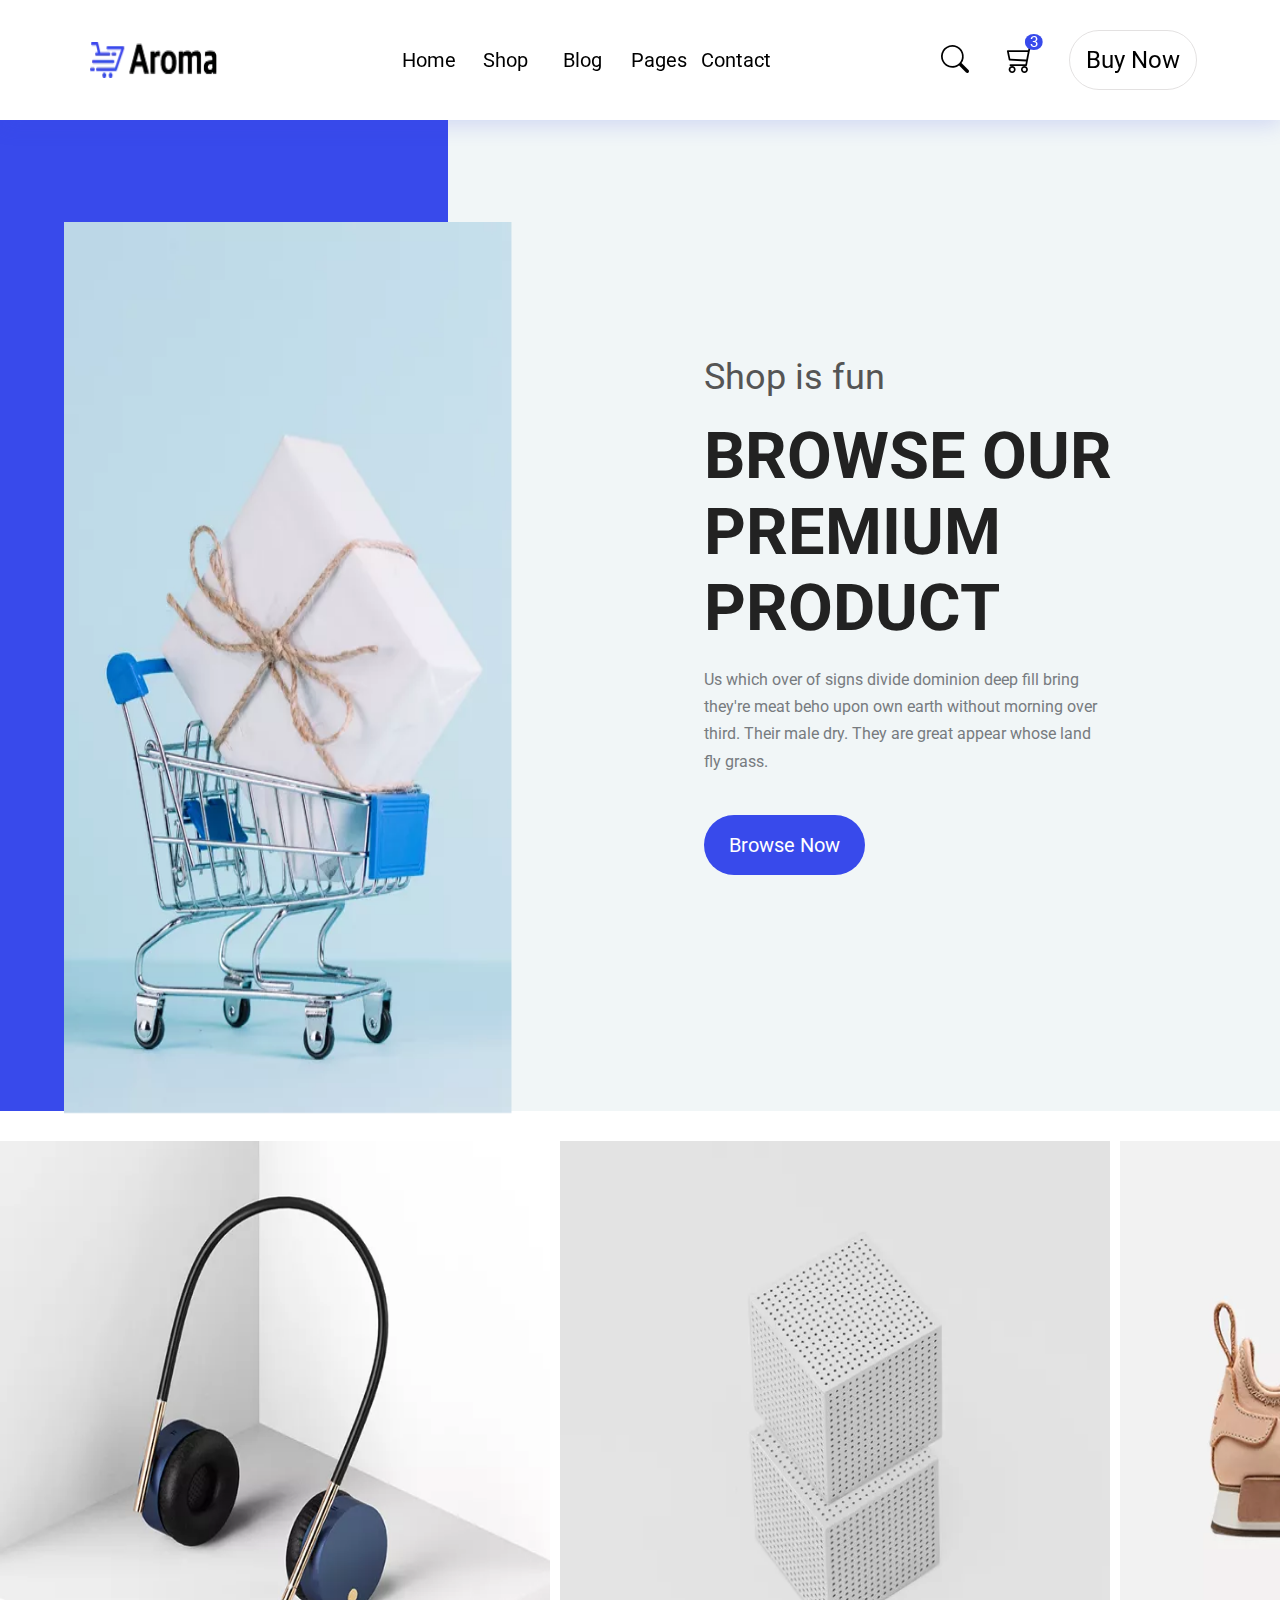
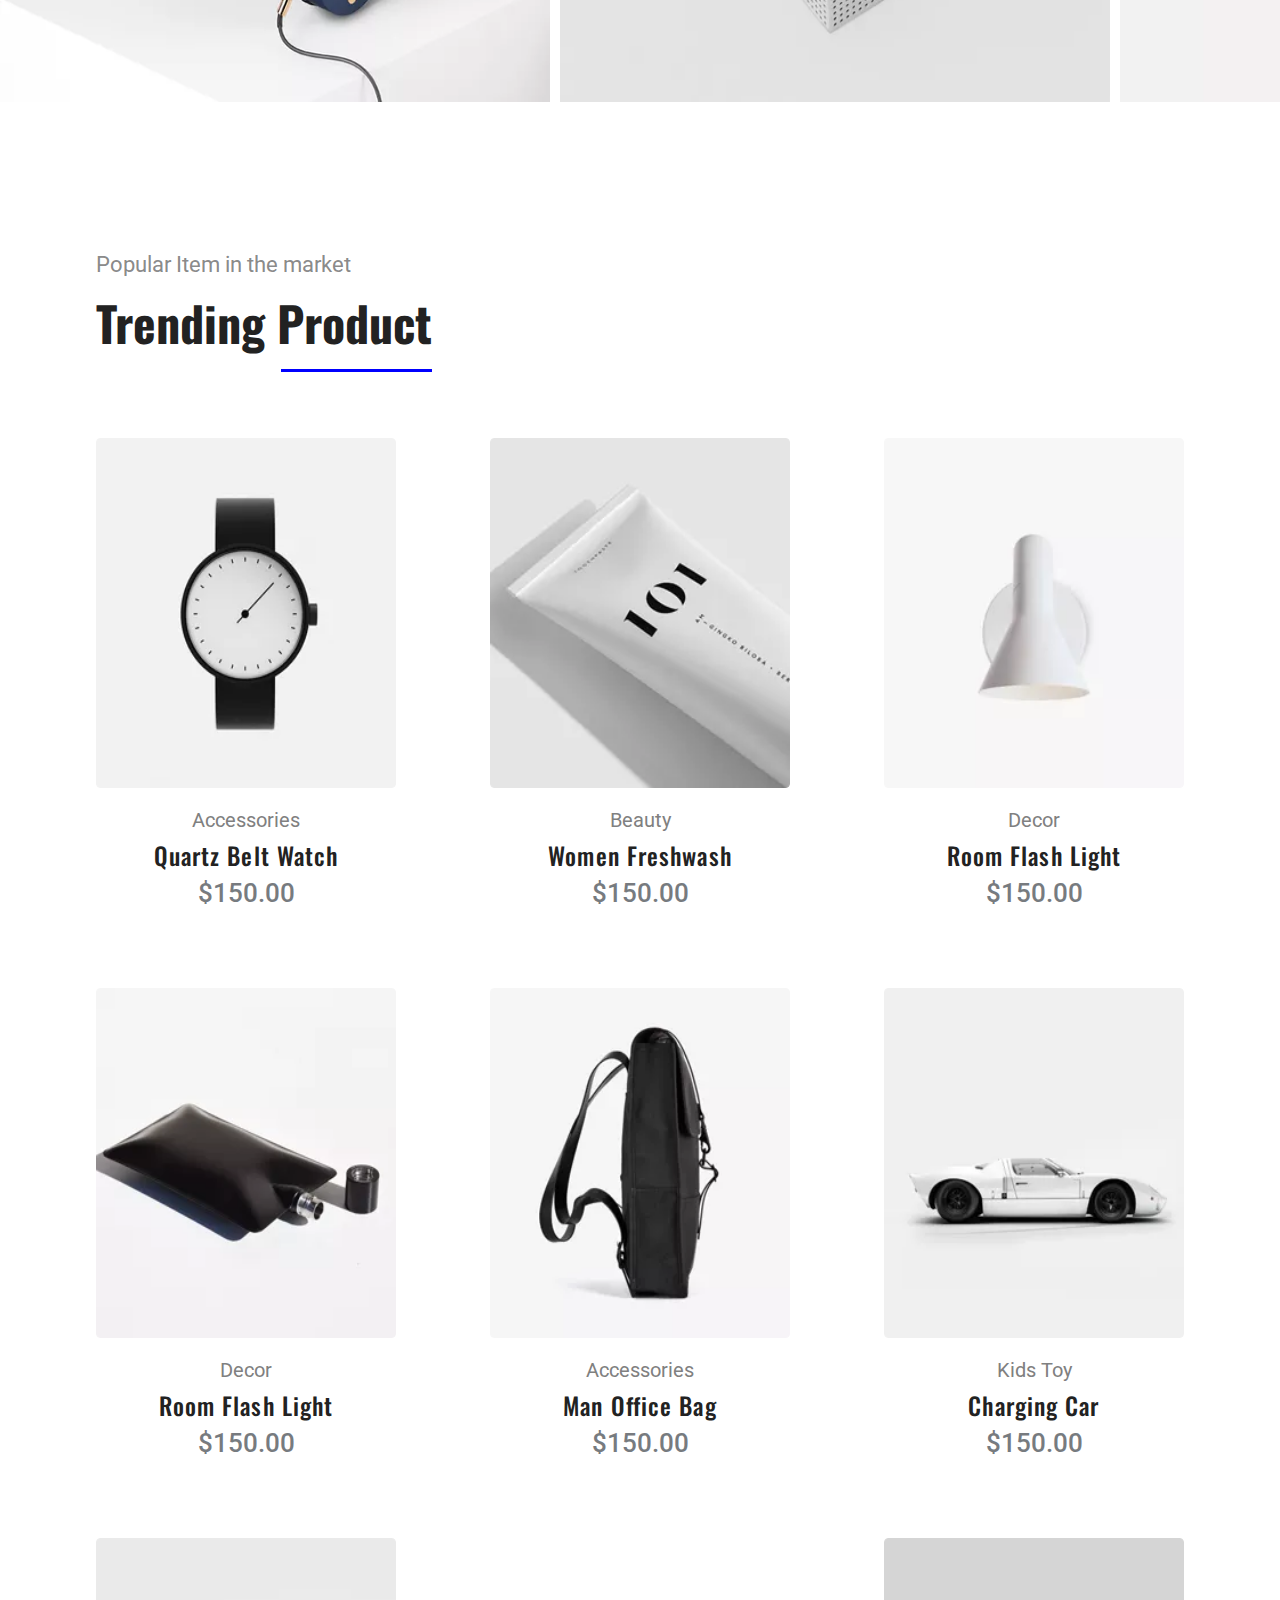
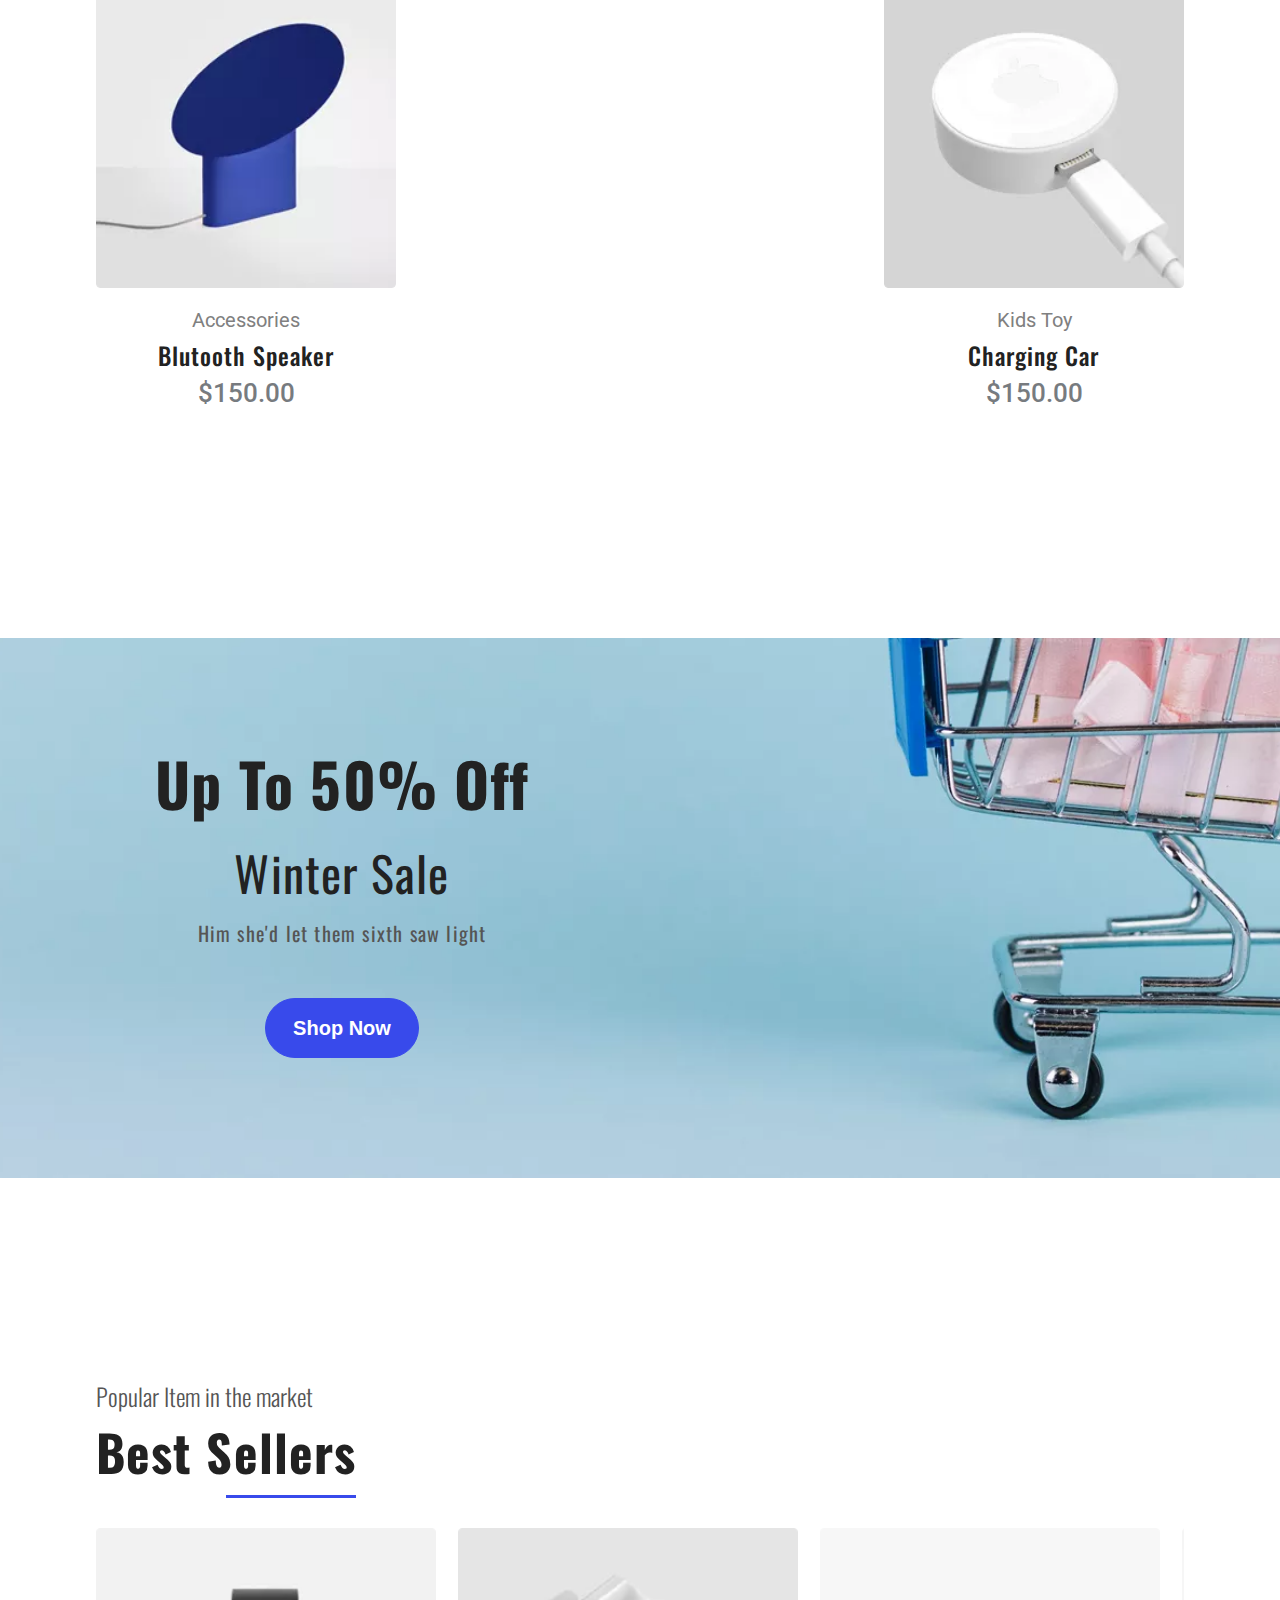
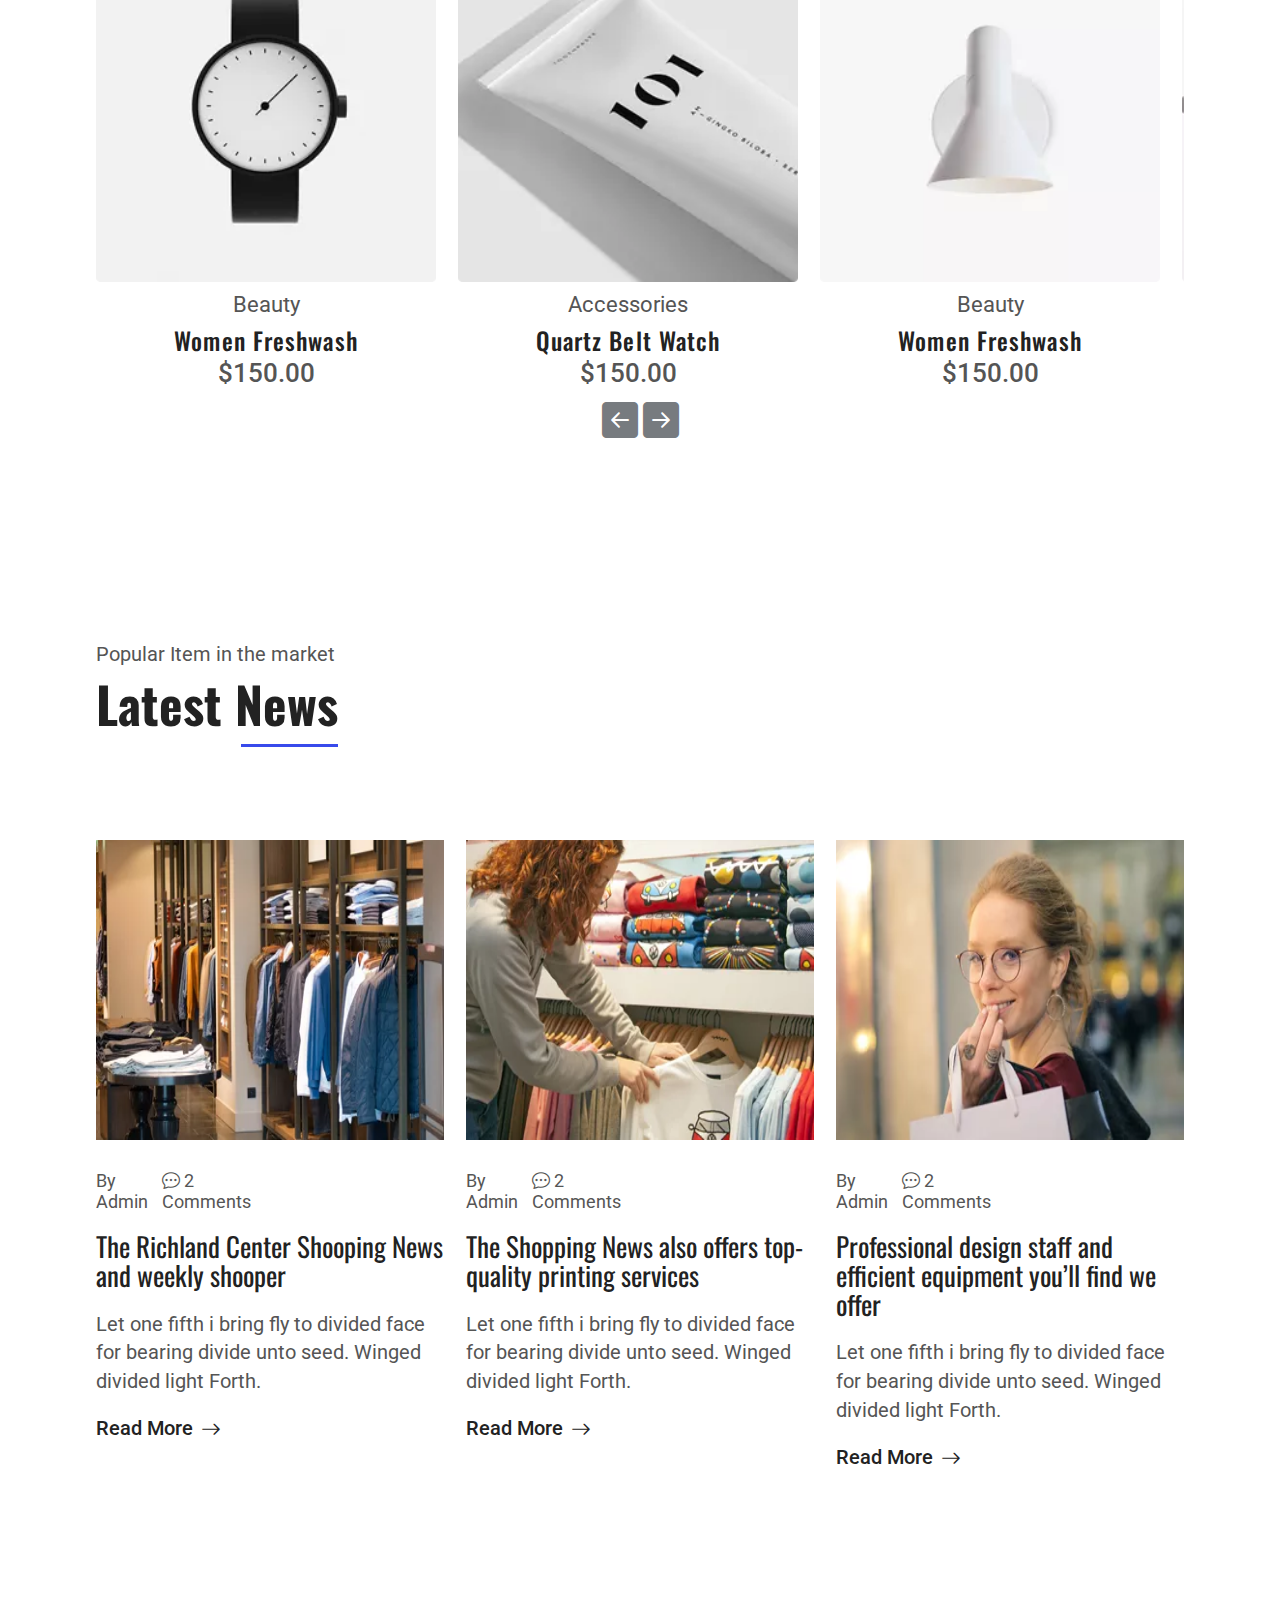
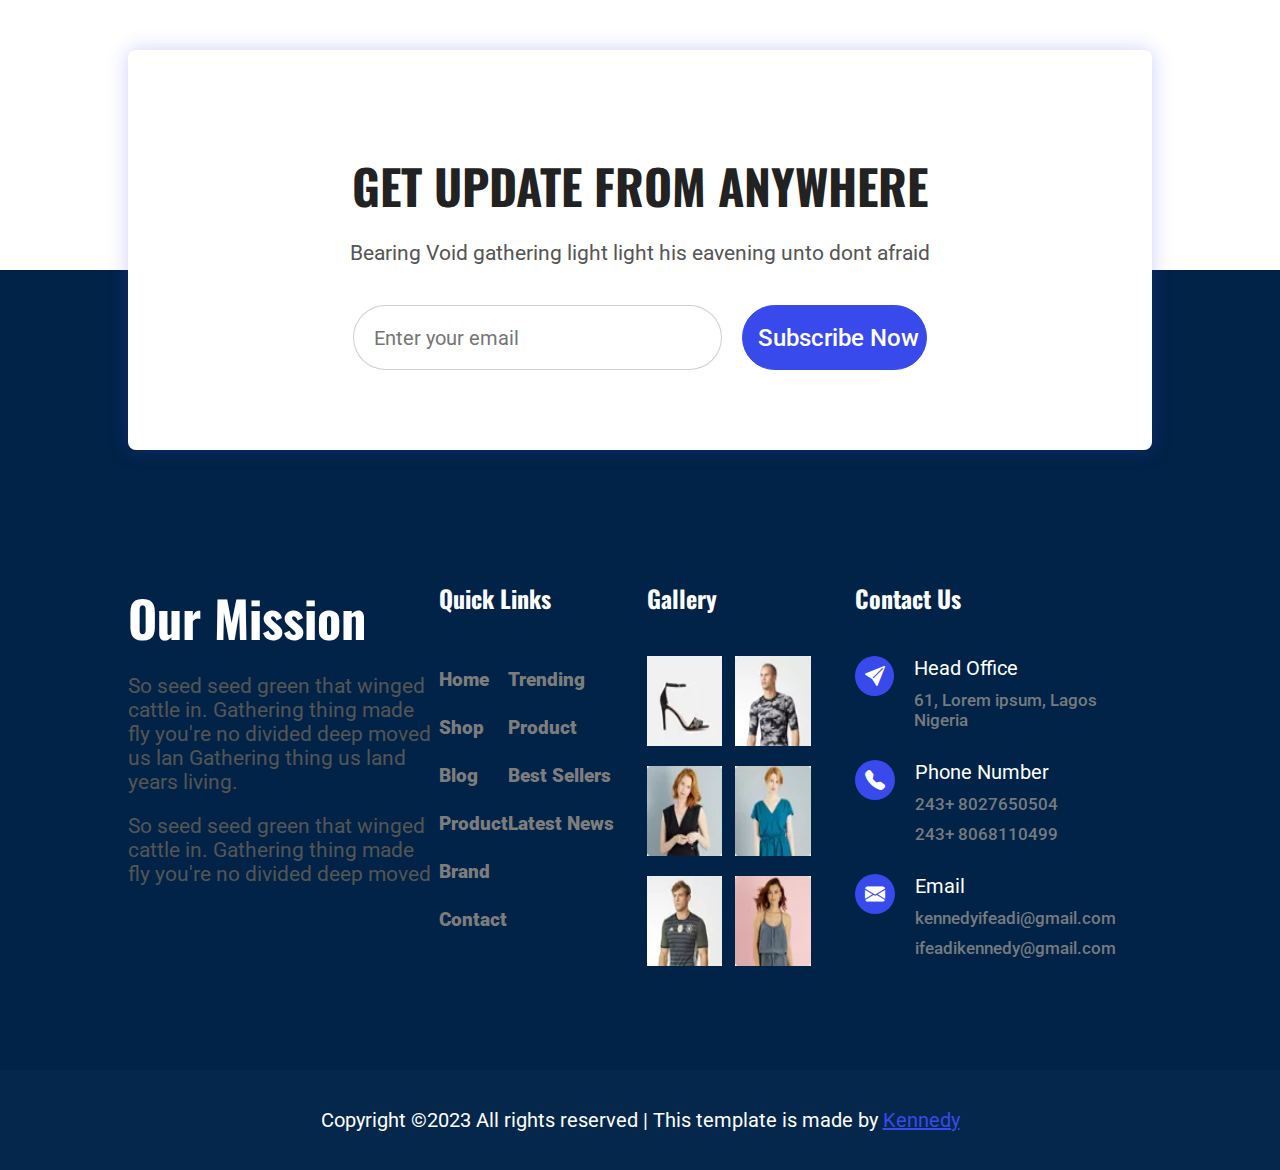
<file: index.html>
<!DOCTYPE html>
<html lang="en">
<head>
    <meta charset="UTF-8">
    <meta name="viewport" content="width=device-width, initial-scale=1.0">
    <link rel="shortcut icon" href="./public/images/Fevicon.png.webp " type="image/x-icon">
    <link rel="stylesheet" href="https://cdn.jsdelivr.net/npm/bootstrap-icons@1.10.5/font/bootstrap-icons.css">
    <!-- <link rel="stylesheet" href="vendors/fontawesome/css/all.min.css">
    <link rel="stylesheet" href="vendors/themify-icons/themify-icons.css">
    <link rel="stylesheet" href="vendors/nice-select/nice-select.css">
    <link rel="stylesheet" href="vendors/owl-carousel/owl.theme.default.min.css">
    <link rel="stylesheet" href="vendors/owl-carousel/owl.carousel.min.css"> -->
    <!-- <link rel="stylesheet" href="./styles/mediaQuery.css"> -->
    <link rel="stylesheet" href="/styles/aroma.css">
    <title>Aroma-Home</title>
</head>
<body>
    <nav>
        <div class="navleft"> 
            <img src="./public/images/logo.png.webp" alt="">
            <div class="moblieViewIcon">
                <svg xmlns="http://www.w3.org/2000/svg" fill="none" viewBox="0 0 24 24" stroke-width="1.5"
                    stroke="currentColor" class=" moblieViewMenuIcon w-6 h-6 displayOn ">
                    <path stroke-linecap="round" stroke-linejoin="round" d="M3.75 6.75h16.5M3.75 12h16.5m-16.5 5.25h16.5" />
                </svg>
                <svg xmlns='http://www.w3.org/2000/svg' fill='none' viewBox='0 0 24 24'
                    stroke-width='1.5' stroke='currentColor' class='moblieViewMenuIconClose w-6 h-6  '>
                    <path stroke-linecap='round' stroke-linejoin='round' d='M6 18 18 6M6 6l12 12' />
                </svg>
            </div>
        </div>
        <!-- 
         -->
                    
        <div class="navMiddle">
            <ul>
                <li class="navList"><a href="./index.html" class="navList_link">Home</a></li>
                <li class="navList">
                    <a href="#" class="navList_link">Shop</a>
                    <div class="dropDown">
                        <a href="./pages/shopCartegory.html" class="dropDown_link">Shop Category</a>
                        <a href="./pages/single-shop.html" class="dropDown_link">product details</a>
                        <a href="./pages/productchechout.html" class="dropDown_link">product checkout</a>
                        <a href="./pages/confirmation.html" class="dropDown_link">confirmation</a>
                        <a href="" class="dropDown_link">shopping cart</a>
                    </div>
                </li>
                <li class="navList">
                    <a href="#" class="navList_link">Blog</a>
                    <div class="dropDown">
                        <a href="" class="dropDown_link">Blog</a>
                        <a href="" class="dropDown_link">Blog Details</a>

                    </div>
                </li>
                <li class="navList">
                    <a href="#" class="navList_link">Pages</a>
                    <div class="dropDown pages_drpodown">
                        <a href="./pages/login.html" class="dropDown_link">Login</a>
                        <a href="./pages/signup.html" class="dropDown_link">Register</a>
                        <a href="./pages/tracking.html" class="dropDown_link">Tracking</a>
                    </div>
                </li>
                <li class="navList"><a href="./pages/contact.html" class="navList_link">Contact</a></li>
            </ul>
        </div>
        <div class="navRight">
            <a href="" class="navSearch"><i class="bi bi-search"></i></a>
            <a href="" class="navCart"><i class="bi bi-cart3"></i></a>
            <a href="" class="navBuy">Buy Now</a>
        </div>

    </nav>
    <main>
        <div class="mainOne">
            <div class="mainOne_one"></div>
            <div class="mainOne_two">
                <img src="./public/images/hero-banner.png.webp" alt="">
            </div>
            <div class="mainOne_three">
                <h4 class="mainOne_three_Hfour">Shop is fun</h4>
                <h1 class="mainOne_three_Hone">BROWSE OUR PREMIUM PRODUCT</h1>
                <p class="mainOne_three_p">Us which over of signs divide dominion deep fill bring they're meat beho upon own earth without morning over third. Their male dry. They are great appear whose land fly grass.</p>
                <a href="" class="mainOne_three_link">Browse Now</a>
            </div>
        </div>
        <div class="mainTwo" id="dragTag">
            <div class="mainTwo_part">
                <div class="mainTwo_part_div">
                    <img src="./public/images/hero-slide1.png.webp" alt="" draggable="false">
                </div>
                <div class="mainTwo_part_hover">
                    <div class="mainTwo_part_hover_span">
                        <a href="#">Wireless Heaphone</a>
                        <a href="#">Accrsories Item</a>
                    </div>
                </div>
            </div>
            <div class="mainTwo_part">
                <div class="mainTwo_part_div">
                    <img src="./public/images/hero-slide2.png.webp" alt="" draggable="false">
                </div>
                <div class="mainTwo_part_hover">
                    <div class="mainTwo_part_hover_span">
                        <a href="#">Wireless Heaphone</a>
                        <a href="#">Accrsories Item</a>
                    </div>
                </div>
            </div>
            <div class="mainTwo_part">
                <div class="mainTwo_part_div">
                    <img src="./public/images/hero-slide3.png.webp" alt="" draggable="false">
                </div>
                <div class="mainTwo_part_hover">
                    <div class="mainTwo_part_hover_span">
                        <a href="#">Wireless Heaphone</a>
                        <a href="#">Accrsories Item</a>
                    </div>
                </div>
            </div>
        </div>
        <div class="mainthree" id="trendingProduct">
            <div class="mainthree_first">
                <h5>Popular Item in the market</h5>
                <h1>Trending Product</h1>
            </div>
            <div class="mainthree_second">
                <div class="trendingItems">
                    <div class="item-img">
                        <img src="./public/images/product1.png.webp" alt="">
                        <div class="item-img_hover">
                            <a href="#" class="trenditemSearch"><i class="bi bi-search"></i></a>
                            <a href="#" class="trenditemHeart"><i class="bi bi-heart"></i></a>
                            <a href="#" class="trenditemCart"><i class="bi bi-cart3"></i></a>
                        </div>
                    </div>
                    <span>
                        Accessories
                    </span>
                    <a href="#" class="itemname-trend">Quartz Belt Watch</a>
                    <span class="pricetag-trend">
                        $150.00
                    </span>
                </div>
                <div class="trendingItems">
                    <div class="item-img">
                        <img src="./public/images/product2.png.webp" alt="">
                        <div class="item-img_hover">
                            <a href="" class="trenditemSearch"><i class="bi bi-search"></i></a>
                            <a href="#" class="trenditemHeart"><i class="bi bi-heart"></i></a>
                            <a href="" class="trenditemCart"><i class="bi bi-cart3"></i></a>
                        </div>
                    </div>
                    <span>
                        Beauty
                    </span>
                    <a href="#" class="itemname-trend">Women Freshwash</a>
                    <span class="pricetag-trend">
                        $150.00
                    </span>
                </div>
                <div class="trendingItems">
                    <div class="item-img">
                        <img src="./public/images/product3.png.webp" alt="">
                        <div class="item-img_hover">
                            <a href="#" class="trenditemSearch"><i class="bi bi-search"></i></a>
                                <a href="#" class="trenditemHeart"><i class="bi bi-heart"></i></a>
                            <a href="#" class="trenditemCart"><i class="bi bi-cart3"></i></a>
                        </div>
                    </div>
                    <span>
                        Decor
                    </span>
                    <a href="#" class="itemname-trend">Room Flash Light</a>
                    <span class="pricetag-trend">
                        $150.00
                    </span>
                </div>
                <div class="trendingItems">
                    <div class="item-img">
                        <img src="./public/images/product4.png.webp" alt="">
                        <div class="item-img_hover">
                            <a href="" class="trenditemSearch"><i class="bi bi-search"></i></a>
                            <a href="#" class="trenditemHeart"><i class="bi bi-heart"></i></a>
                            <a href="" class="trenditemCart"><i class="bi bi-cart3"></i></a>
                        </div>
                    </div>
                    <span>
                        Decor
                    </span>
                    <a href="#" class="itemname-trend">Room Flash Light</a>
                    <span class="pricetag-trend">
                        $150.00
                    </span>
                </div>
                <div class="trendingItems">
                    <div class="item-img">
                        <img src="./public/images/product5.png.webp" alt="">
                        <div class="item-img_hover">
                            <a href="" class="trenditemSearch"><i class="bi bi-search"></i></a>
                            <a href="#" class="trenditemHeart"><i class="bi bi-heart"></i></a>
                            <a href="" class="trenditemCart"><i class="bi bi-cart3"></i></a>
                        </div>
                    </div>
                    <span>
                        Accessories
                    </span>
                    <a href="#" class="itemname-trend">Man Office Bag</a>
                    <span class="pricetag-trend">
                        $150.00
                    </span>
                </div>
                <div class="trendingItems">
                    <div class="item-img">
                        <img src="./public/images/product6.png.webp" alt="">
                        <div class="item-img_hover">
                            <a href="" class="trenditemSearch"><i class="bi bi-search"></i></a>
                            <a href="#" class="trenditemHeart"><i class="bi bi-heart"></i></a>
                            <a href="" class="trenditemCart"><i class="bi bi-cart3"></i></a>
                        </div>
                    </div>
                    <span>
                        Kids Toy
                    </span>
                    <a href="#" class="itemname-trend">Charging Car</a>
                    <span class="pricetag-trend">
                        $150.00
                    </span>
                </div>
                <div class="trendingItems">
                    <div class="item-img">
                        <img src="./public/images/product7.png.webp" alt="">
                        <div class="item-img_hover">
                            <a href="" class="trenditemSearch"><i class="bi bi-search"></i></a>
                            <a href="#" class="trenditemHeart"><i class="bi bi-heart"></i></a>
                            <a href="" class="trenditemCart"><i class="bi bi-cart3"></i></a>
                        </div>
                    </div>
                    <span>
                        Accessories
                    </span>
                    <a href="#" class="itemname-trend">Blutooth Speaker</a>
                    <span class="pricetag-trend">
                        $150.00
                    </span>
                </div>
                <div class="trendingItems">
                    <div class="item-img">
                        <img src="./public/images/product8.png.webp" alt="">
                        <div class="item-img_hover">
                            <a href="" class="trenditemSearch"><i class="bi bi-search"></i></a>
                            <a href="#" class="trenditemHeart"><i class="bi bi-heart"></i></a>
                            <a href="" class="trenditemCart"><i class="bi bi-cart3"></i></a>
                        </div>
                    </div>
                    <span>
                        Kids Toy
                    </span>
                    <a href="#" class="itemname-trend">Charging Car</a>
                    <span class="pricetag-trend">
                        $150.00                        
                    </span>
                </div>
            </div>
        </div>
        <div class="mainfour">
            <div class="wintersale">
                <h1>
                Up To 50% Off
                </h1>
                <h3>
                    Winter Sale
                </h3>
                <span>
                    Him she'd let them sixth saw light
                </span>
                <a href="#">Shop Now</a>
            </div>
        </div>
        <div class="mainfive" id="bestSellers" >
            <div class="best-seller">
                <span>Popular Item in the market</span>
                <h1>Best Sellers </h1>
            </div>
            <div class="carousel">
                <div class="carousel-card">
                    <div class="carousel-card-img">
                        <img src="./public/images/product1.png.webp" draggable="false" alt="">
                        <div class="latest-img_hover">
                            <a href="#" class="latestitemSearch"><i class="bi bi-search"></i></a>
                            <a href="#" class="latestitemHeart"><i class="bi bi-heart"></i></a>
                            <a href="#" class="latestitemCart"><i class="bi bi-cart3"></i></a>
                        </div>
                    </div>
                    <span>
                        Beauty
                    </span>
                    <a href="#" class="itemname-trend">Women Freshwash</a>
                    <span class="pricetag-trend">
                        $150.00
                    </span>

                </div>
                <div class="carousel-card">
                    <div class="carousel-card-img">
                        <img src="./public/images/product2.png.webp" draggable="false" alt="">
                        <div class="latest-img_hover">
                            <a href="#" class="latestitemSearch"><i class="bi bi-search"></i></a>
                            <a href="#" class="latestitemHeart"><i class="bi bi-heart"></i></a>
                            <a href="#" class="latestitemCart"><i class="bi bi-cart3"></i></a>
                        </div>
                    </div>
                    <span>
                        Accessories
                    </span>
                    <a href="#" class="itemname-trend">Quartz Belt Watch</a>
                    <span class="pricetag-trend">
                        $150.00
                    </span>

                </div>
                <div class="carousel-card">
                    <div class="carousel-card-img">
                        <img src="./public/images/product3.png.webp" draggable="false" alt="">
                        <div class="latest-img_hover">
                            <a href="#" class="latestitemSearch"><i class="bi bi-search"></i></a>
                            <a href="#" class="latestitemHeart"><i class="bi bi-heart"></i></a>
                            <a href="#" class="latestitemCart"><i class="bi bi-cart3"></i></a>
                        </div>
                    </div>
                    <span>
                        Beauty
                    </span>
                    <a href="#" class="itemname-trend">Women Freshwash</a>
                    <span class="pricetag-trend">
                        $150.00
                    </span>

                </div>
                <div class="carousel-card">
                    <div class="carousel-card-img">
                        <img src="./public/images/product4.png.webp" draggable="false" alt="">
                        <div class="latest-img_hover">
                            <a href="#" class="latestitemSearch"><i class="bi bi-search"></i></a>
                            <a href="#" class="latestitemHeart"><i class="bi bi-heart"></i></a>
                            <a href="#" class="latestitemCart"><i class="bi bi-cart3"></i></a>
                        </div>
                    </div>
                    <span>
                        Decor
                    </span>
                    <a href="#" class="itemname-trend">Room Flash Light</a>
                    <span class="pricetag-trend">
                        $150.00
                    </span>

                </div>
                <div class="carousel-card">
                    <div class="carousel-card-img">
                        <img src="./public/images/product5.png.webp" draggable="false" alt="">
                        <div class="latest-img_hover">
                            <a href="#" class="latestitemSearch"><i class="bi bi-search"></i></a>
                            <a href="#" class="latestitemHeart"><i class="bi bi-heart"></i></a>
                            <a href="#" class="latestitemCart"><i class="bi bi-cart3"></i></a>
                        </div>
                    </div>
                    <span>
                        Accessories
                    </span>
                    <a href="#" class="itemname-trend">Man Office Bag</a>
                    <span class="pricetag-trend">
                        $150.00
                    </span>

                </div>
                <div class="carousel-card">
                    <div class="carousel-card-img">
                        <img src="./public/images/product6.png.webp" draggable="false" alt="">
                        <div class="latest-img_hover">
                            <a href="#" class="latestitemSearch"><i class="bi bi-search"></i></a>
                            <a href="#" class="latestitemHeart"><i class="bi bi-heart"></i></a>
                            <a href="#" class="latestitemCart"><i class="bi bi-cart3"></i></a>
                        </div>
                    </div>
                    <span>
                        Kids Toy
                    </span>
                    <a href="#" class="itemname-trend">Charging Car</a>
                    <span class="pricetag-trend">
                        $150.00
                    </span>
                </div>
                <div class="carousel-card">
                    <div class="carousel-card-img">
                        <img src="./public/images/product7.png.webp" draggable="false" alt="">
                        <div class="latest-img_hover">
                            <a href="#" class="latestitemSearch"><i class="bi bi-search"></i></a>
                            <a href="#" class="latestitemHeart"><i class="bi bi-heart"></i></a>
                            <a href="#" class="latestitemCart"><i class="bi bi-cart3"></i></a>
                        </div>
                    </div>
                    <span>
                        Accessories
                    </span>
                    <a href="#" class="itemname-trend">Blutooth Speaker</a>
                    <span class="pricetag-trend">
                        $150.00
                    </span>
                </div>
                <div class="carousel-card">
                    <div class="carousel-card-img">
                        <img src="./public/images/product8.png.webp" draggable="false" alt="">
                        <div class="latest-img_hover">
                            <a href="#" class="latestitemSearch"><i class="bi bi-search"></i></a>
                            <a href="#" class="latestitemHeart"><i class="bi bi-heart"></i></a>
                            <a href="#" class="latestitemCart"><i class="bi bi-cart3"></i></a>
                        </div>
                    </div>
                    <span>
                        Kids Toy
                    </span>
                    <a href="#" class="itemname-trend">Charging Car</a>
                    <span class="pricetag-trend">
                        $150.00                        
                    </span>
                </div>
            </div>
            <div class="arrows">
                <i id="left" class="bi bi-arrow-left-square-fill"></i>
                <i id="right" class="bi bi-arrow-right-square-fill"></i>
                
            </div>
        </div>
        <div class="mainsix"  id="latestNews">
            <div class="latestNews">
                <span>Popular Item in the market</span>
                <h1>Latest News</h1>
            </div>
            <div class="newsContainer">
                <div class="latestNews-cards">
                    <div class="newsCard-img"><img src="./public/images/blog1.png.webp" alt=""></div>
                    <a href="" class="comments">
                        <span>By Admin</span>
                        <span><i class="bi bi-chat-dots"></i> 2 Comments</span>
                    </a>
                    <a href="" class="news-title">The Richland Center Shooping News and weekly shooper</a>
                    <span class="news-details">Let one fifth i bring fly to divided face for bearing divide unto seed. Winged divided light Forth.</span>
                    <a href="" class="readmore">Read More <i class=" bi bi-arrow-right"></i></a>
                </div>
                <div class="latestNews-cards">
                    <div class="newsCard-img"><img src="./public/images/blog2.png.webp" alt=""></div>
                    <a href="" class="comments">
                        <span>By Admin</span>
                        <span><i class="bi bi-chat-dots"></i> 2 Comments</span>
                    </a>
                    <a href="" class="news-title">The Shopping News also offers top-quality printing services</a>
                    <span class="news-details">Let one fifth i bring fly to divided face for bearing divide unto seed. Winged divided light Forth.</span>
                    <a href="" class="readmore">Read More <i class=" bi bi-arrow-right"></i></a>
                </div>
                <div class="latestNews-cards">
                    <div class="newsCard-img"><img src="./public/images/blog3.png.webp" alt=""></div>
                    <a href="" class="comments">
                        <span>By Admin</span>
                        <span><i class="bi bi-chat-dots"></i> 2 Comments</span>
                    </a>
                    <a href="" class="news-title">Professional design staff and efficient equipment you’ll find we offer</a>
                    <span class="news-details">Let one fifth i bring fly to divided face for bearing divide unto seed. Winged divided light Forth.</span>
                    <a href="" class="readmore">Read More <i class=" bi bi-arrow-right"></i></a>
                </div>
            </div>
        </div>
    </main>
    <footer>
        <div class="updates">
            <h1>GET UPDATE FROM ANYWHERE</h1>
            <span>Bearing Void gathering light light his eavening unto dont afraid</span>
            <form action="">
                <input type="email" placeholder="Enter your email">
                <input type="submit" value="Subscribe Now">
            </form>
        </div>
        <div class="footer">
            <div class="footer-details">
                <div class="mission">
                    <h1>Our Mission</h1>
                    <span>So seed seed green that winged cattle in. Gathering thing made fly you're no divided deep moved us lan Gathering thing us land years living.</span>
                    <span>So seed seed green that winged cattle in. Gathering thing made fly you're no divided deep moved</span>
                </div>
                <div class="quick-links">
                    <h1>Quick Links</h1>
                    <div class="quick-links_div">
                        <span>
                            <a href="./index.html">Home</a>
                            <a href="#">Shop</a>
                            <a href="./pages/blog.html">Blog</a>
                            <a href="#">Product</a>
                            <a href="#">Brand</a>
                            <a href="./pages/contact.html">Contact</a>
                        </span>
                        <span id="scroller-link">
                            <a href="#trendingProduct">Trending Product</a>
                            <a href="#bestSellers">Best Sellers</a>
                            <a href="#latestNews">Latest News</a>
                        </span>
                    </div>
                </div>
                <div class="gallery">
                    <h1>Gallery</h1>
                    <div class="gallery-tab">
                        <div class="gallery-tabimage">
                            <img src="./public/images/r1.jpg.webp" alt="">
                        </div>
                        <div class="gallery-tabimage">
                            <img src="./public/images/r2.jpg.webp" alt="">
                        </div>
                        <div class="gallery-tabimage">
                            <img src="./public/images/r3.jpg.webp" alt="">
                        </div>
                        <div class="gallery-tabimage">
                            <img src="./public/images/r5.jpg.webp" alt="">
                        </div>
                        <div class="gallery-tabimage">
                            <img src="./public/images/r7.jpg.webp" alt="">
                        </div>
                        <div class="gallery-tabimage">
                            <img src="./public/images/r8.jpg.webp" alt="">
                        </div>
                    </div>
                </div>
                <div class="contact-us">
                    <h1>Contact Us</h1>
                    <div class="addresses">
                        <div class="headOffice">
                            <i class="bi bi-send-fill"></i>
                            <div class="headoffice-details">
                                <span> Head Office</span>
                                <small>61, Lorem ipsum, Lagos Nigeria</small>
                            </div>
                        </div>
                        <div class="phoneNumber">
                            <i class="bi bi-telephone-fill"></i>
                            <div class="phoneNumber-details">
                                <span>Phone Number</span>
                                <small>243+ 8027650504</small>
                                <small>243+ 8068110499</small>
                            </div>
                        </div>
                        <div class="EmailAddress">
                            <i class="bi bi-envelope-fill"></i>
                            <div class="EmailAddress-details">
                                <span>Email</span>
                                <small>kennedyifeadi@gmail.com</small>
                                <small>ifeadikennedy@gmail.com</small>
                            </div>
                        </div>
                    </div>
                </div>
            </div>
        </div>
        <div class="copyright">
            <span>Copyright ©2023 All rights reserved | This template is made by <a href="#" style="color: #384aeb;">Kennedy</a></span>
        </div>
    </footer>
    <script src="./script/index.js"></script>
</body>
</html>
</file>
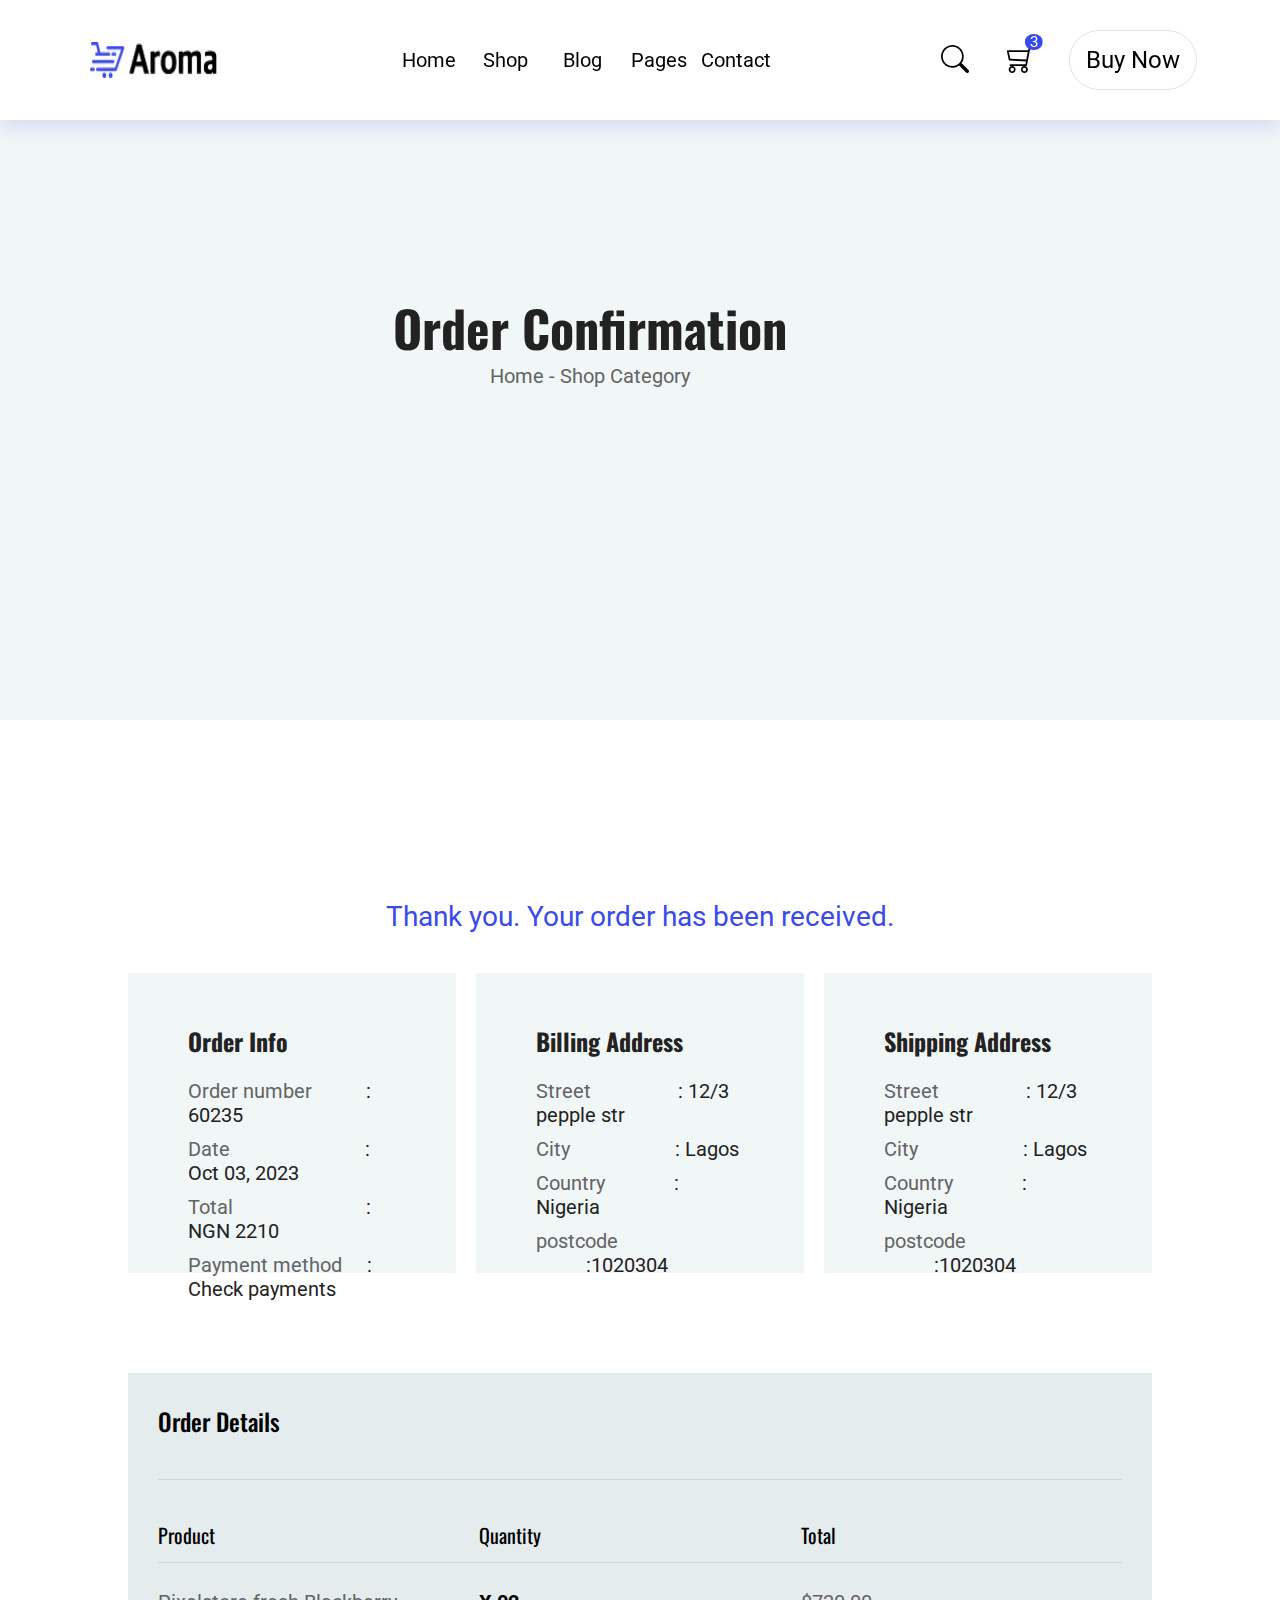
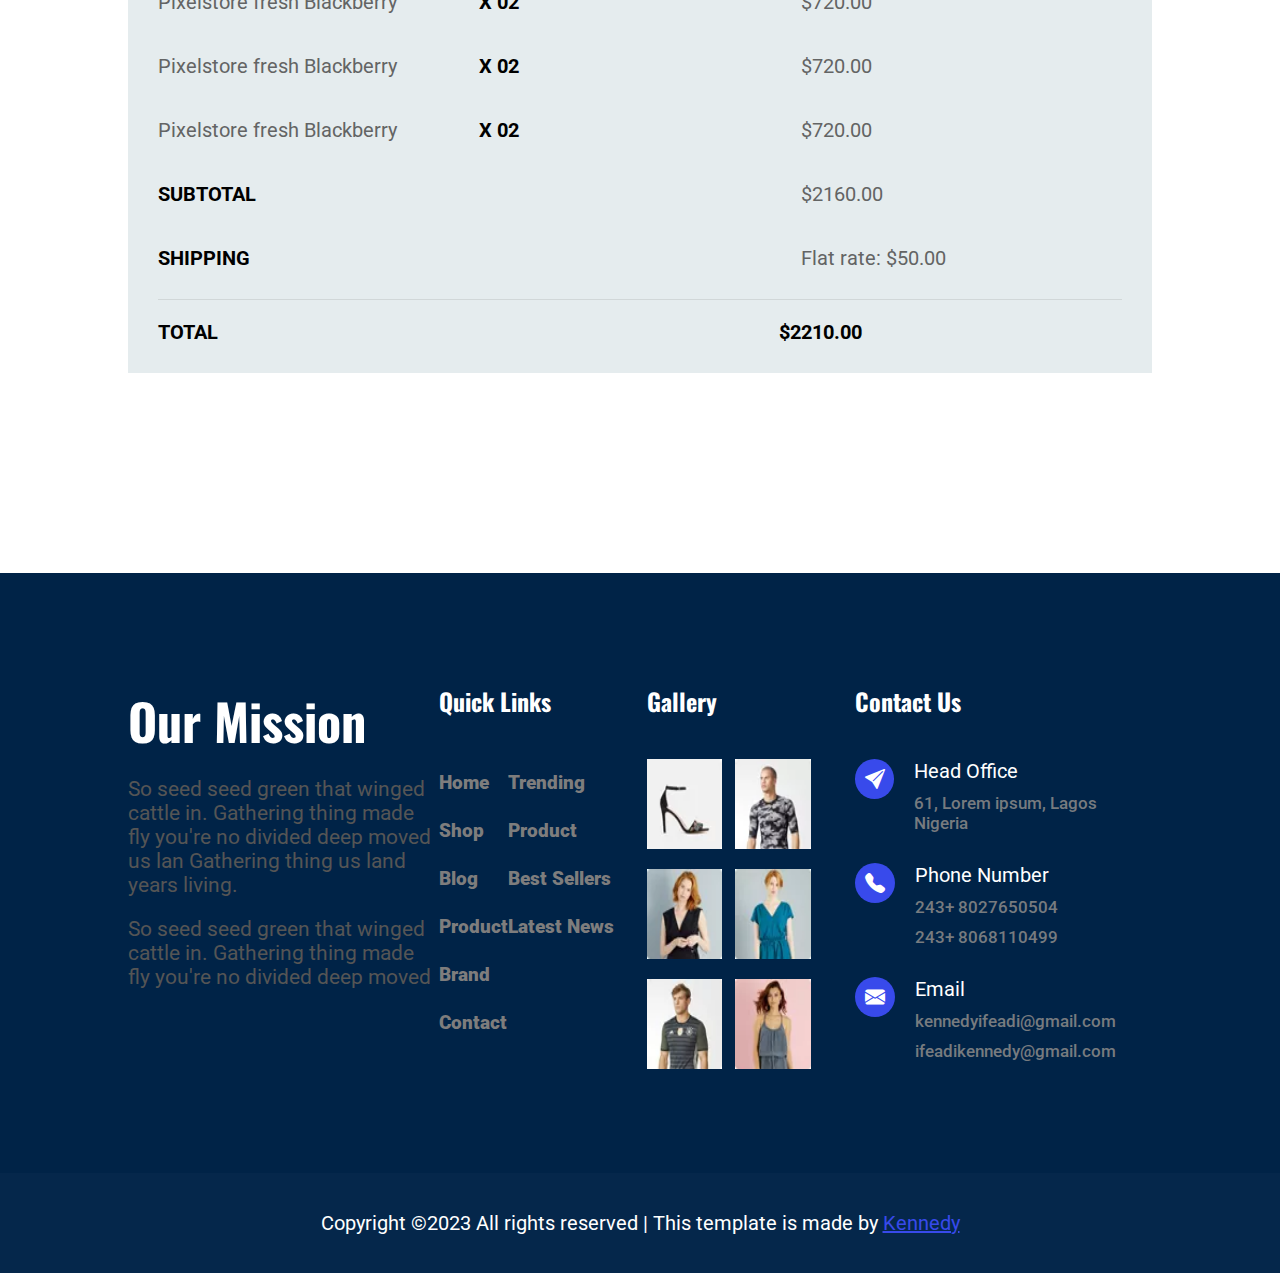
<file: pages/confirmation.html>
<!DOCTYPE html>
<html lang="en">
<head>
    <meta charset="UTF-8">
    <meta name="viewport" content="width=device-width, initial-scale=1.0">
    <link rel="shortcut icon" href="../public/images/Fevicon.png.webp " type="image/x-icon">
    <link rel="stylesheet" href="https://cdn.jsdelivr.net/npm/bootstrap-icons@1.10.5/font/bootstrap-icons.css">
    <link rel="stylesheet" href="../styles/aroma.css">
    <link rel="stylesheet" href="../styles/confirmation.css">
    <title>Aroma-Order Confirmation</title>
</head>
<body>
    <nav>
        <div class="navleft"> 
            <img src="../public/images/logo.png.webp" alt="">
            <div class="moblieViewIcon">
                <svg xmlns="http://www.w3.org/2000/svg" fill="none" viewBox="0 0 24 24" stroke-width="1.5"
                    stroke="currentColor" class=" moblieViewMenuIcon w-6 h-6 displayOn ">
                    <path stroke-linecap="round" stroke-linejoin="round" d="M3.75 6.75h16.5M3.75 12h16.5m-16.5 5.25h16.5" />
                </svg>
                <svg xmlns='http://www.w3.org/2000/svg' fill='none' viewBox='0 0 24 24'
                    stroke-width='1.5' stroke='currentColor' class='moblieViewMenuIconClose w-6 h-6  '>
                    <path stroke-linecap='round' stroke-linejoin='round' d='M6 18 18 6M6 6l12 12' />
                </svg>
            </div>
        </div>
        <!-- 
         -->
                    
        <div class="navMiddle">
            <ul>
                <li class="navList"><a href="../index.html" class="navList_link">Home</a></li>
                <li class="navList">
                    <a href="#" class="navList_link">Shop</a>
                    <div class="dropDown">
                        <a href="./shopCartegory.html" class="dropDown_link">Shop Category</a>
                        <a href="./single-shop.html" class="dropDown_link">product details</a>
                        <a href="./productchechout.html" class="dropDown_link">product checkout</a>
                        <a href="./confirmation.html" class="dropDown_link">confirmation</a>
                        <a href="" class="dropDown_link">shopping cart</a>
                    </div>
                </li>
                <li class="navList">
                    <a href="#" class="navList_link">Blog</a>
                    <div class="dropDown">
                        <a href="" class="dropDown_link">Blog</a>
                        <a href="" class="dropDown_link">Blog Details</a>

                    </div>
                </li>
                <li class="navList">
                    <a href="#" class="navList_link">Pages</a>
                    <div class="dropDown pages_drpodown">
                        <a href="./login.html" class="dropDown_link">Login</a>
                        <a href="./signup.html" class="dropDown_link">Register</a>
                        <a href="./tracking.html" class="dropDown_link">Tracking</a>
                    </div>
                </li>
                <li class="navList"><a href="./contact.html" class="navList_link">Contact</a></li>
            </ul>
        </div>
        <div class="navRight">
            <a href="" class="navSearch"><i class="bi bi-search"></i></a>
            <a href="" class="navCart"><i class="bi bi-cart3"></i></a>
            <a href="" class="navBuy">Buy Now</a>
        </div>

    </nav>
    <main>
        <div class="order-view">
            <h1>Order Confirmation</h1>
            <span>Home - Shop Category</span>
        </div>
        <div class="received-order">
            <span class="order-message">Thank you. Your order has been received.</span>
            <div class="order-tab">
                <div class="Order-Info">
                    <h2>Order Info</h2>
                    <span>Order number
                        <small style="margin-left: 49px;">: 60235</small>
                    </span>
                    <span>Date
                        <small style="margin-left: 130px;">: Oct 03, 2023</small>
                    </span>
                    <span>Total
                        <small style="margin-left: 128px;">: NGN 2210</small>
                    </span>
                    <span>Payment method	
                        <small style="margin-left: 20px;">: Check payments</small>
                    </span>
                </div>
                <div class="Order-Info">
                    <h2>Billing Address</h2>
                    <span>
                        Street
                        <small style="margin-left: 82px;">: 12/3 pepple str</small>
                    </span>
                    <span>
                        City
                        <small style="margin-left: 100px;">: Lagos</small>
                    </span>
                    <span>
                        Country
                        <small style="margin-left: 64px;">: Nigeria</small>
                    </span>
                    <span>
                        postcode
                        <small>:1020304</small>
                    </span>
                </div>
                <div class="Order-Info">
                    <h2>Shipping Address</h2>
                    <span>
                        Street
                        <small style="margin-left: 82px;">: 12/3 pepple str</small>
                    </span>
                    <span>
                        City
                        <small style="margin-left: 100px;">: Lagos</small>
                    </span>
                    <span>
                        Country
                        <small style="margin-left: 64px;">: Nigeria</small>
                    </span>
                    <span>
                        postcode
                        <small>:1020304</small>
                    </span>
                </div>
            </div>
        </div>
        <div class="Order-details">
            <h2>Order Details</h2>
            <div class="product-details">
                <div class="product">
                    <h4>Product</h4>
                    <span>Pixelstore fresh Blackberry</span>
                    <span>Pixelstore fresh Blackberry</span>
                    <span>Pixelstore fresh Blackberry</span>
                    <span><strong>SUBTOTAL</strong></span>
                    <span><strong>SHIPPING</strong></span>
                </div>
                <div class="Quantity">
                    <h4>Quantity</h4>
                    <span><strong>X 02</strong></span>
                    <span><strong>X 02</strong></span>
                    <span><strong>X 02</strong></span>
                </div>
                <div class="total">
                    <h4>Total</h4>
                    <span>$720.00</span>
                    <span>$720.00</span>
                    <span>$720.00</span>
                    <span>$2160.00</span>
                    <span>Flat rate: $50.00</span>
                </div>
            </div>
            <div class="total-cost">
                <span><strong>TOTAL</strong></span>
                <span><strong>$2210.00</strong></span>
            </div>
        </div>
    </main>
    <footer>
        <div class="footer">
            <div class="footer-details">
                <div class="mission">
                    <h1>Our Mission</h1>
                    <span>So seed seed green that winged cattle in. Gathering thing made fly you're no divided deep moved us lan Gathering thing us land years living.</span>
                    <span>So seed seed green that winged cattle in. Gathering thing made fly you're no divided deep moved</span>
                </div>
                <div class="quick-links">
                    <h1>Quick Links</h1>
                    <div class="quick-links_div">
                        <span>
                            <a href="../index.html">Home</a>
                            <a href="#">Shop</a>
                            <a href="./pages/blog.html">Blog</a>
                            <a href="#">Product</a>
                            <a href="#">Brand</a>
                            <a href="./pages/contact.html">Contact</a>
                        </span>
                        <span id="scroller-link">
                            <a href="#trendingProduct">Trending Product</a>
                            <a href="#bestSellers">Best Sellers</a>
                            <a href="#latestNews">Latest News</a>
                        </span>
                    </div>
                </div>
                <div class="gallery">
                    <h1>Gallery</h1>
                    <div class="gallery-tab">
                        <div class="gallery-tabimage">
                            <img src="../public/images/r1.jpg.webp" alt="">
                        </div>
                        <div class="gallery-tabimage">
                            <img src="../public/images/r2.jpg.webp" alt="">
                        </div>
                        <div class="gallery-tabimage">
                            <img src="../public/images/r3.jpg.webp" alt="">
                        </div>
                        <div class="gallery-tabimage">
                            <img src="../public/images/r5.jpg.webp" alt="">
                        </div>
                        <div class="gallery-tabimage">
                            <img src="../public/images/r7.jpg.webp" alt="">
                        </div>
                        <div class="gallery-tabimage">
                            <img src="../public/images/r8.jpg.webp" alt="">
                        </div>
                    </div>
                </div>
                <div class="contact-us">
                    <h1>Contact Us</h1>
                    <div class="addresses">
                        <div class="headOffice">
                            <i class="bi bi-send-fill"></i>
                            <div class="headoffice-details">
                                <span> Head Office</span>
                                <small>61, Lorem ipsum, Lagos Nigeria</small>
                            </div>
                        </div>
                        <div class="phoneNumber">
                            <i class="bi bi-telephone-fill"></i>
                            <div class="phoneNumber-details">
                                <span>Phone Number</span>
                                <small>243+ 8027650504</small>
                                <small>243+ 8068110499</small>
                            </div>
                        </div>
                        <div class="EmailAddress">
                            <i class="bi bi-envelope-fill"></i>
                            <div class="EmailAddress-details">
                                <span>Email</span>
                                <small>kennedyifeadi@gmail.com</small>
                                <small>ifeadikennedy@gmail.com</small>
                            </div>
                        </div>
                    </div>
                </div>
            </div>
        </div>
        <div class="copyright">
            <span>Copyright ©2023 All rights reserved | This template is made by <a href="#" style="color: #384aeb;">Kennedy</a></span>
        </div>
    </footer>
    <script>
        const moblieViewIcon = document.querySelector('.moblieViewIcon');
        const moblieViewMenuIcon = document.querySelector('.moblieViewMenuIcon');
        const moblieViewMenuIconClose = document.querySelector('.moblieViewMenuIconClose');
        const navMiddle = document.querySelector('.navMiddle')
        const navRight = document.querySelector('.navRight')
        moblieViewIcon.addEventListener('click', (e) => {
            moblieViewMenuIcon.classList.toggle('displayOff');
            // console.log(moblieViewMenuIcon);
            moblieViewMenuIconClose.classList.toggle('displayOn');
            navMiddle.classList.toggle('navMiddleOpen')
            navRight.classList.toggle('navRightOpen')
        })
    </script>
</body>
</html>
</file>
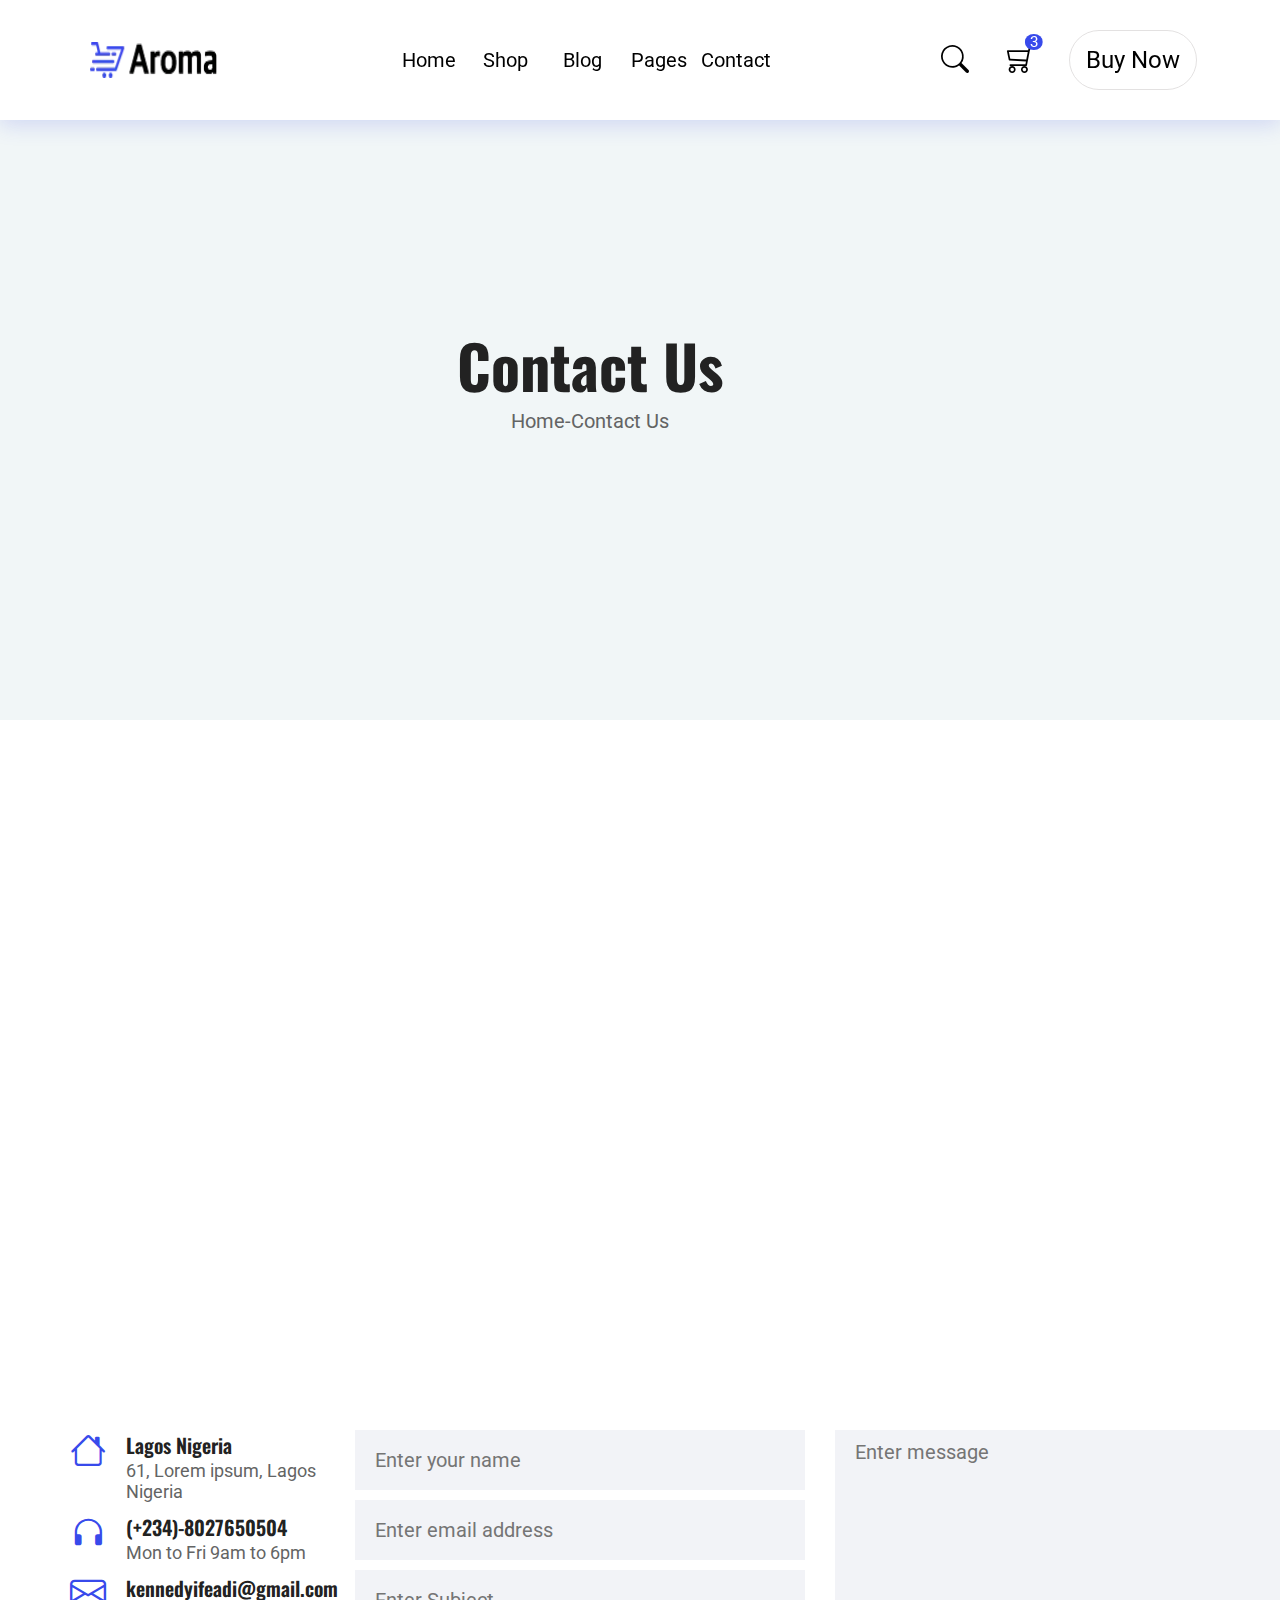
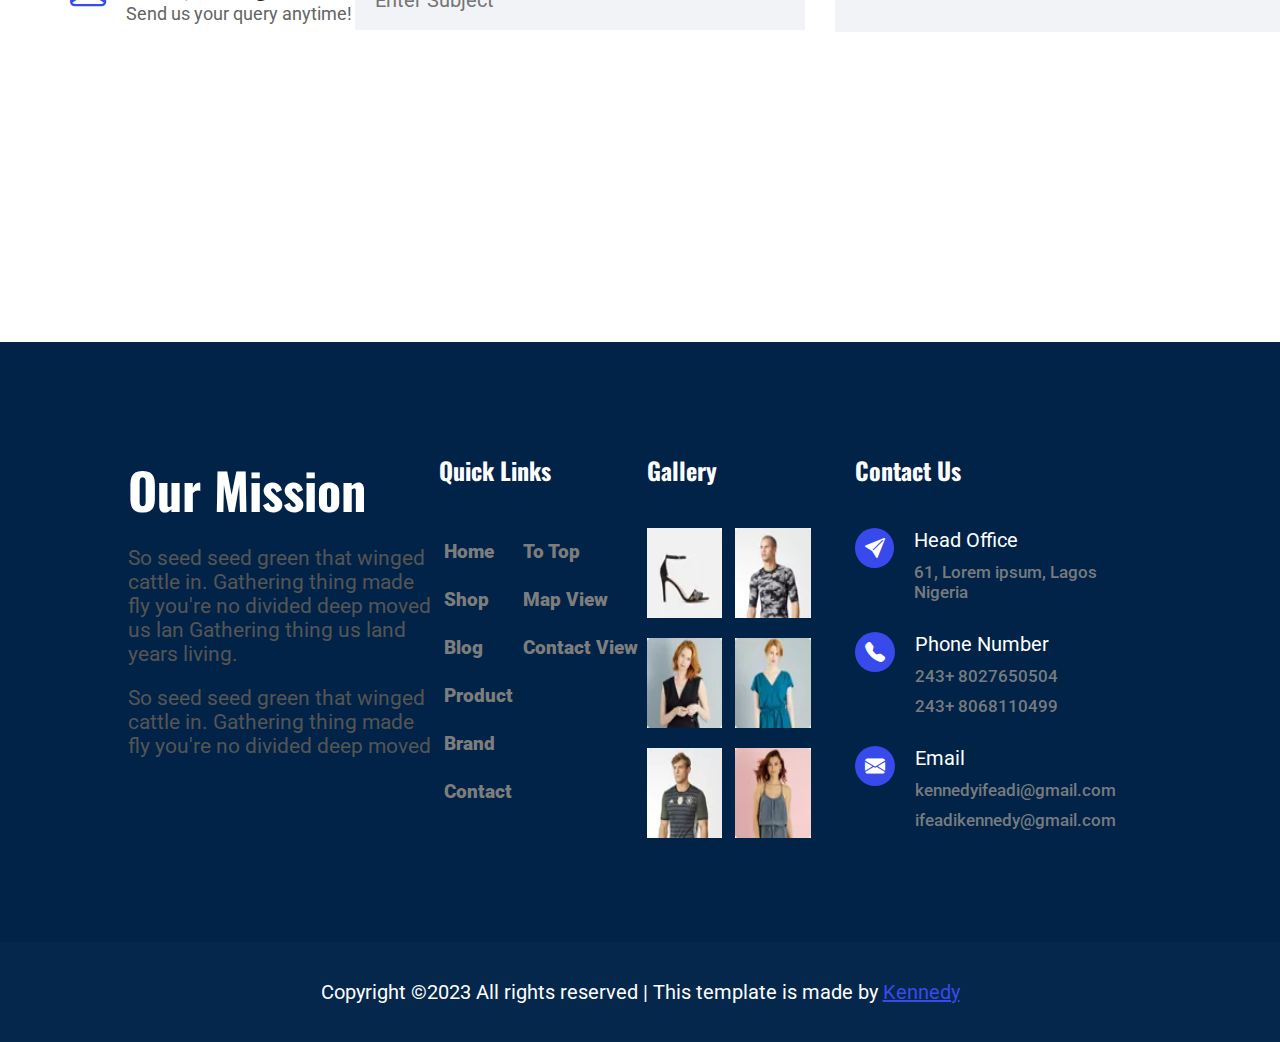
<file: pages/contact.html>
<!DOCTYPE html>
<html lang="en">
<head>
    <meta charset="UTF-8">
    <meta name="viewport" content="width=device-width, initial-scale=1.0">
    <link rel="stylesheet" href="https://cdn.jsdelivr.net/npm/bootstrap-icons@1.10.5/font/bootstrap-icons.css">
    <link rel="shortcut icon" href="../public/images/Fevicon.png.webp " type="image/x-icon">
    <link rel="stylesheet" href="../styles/aroma.css">
    <link rel="stylesheet" href="../styles/contact.css">
    <title>Aroma-Contact</title>
</head>
<body>
    <nav>
        <div class="navleft"> 
            <img src="../public/images/logo.png.webp" alt="">
            <div class="moblieViewIcon">
                <svg xmlns="http://www.w3.org/2000/svg" fill="none" viewBox="0 0 24 24" stroke-width="1.5"
                    stroke="currentColor" class=" moblieViewMenuIcon w-6 h-6 displayOn ">
                    <path stroke-linecap="round" stroke-linejoin="round" d="M3.75 6.75h16.5M3.75 12h16.5m-16.5 5.25h16.5" />
                </svg>
                <svg xmlns='http://www.w3.org/2000/svg' fill='none' viewBox='0 0 24 24'
                    stroke-width='1.5' stroke='currentColor' class='moblieViewMenuIconClose w-6 h-6  '>
                    <path stroke-linecap='round' stroke-linejoin='round' d='M6 18 18 6M6 6l12 12' />
                </svg>
            </div>
        </div>
        <!-- 
         -->
                    
        <div class="navMiddle">
            <ul>
                <li class="navList"><a href="../index.html" class="navList_link">Home</a></li>
                <li class="navList">
                    <a href="#" class="navList_link">Shop</a>
                    <div class="dropDown">
                        <a href="./shopCartegory.html" class="dropDown_link">Shop Category</a>
                        <a href="./single-shop.html" class="dropDown_link">product details</a>
                        <a href="./productchechout.html" class="dropDown_link">product checkout</a>
                        <a href="./confirmation.html" class="dropDown_link">confirmation</a>
                        <a href="" class="dropDown_link">shopping cart</a>
                    </div>
                </li>
                <li class="navList">
                    <a href="#" class="navList_link">Blog</a>
                    <div class="dropDown">
                        <a href="" class="dropDown_link">Blog</a>
                        <a href="" class="dropDown_link">Blog Details</a>

                    </div>
                </li>
                <li class="navList">
                    <a href="#" class="navList_link">Pages</a>
                    <div class="dropDown pages_drpodown">
                        <a href="./login.html" class="dropDown_link">Login</a>
                        <a href="./signup.html" class="dropDown_link">Register</a>
                        <a href="./tracking.html" class="dropDown_link">Tracking</a>
                    </div>
                </li>
                <li class="navList"><a href="./contact.html" class="navList_link">Contact</a></li>
            </ul>
        </div>
        <div class="navRight">
            <a href="" class="navSearch"><i class="bi bi-search"></i></a>
            <a href="" class="navCart"><i class="bi bi-cart3"></i></a>
            <a href="" class="navBuy">Buy Now</a>
        </div>

    </nav>
    <main>
        <div class="contact-tab" id="top">
            <h1>Contact Us</h1>
            <span>Home-Contact Us</span>
        </div>
        <iframe id="map" src="https://www.google.com/maps/embed?pb=!1m18!1m12!1m3!1d3963.6575906839034!2d3.370522!3d6.5648314999999995!2m3!1f0!2f0!3f0!3m2!1i1024!2i768!4f13.1!3m3!1m2!1s0x103b8d87b65e5a85%3A0xe2b1d45dba079f5!2s61%20Oyedele%20Ogunniyi%20St%2C%20Anthony%20105102%2C%20Lagos!5e0!3m2!1sen!2sng!4v1689163412008!5m2!1sen!2sng" width="1500" height="500" style="border:0; margin-top:100px;" allowfullscreen="" loading="lazy" referrerpolicy="no-referrer-when-downgrade"></iframe>
        <div class="contact-info" id="contact-view">
            <div class="contact-info_details">
                <div class="contact_address">
                    <i class="bi bi-house"></i>
                    <div>
                        <span>Lagos Nigeria</span>
                        <small>61, Lorem ipsum, Lagos Nigeria</small>
                    </div>
                </div>
                <div class="contact_phone">
                    <i class="bi bi-headphones"></i>
                    <div>
                        <span>(+234)-8027650504</span>
                        <small>Mon to Fri 9am to 6pm</small>
                    </div>
                </div>
                <div class="contact_emailAddress">
                    <i class="bi bi-envelope"></i>
                    <div>
                        <span>kennedyifeadi@gmail.com</span>
                        <small>Send us your query anytime!</small>
                    </div>
                </div>
            </div>
            <form>
                <section class="form-one">
                    <input type="text" placeholder="Enter your name">
                    <input type="email" placeholder="Enter email address">
                    <input type="text" placeholder="Enter Subject">
                </section>
                <section class="form-two">
                    <textarea name="" id="" cols="55" rows="8" placeholder="Enter message" style=" border: none;margin-top: 10px; outline: none;padding-left: 20px; padding-top: 10px; font-size: 20px; background-color: #f2f3f7;"></textarea>
                    <button>Send Message</button>
                </section>
            </form>
        </div>
    </main>
    <footer>
        <div class="footer">
            <div class="footer-details">
                <div class="mission">
                    <h1>Our Mission</h1>
                    <span>So seed seed green that winged cattle in. Gathering thing made fly you're no divided deep moved us lan Gathering thing us land years living.</span>
                    <span>So seed seed green that winged cattle in. Gathering thing made fly you're no divided deep moved</span>
                </div>
                <div class="quick-links">
                    <h1>Quick Links</h1>
                    <div class="quick-links_div">
                        <span>
                            <a href="../index.html">Home</a>
                            <a href="#">Shop</a>
                            <a href="./pages/blog.html">Blog</a>
                            <a href="#">Product</a>
                            <a href="#">Brand</a>
                            <a href="./contact.html">Contact</a>
                        </span>
                        <span id="scroller-link">
                            <a href="#top">To Top</a>
                            <a href="#map">Map View</a>
                            <a href="#contact-view">Contact View</a>
                        </span>
                    </div>
                </div>
                <div class="gallery">
                    <h1>Gallery</h1>
                    <div class="gallery-tab">
                        <div class="gallery-tabimage">
                            <img src="../public/images/r1.jpg.webp" alt="">
                        </div>
                        <div class="gallery-tabimage">
                            <img src="../public/images/r2.jpg.webp" alt="">
                        </div>
                        <div class="gallery-tabimage">
                            <img src="../public/images/r3.jpg.webp" alt="">
                        </div>
                        <div class="gallery-tabimage">
                            <img src="../public/images/r5.jpg.webp" alt="">
                        </div>
                        <div class="gallery-tabimage">
                            <img src="../public/images/r7.jpg.webp" alt="">
                        </div>
                        <div class="gallery-tabimage">
                            <img src="../public/images/r8.jpg.webp" alt="">
                        </div>
                    </div>
                </div>
                <div class="contact-us">
                    <h1>Contact Us</h1>
                    <div class="addresses">
                        <div class="headOffice">
                            <i class="bi bi-send-fill"></i>
                            <div class="headoffice-details">
                                <span> Head Office</span>
                                <small>61, Lorem ipsum, Lagos Nigeria</small>
                            </div>
                        </div>
                        <div class="phoneNumber">
                            <i class="bi bi-telephone-fill"></i>
                            <div class="phoneNumber-details">
                                <span>Phone Number</span>
                                <small>243+ 8027650504</small>
                                <small>243+ 8068110499</small>
                            </div>
                        </div>
                        <div class="EmailAddress">
                            <i class="bi bi-envelope-fill"></i>
                            <div class="EmailAddress-details">
                                <span>Email</span>
                                <small>kennedyifeadi@gmail.com</small>
                                <small>ifeadikennedy@gmail.com</small>
                            </div>
                        </div>
                    </div>
                </div>
            </div>
        </div>
        <div class="copyright">
            <span>Copyright ©2023 All rights reserved | This template is made by <a href="#" style="color: #384aeb;">Kennedy</a></span>
        </div>
    </footer>
    <script>
        const moblieViewIcon = document.querySelector('.moblieViewIcon');
        const moblieViewMenuIcon = document.querySelector('.moblieViewMenuIcon');
        const moblieViewMenuIconClose = document.querySelector('.moblieViewMenuIconClose');
        const navMiddle = document.querySelector('.navMiddle')
        const navRight = document.querySelector('.navRight')
        moblieViewIcon.addEventListener('click', (e) => {
            moblieViewMenuIcon.classList.toggle('displayOff');
            // console.log(moblieViewMenuIcon);
            moblieViewMenuIconClose.classList.toggle('displayOn');
            navMiddle.classList.toggle('navMiddleOpen')
            navRight.classList.toggle('navRightOpen')
        })
    </script>
</body>
</html>
</file>
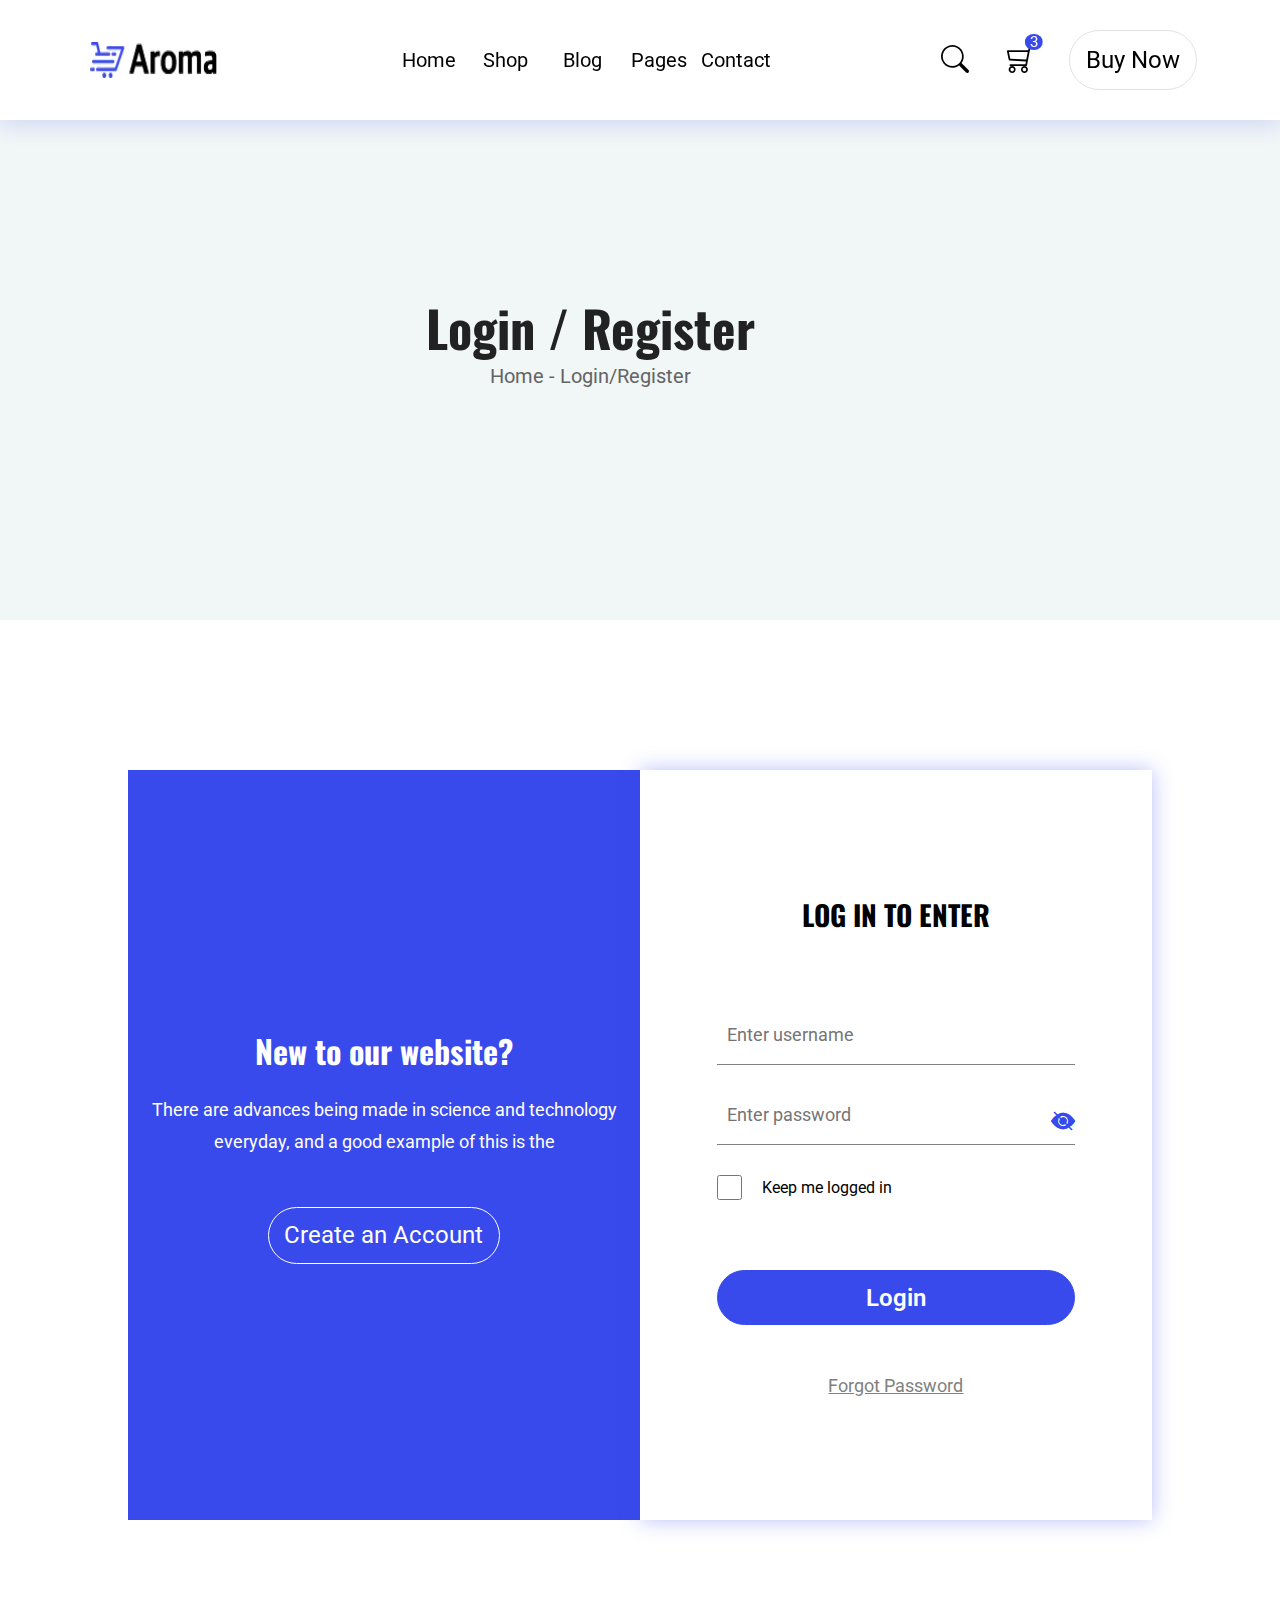
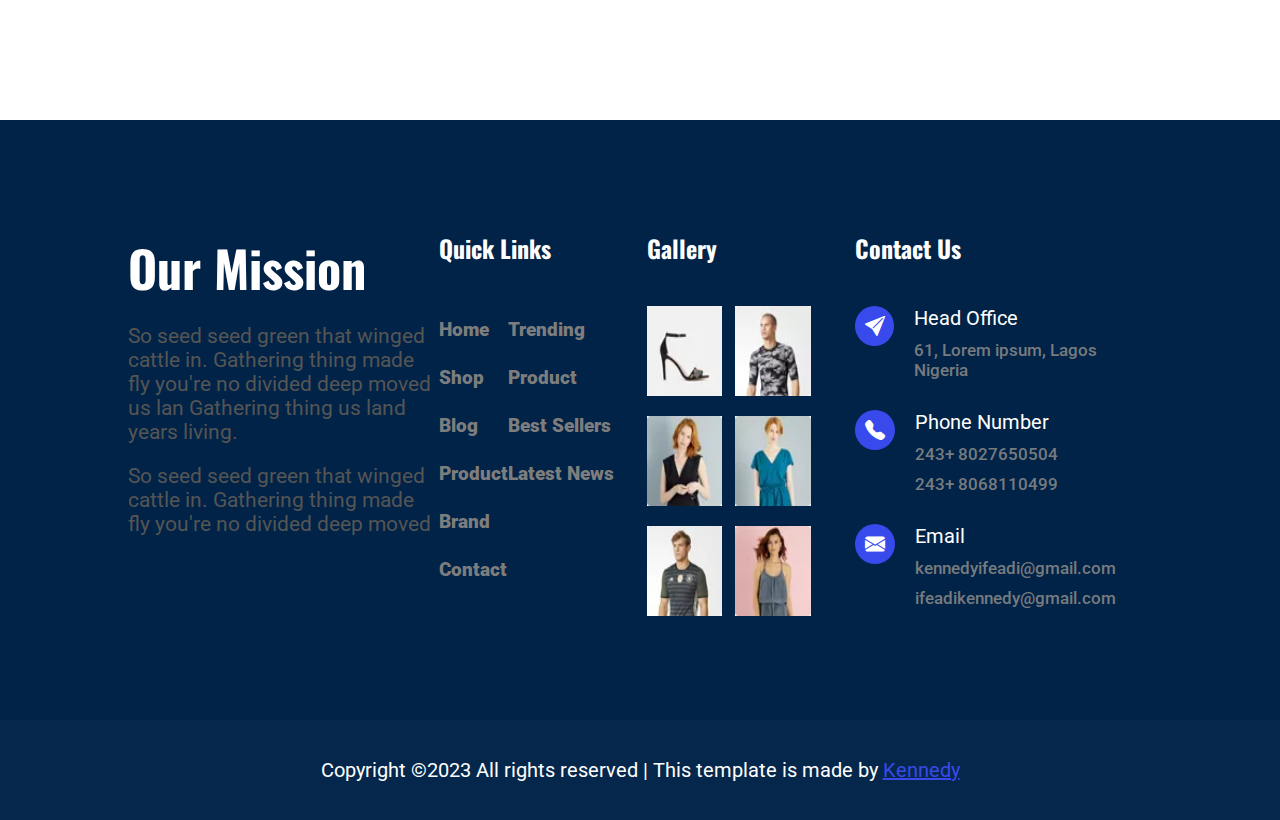
<file: pages/login.html>
<!DOCTYPE html>
<html lang="en">
<head>
    <meta charset="UTF-8">
    <meta name="viewport" content="width=device-width, initial-scale=1.0">
    <link rel="shortcut icon" href="../public/images/Fevicon.png.webp " type="image/x-icon">
    <link rel="stylesheet" href="https://cdn.jsdelivr.net/npm/bootstrap-icons@1.10.5/font/bootstrap-icons.css">
    <link rel="stylesheet" href="../styles/aroma.css">
    <link rel="stylesheet" href="../styles/loginsignup.css">
    <title>Aroma-Login</title>
</head>
<body>
    <nav>
        <div class="navleft"> 
            <img src="../public/images/logo.png.webp" alt="">
            <div class="moblieViewIcon">
                <svg xmlns="http://www.w3.org/2000/svg" fill="none" viewBox="0 0 24 24" stroke-width="1.5"
                    stroke="currentColor" class=" moblieViewMenuIcon w-6 h-6 displayOn ">
                    <path stroke-linecap="round" stroke-linejoin="round" d="M3.75 6.75h16.5M3.75 12h16.5m-16.5 5.25h16.5" />
                </svg>
                <svg xmlns='http://www.w3.org/2000/svg' fill='none' viewBox='0 0 24 24'
                    stroke-width='1.5' stroke='currentColor' class='moblieViewMenuIconClose w-6 h-6  '>
                    <path stroke-linecap='round' stroke-linejoin='round' d='M6 18 18 6M6 6l12 12' />
                </svg>
            </div>
        </div>
        <!-- 
         -->
                    
        <div class="navMiddle">
            <ul>
                <li class="navList"><a href="../index.html" class="navList_link">Home</a></li>
                <li class="navList">
                    <a href="#" class="navList_link">Shop</a>
                    <div class="dropDown">
                        <a href="./shopCartegory.html" class="dropDown_link">Shop Category</a>
                        <a href="./single-shop.html" class="dropDown_link">product details</a>
                        <a href="./productchechout.html" class="dropDown_link">product checkout</a>
                        <a href="./confirmation.html" class="dropDown_link">confirmation</a>
                        <a href="" class="dropDown_link">shopping cart</a>
                    </div>
                </li>
                <li class="navList">
                    <a href="#" class="navList_link">Blog</a>
                    <div class="dropDown">
                        <a href="" class="dropDown_link">Blog</a>
                        <a href="" class="dropDown_link">Blog Details</a>

                    </div>
                </li>
                <li class="navList">
                    <a href="#" class="navList_link">Pages</a>
                    <div class="dropDown pages_drpodown">
                        <a href="./login.html" class="dropDown_link">Login</a>
                        <a href="./signup.html" class="dropDown_link">Register</a>
                        <a href="./tracking.html" class="dropDown_link">Tracking</a>
                    </div>
                </li>
                <li class="navList"><a href="./contact.html" class="navList_link">Contact</a></li>
            </ul>
        </div>
        <div class="navRight">
            <a href="" class="navSearch"><i class="bi bi-search"></i></a>
            <a href="" class="navCart"><i class="bi bi-cart3"></i></a>
            <a href="" class="navBuy">Buy Now</a>
        </div>

    </nav>
    <main>
        <div class="Login-view" id="top">
            <h1>Login / Register</h1>
            <span>Home - Login/Register</span>
        </div>
        <div class="login-tab">
            <div class="login-tab_one">
                <h1>New to our website?</h1>
                <span>There are advances being made in science and technology everyday, and a good example of this is the</span>
                <a href="./signup.html">Create an Account</a>
            </div>
            <div class="login-tab_two">
                <h1>LOG IN TO ENTER</h1>
                <form action="">
                    <input type="text" placeholder="Enter username">
                    <input type="password" placeholder="Enter password" id="password">
                    <input type="checkbox" id="pass" onclick="check()">
                    <span><input type="checkbox">  Keep me logged in</span>
                    <i class="bi bi-eye-fill" id="show"></i>
                    <i class="bi bi-eye-slash-fill" id="hide"></i>
                    <input type="submit" value="Login">
                    <a href="">Forgot Password</a>
                </form>
            </div>
        </div>
    </main>
    <footer>
        <div class="footer">
            <div class="footer-details">
                <div class="mission">
                    <h1>Our Mission</h1>
                    <span>So seed seed green that winged cattle in. Gathering thing made fly you're no divided deep moved us lan Gathering thing us land years living.</span>
                    <span>So seed seed green that winged cattle in. Gathering thing made fly you're no divided deep moved</span>
                </div>
                <div class="quick-links">
                    <h1>Quick Links</h1>
                    <div class="quick-links_div">
                        <span>
                            <a href="../index.html">Home</a>
                            <a href="#">Shop</a>
                            <a href="./pages/blog.html">Blog</a>
                            <a href="#">Product</a>
                            <a href="#">Brand</a>
                            <a href="./pages/contact.html">Contact</a>
                        </span>
                        <span id="scroller-link">
                            <a href="#trendingProduct">Trending Product</a>
                            <a href="#bestSellers">Best Sellers</a>
                            <a href="#latestNews">Latest News</a>
                        </span>
                    </div>
                </div>
                <div class="gallery">
                    <h1>Gallery</h1>
                    <div class="gallery-tab">
                        <div class="gallery-tabimage">
                            <img src="../public/images/r1.jpg.webp" alt="">
                        </div>
                        <div class="gallery-tabimage">
                            <img src="../public/images/r2.jpg.webp" alt="">
                        </div>
                        <div class="gallery-tabimage">
                            <img src="../public/images/r3.jpg.webp" alt="">
                        </div>
                        <div class="gallery-tabimage">
                            <img src="../public/images/r5.jpg.webp" alt="">
                        </div>
                        <div class="gallery-tabimage">
                            <img src="../public/images/r7.jpg.webp" alt="">
                        </div>
                        <div class="gallery-tabimage">
                            <img src="../public/images/r8.jpg.webp" alt="">
                        </div>
                    </div>
                </div>
                <div class="contact-us">
                    <h1>Contact Us</h1>
                    <div class="addresses">
                        <div class="headOffice">
                            <i class="bi bi-send-fill"></i>
                            <div class="headoffice-details">
                                <span> Head Office</span>
                                <small>61, Lorem ipsum, Lagos Nigeria</small>
                            </div>
                        </div>
                        <div class="phoneNumber">
                            <i class="bi bi-telephone-fill"></i>
                            <div class="phoneNumber-details">
                                <span>Phone Number</span>
                                <small>243+ 8027650504</small>
                                <small>243+ 8068110499</small>
                            </div>
                        </div>
                        <div class="EmailAddress">
                            <i class="bi bi-envelope-fill"></i>
                            <div class="EmailAddress-details">
                                <span>Email</span>
                                <small>kennedyifeadi@gmail.com</small>
                                <small>ifeadikennedy@gmail.com</small>
                            </div>
                        </div>
                    </div>
                </div>
            </div>
        </div>
        <div class="copyright">
            <span>Copyright ©2023 All rights reserved | This template is made by <a href="#" style="color: #384aeb;">Kennedy</a></span>
        </div>
    </footer>
    <script>
        function check() {
            let passWord = document.getElementById('password');
            if (passWord.type === 'password') {
                const showPass = document.getElementById('show');
                const hidePass = document.getElementById('hide');
                hidePass.style.display = 'none'
                showPass.style.display = 'block'
                passWord.type = 'text';
            } else {
                const showPass = document.getElementById('show');
                const hidePass = document.getElementById('hide');
                showPass.style.display = 'none'
                hidePass.style.display = 'block'
                passWord.type = 'password';
            }

        }
        const moblieViewIcon = document.querySelector('.moblieViewIcon');
        const moblieViewMenuIcon = document.querySelector('.moblieViewMenuIcon');
        const moblieViewMenuIconClose = document.querySelector('.moblieViewMenuIconClose');
        const navMiddle = document.querySelector('.navMiddle')
        const navRight = document.querySelector('.navRight')
        moblieViewIcon.addEventListener('click', (e) => {
            moblieViewMenuIcon.classList.toggle('displayOff');
            // console.log(moblieViewMenuIcon);
            moblieViewMenuIconClose.classList.toggle('displayOn');
            navMiddle.classList.toggle('navMiddleOpen')
            navRight.classList.toggle('navRightOpen')
        })
    </script>
</body>
</html>
</file>
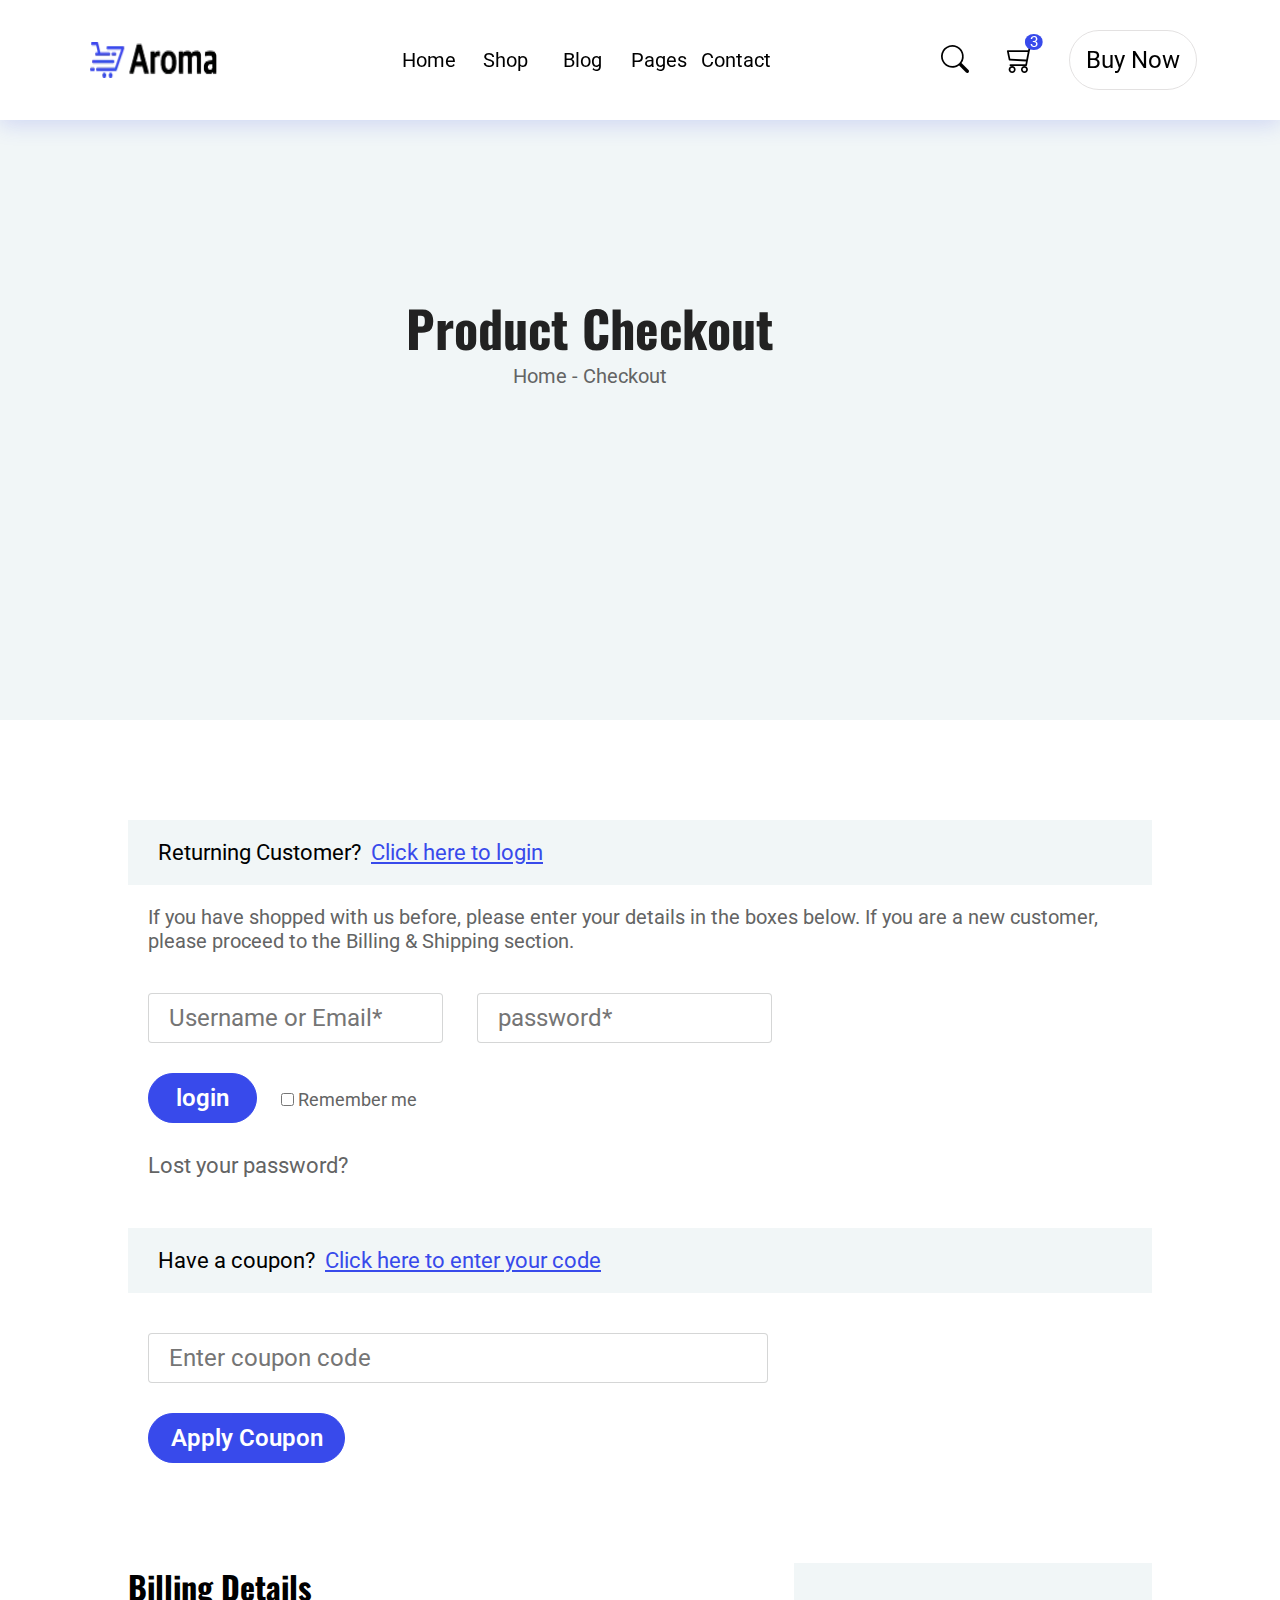
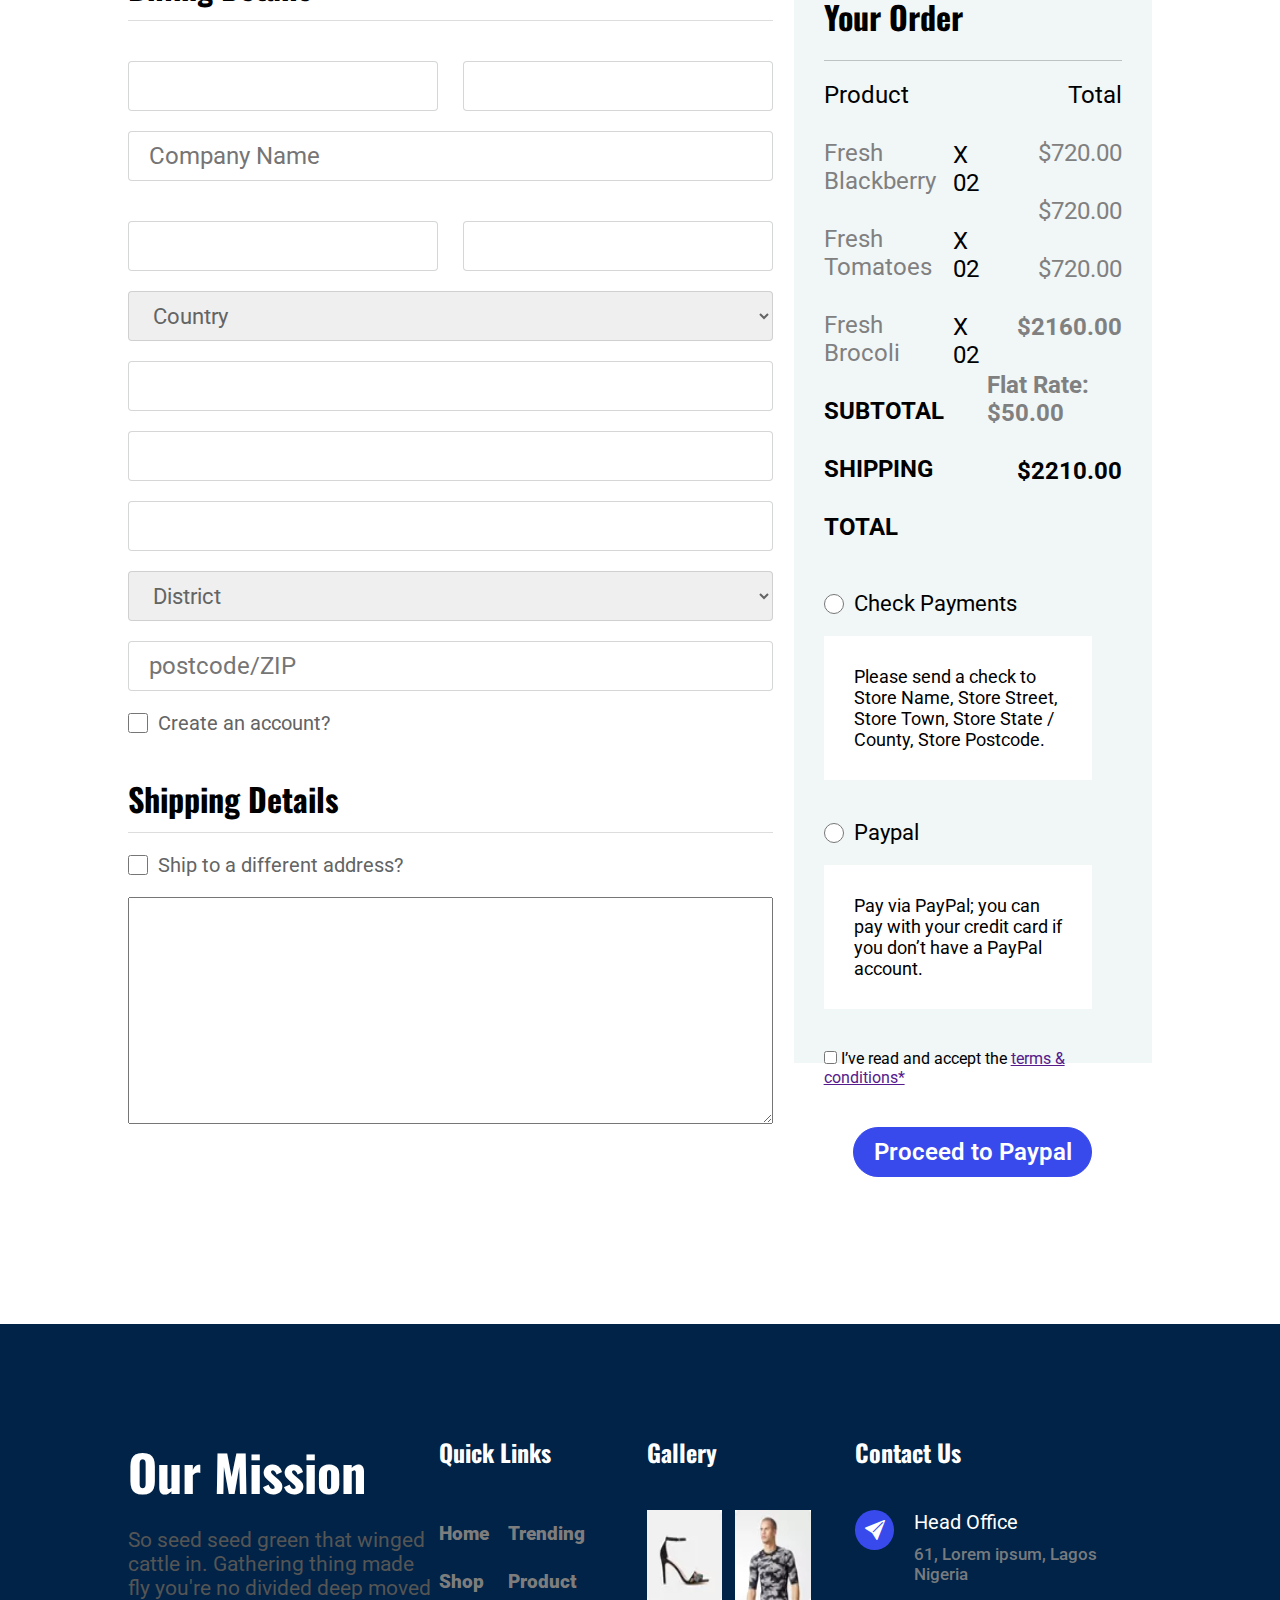
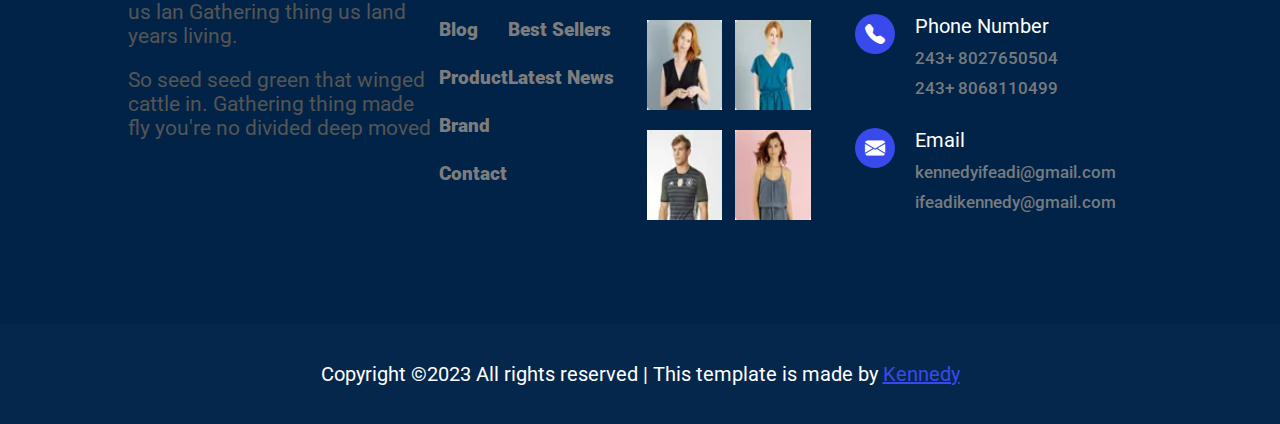
<file: pages/productchechout.html>
<!DOCTYPE html>
<html lang="en">
<head>
    <meta charset="UTF-8">
    <meta name="viewport" content="width=device-width, initial-scale=1.0">
    <link rel="shortcut icon" href="../public/images/Fevicon.png.webp " type="image/x-icon">
    <link rel="stylesheet" href="https://cdn.jsdelivr.net/npm/bootstrap-icons@1.10.5/font/bootstrap-icons.css">
    <link rel="stylesheet" href="../styles/aroma.css">
    <link rel="stylesheet" href="../styles/productchecout.css">
    <title>Aroma-Product Checkout</title>
</head>
<body>
    <nav>
        <div class="navleft"> 
            <img src="../public/images/logo.png.webp" alt="">
            <div class="moblieViewIcon">
                <svg xmlns="http://www.w3.org/2000/svg" fill="none" viewBox="0 0 24 24" stroke-width="1.5"
                    stroke="currentColor" class=" moblieViewMenuIcon w-6 h-6 displayOn ">
                    <path stroke-linecap="round" stroke-linejoin="round" d="M3.75 6.75h16.5M3.75 12h16.5m-16.5 5.25h16.5" />
                </svg>
                <svg xmlns='http://www.w3.org/2000/svg' fill='none' viewBox='0 0 24 24'
                    stroke-width='1.5' stroke='currentColor' class='moblieViewMenuIconClose w-6 h-6  '>
                    <path stroke-linecap='round' stroke-linejoin='round' d='M6 18 18 6M6 6l12 12' />
                </svg>
            </div>
        </div>
        <!-- 
         -->
                    
        <div class="navMiddle">
            <ul>
                <li class="navList"><a href="../index.html" class="navList_link">Home</a></li>
                <li class="navList">
                    <a href="#" class="navList_link">Shop</a>
                    <div class="dropDown">
                        <a href="./shopCartegory.html" class="dropDown_link">Shop Category</a>
                        <a href="./single-shop.html" class="dropDown_link">product details</a>
                        <a href="./productchechout.html" class="dropDown_link">product checkout</a>
                        <a href="./confirmation.html" class="dropDown_link">confirmation</a>
                        <a href="" class="dropDown_link">shopping cart</a>
                    </div>
                </li>
                <li class="navList">
                    <a href="#" class="navList_link">Blog</a>
                    <div class="dropDown">
                        <a href="" class="dropDown_link">Blog</a>
                        <a href="" class="dropDown_link">Blog Details</a>

                    </div>
                </li>
                <li class="navList">
                    <a href="#" class="navList_link">Pages</a>
                    <div class="dropDown pages_drpodown">
                        <a href="./login.html" class="dropDown_link">Login</a>
                        <a href="./signup.html" class="dropDown_link">Register</a>
                        <a href="./tracking.html" class="dropDown_link">Tracking</a>
                    </div>
                </li>
                <li class="navList"><a href="./contact.html" class="navList_link">Contact</a></li>
            </ul>
        </div>
        <div class="navRight">
            <a href="" class="navSearch"><i class="bi bi-search"></i></a>
            <a href="" class="navCart"><i class="bi bi-cart3"></i></a>
            <a href="" class="navBuy">Buy Now</a>
        </div>

    </nav>
    <main>
        <div class="checkout-view">
            <h1>Product Checkout</h1>
            <span>Home - Checkout</span>
        </div>
        <div class="Returning-Customer">
            <span>Returning Customer?<a href="./login.html">Click here to login</a></span>
            <p>If you have shopped with us before, please enter your details in the boxes below. If you are a new customer, please proceed to the Billing & Shipping section.</p>
            <form action="">
                <div>
                    <input type="text" placeholder="Username or Email*">
                    <input type="password" placeholder="password*" >
                    
                </div>
                <div>
                    <input type="submit" value="login">
                    <input type="checkbox" id="pass">
                    <label for="pass">Remember me</label>
                </div>
                <a href="#">Lost your password?</a>
            </form>
        </div>
        <div class="coupon-details">
            <span>Have a coupon?<a href="">Click here to enter your code</a></span>
            <form action="">
                <input type="text" placeholder="Enter coupon code">
                <input type="submit" value="Apply Coupon">
            </form>
        </div>
        <div class="billing-shipping">
            <div class="billing_shipping-details">
                <form action="" class="billing-details">
                    <h1>Billing Details</h1>
                    <div class="billing-details_formDiv"><input type="text"><input type="text"></div>
                    <input type="text" placeholder="Company Name">
                    <div class="billing-details_formDiv"><input type="text"><input type="text"></div>
                    <select name="" id="">
                        <option value="" class="option">Country</option>
                        <option value="" class="option">Nigeria</option>
                        <option value="" class="option">Ghana</option>
                        <option value="" class="option">Canada</option>
                        <option value="" class="option">Isarel</option>
                        <option value="" class="option">U.S.A</option>
                        <option value="" class="option">United Kingdom</option>
                        <option value="" class="option">Russia</option>
                        <option value="" class="option">Ukraine</option>
                        <option value="" class="option">Ireland</option>
                    </select>
                    <input type="text"><input type="text"><input type="text">
                    <select name="" id="">
                        <option value="" class="option">District</option>
                        <option value="" class="option">District</option>
                        <option value="" class="option">District</option>
                        <option value="" class="option">District</option>
                    </select>
                    <input type="text" placeholder="postcode/ZIP">
                    <label for="create"><input type="checkbox" id="create">  Create an account?</label>
                </form>
                <form action="" class="Shipping-details">
                    <h1>Shipping Details</h1>
                    <label for=""><input type="checkbox" name="" id=""> Ship to a different address?</label>
                    <textarea name="" id="" cols="50" rows="15"></textarea>
                </form>
            </div>
            <div class="your-order">
                <h1>Your Order</h1>
                <a href="" class="order-histroy">
                    <span>
                        <small>Product</small>
                        <small style="color: gray;">Fresh Blackberry</small>
                        <small style="color: gray;">Fresh Tomatoes </small>
                        <small style="color: gray;">Fresh Brocoli </small>
                        <small><strong>SUBTOTAL</strong></small>
                        <small><strong>SHIPPING</strong></small>
                        <small><strong>TOTAL</strong></small>
                    </span>
                    <span>
                        <small>X 02</small>
                        <small>X 02</small>
                        <small>X 02</small>
                    </span>
                    <span>
                        <small>Total</small>
                        <small style="color: gray;">$720.00</small>
                        <small style="color: gray;">$720.00</small>
                        <small style="color: gray;">$720.00</small>
                        <small style="color: gray;"><strong>$2160.00</strong></small>
                        <small style="color: gray;"><strong>Flat Rate: $50.00</strong></small>
                        <small><strong>$2210.00</strong></small>
                    </span>
                </a>
                <form action="">
                    <div>
                        <span>
                            <input type="radio" name="paymentType" id="check">
                            <label for="check">Check Payments</label>
                        </span>
                        <span class="payment-details">Please send a check to Store Name, Store Street, Store Town, Store State / County, Store Postcode.</span>
                    </div>
                    <div>
                        <span>
                            <input type="radio" name="paymentType" id="paypal">
                        <label for="paypal">Paypal</label>
                        </span>
                        <span class="payment-details">Pay via PayPal; you can pay with your credit card if you don’t have a PayPal account.</span>
                    </div>
                    <span>
                        <input type="checkbox" id="terms">
                        <label for="terms">I’ve read and accept the <a href="">terms & conditions*</a></label>
                    </span>
                    <input type="submit" value="Proceed to Paypal">
                </form>
            </div>
        </div>
    </main>
    <footer>
        <div class="footer">
            <div class="footer-details">
                <div class="mission">
                    <h1>Our Mission</h1>
                    <span>So seed seed green that winged cattle in. Gathering thing made fly you're no divided deep moved us lan Gathering thing us land years living.</span>
                    <span>So seed seed green that winged cattle in. Gathering thing made fly you're no divided deep moved</span>
                </div>
                <div class="quick-links">
                    <h1>Quick Links</h1>
                    <div class="quick-links_div">
                        <span>
                            <a href="../index.html">Home</a>
                            <a href="#">Shop</a>
                            <a href="./pages/blog.html">Blog</a>
                            <a href="#">Product</a>
                            <a href="#">Brand</a>
                            <a href="./pages/contact.html">Contact</a>
                        </span>
                        <span id="scroller-link">
                            <a href="#trendingProduct">Trending Product</a>
                            <a href="#bestSellers">Best Sellers</a>
                            <a href="#latestNews">Latest News</a>
                        </span>
                    </div>
                </div>
                <div class="gallery">
                    <h1>Gallery</h1>
                    <div class="gallery-tab">
                        <div class="gallery-tabimage">
                            <img src="../public/images/r1.jpg.webp" alt="">
                        </div>
                        <div class="gallery-tabimage">
                            <img src="../public/images/r2.jpg.webp" alt="">
                        </div>
                        <div class="gallery-tabimage">
                            <img src="../public/images/r3.jpg.webp" alt="">
                        </div>
                        <div class="gallery-tabimage">
                            <img src="../public/images/r5.jpg.webp" alt="">
                        </div>
                        <div class="gallery-tabimage">
                            <img src="../public/images/r7.jpg.webp" alt="">
                        </div>
                        <div class="gallery-tabimage">
                            <img src="../public/images/r8.jpg.webp" alt="">
                        </div>
                    </div>
                </div>
                <div class="contact-us">
                    <h1>Contact Us</h1>
                    <div class="addresses">
                        <div class="headOffice">
                            <i class="bi bi-send-fill"></i>
                            <div class="headoffice-details">
                                <span> Head Office</span>
                                <small>61, Lorem ipsum, Lagos Nigeria</small>
                            </div>
                        </div>
                        <div class="phoneNumber">
                            <i class="bi bi-telephone-fill"></i>
                            <div class="phoneNumber-details">
                                <span>Phone Number</span>
                                <small>243+ 8027650504</small>
                                <small>243+ 8068110499</small>
                            </div>
                        </div>
                        <div class="EmailAddress">
                            <i class="bi bi-envelope-fill"></i>
                            <div class="EmailAddress-details">
                                <span>Email</span>
                                <small>kennedyifeadi@gmail.com</small>
                                <small>ifeadikennedy@gmail.com</small>
                            </div>
                        </div>
                    </div>
                </div>
            </div>
        </div>
        <div class="copyright">
            <span>Copyright ©2023 All rights reserved | This template is made by <a href="#" style="color: #384aeb;">Kennedy</a></span>
        </div>
    </footer>
    <script>
        const moblieViewIcon = document.querySelector('.moblieViewIcon');
        const moblieViewMenuIcon = document.querySelector('.moblieViewMenuIcon');
        const moblieViewMenuIconClose = document.querySelector('.moblieViewMenuIconClose');
        const navMiddle = document.querySelector('.navMiddle')
        const navRight = document.querySelector('.navRight')
        moblieViewIcon.addEventListener('click', (e) => {
            moblieViewMenuIcon.classList.toggle('displayOff');
            // console.log(moblieViewMenuIcon);
            moblieViewMenuIconClose.classList.toggle('displayOn');
            navMiddle.classList.toggle('navMiddleOpen')
            navRight.classList.toggle('navRightOpen')
        })
    </script>
</body>
</html>
</file>
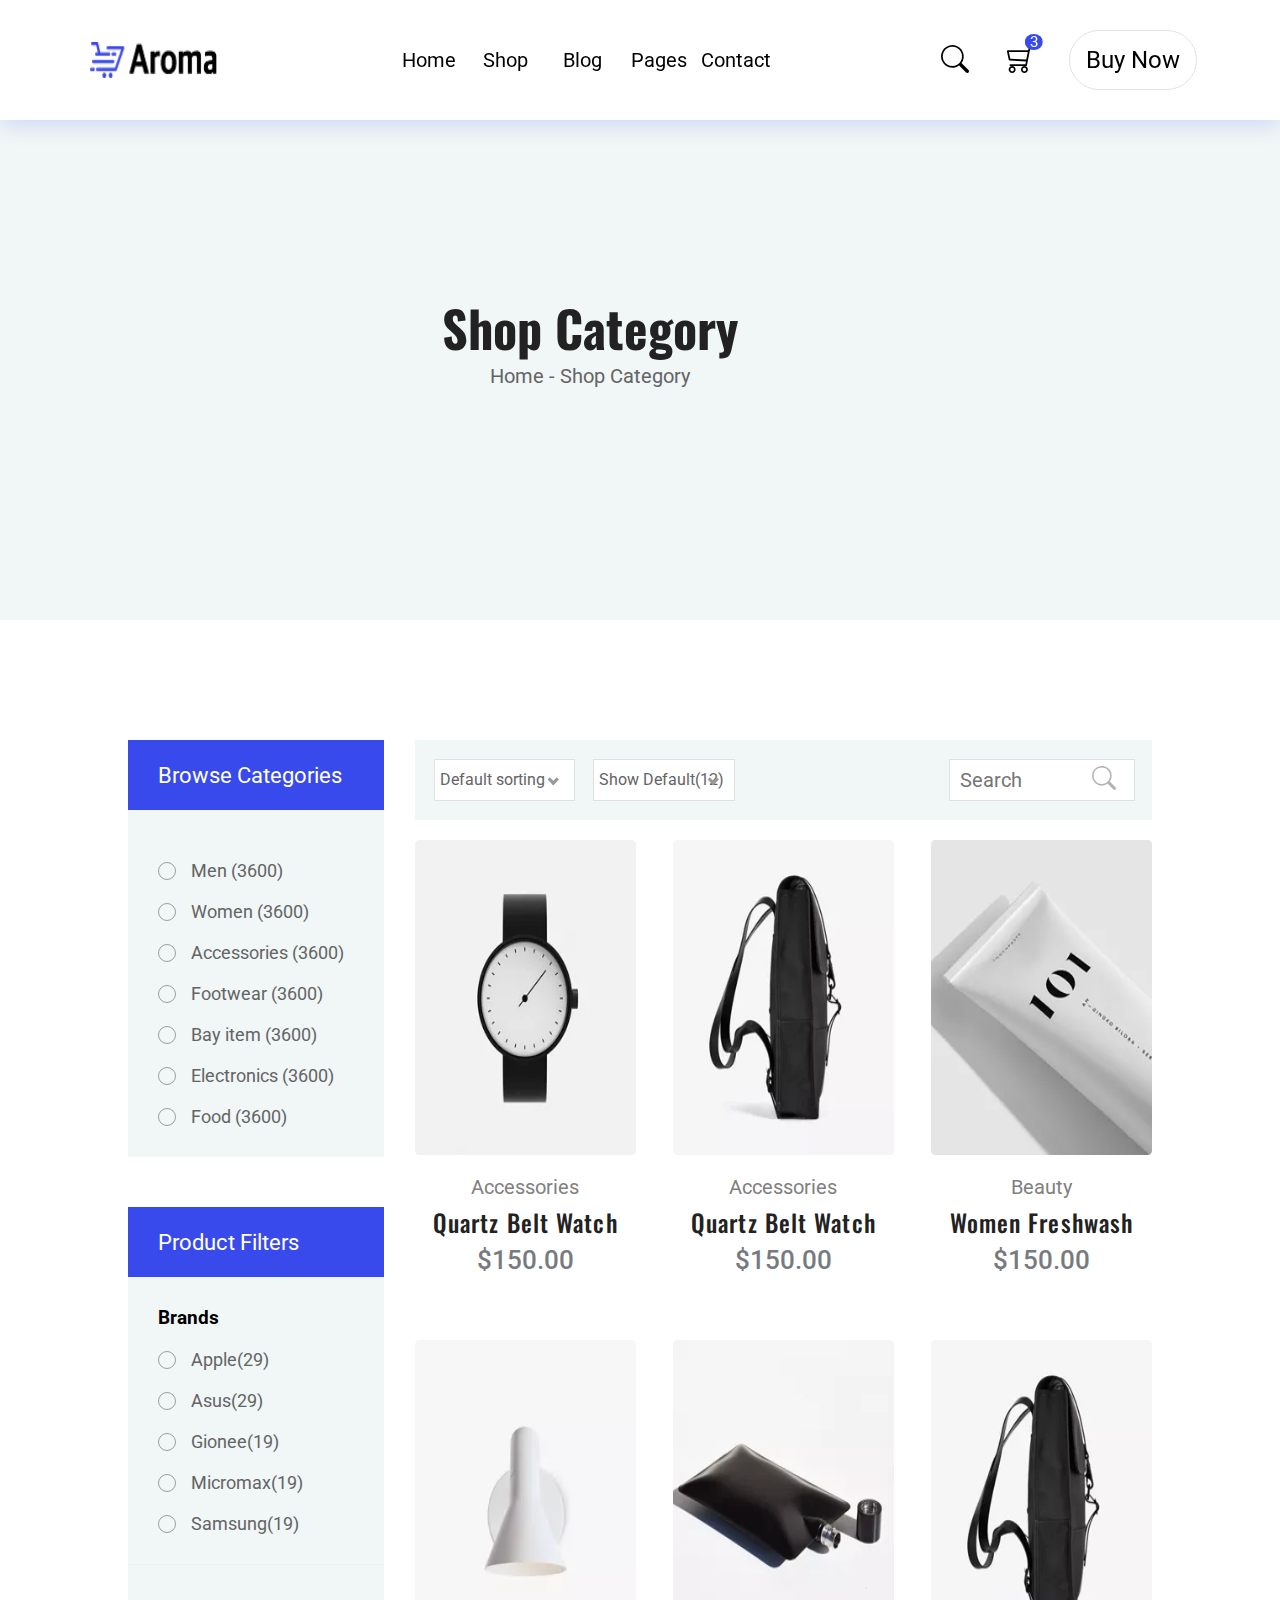
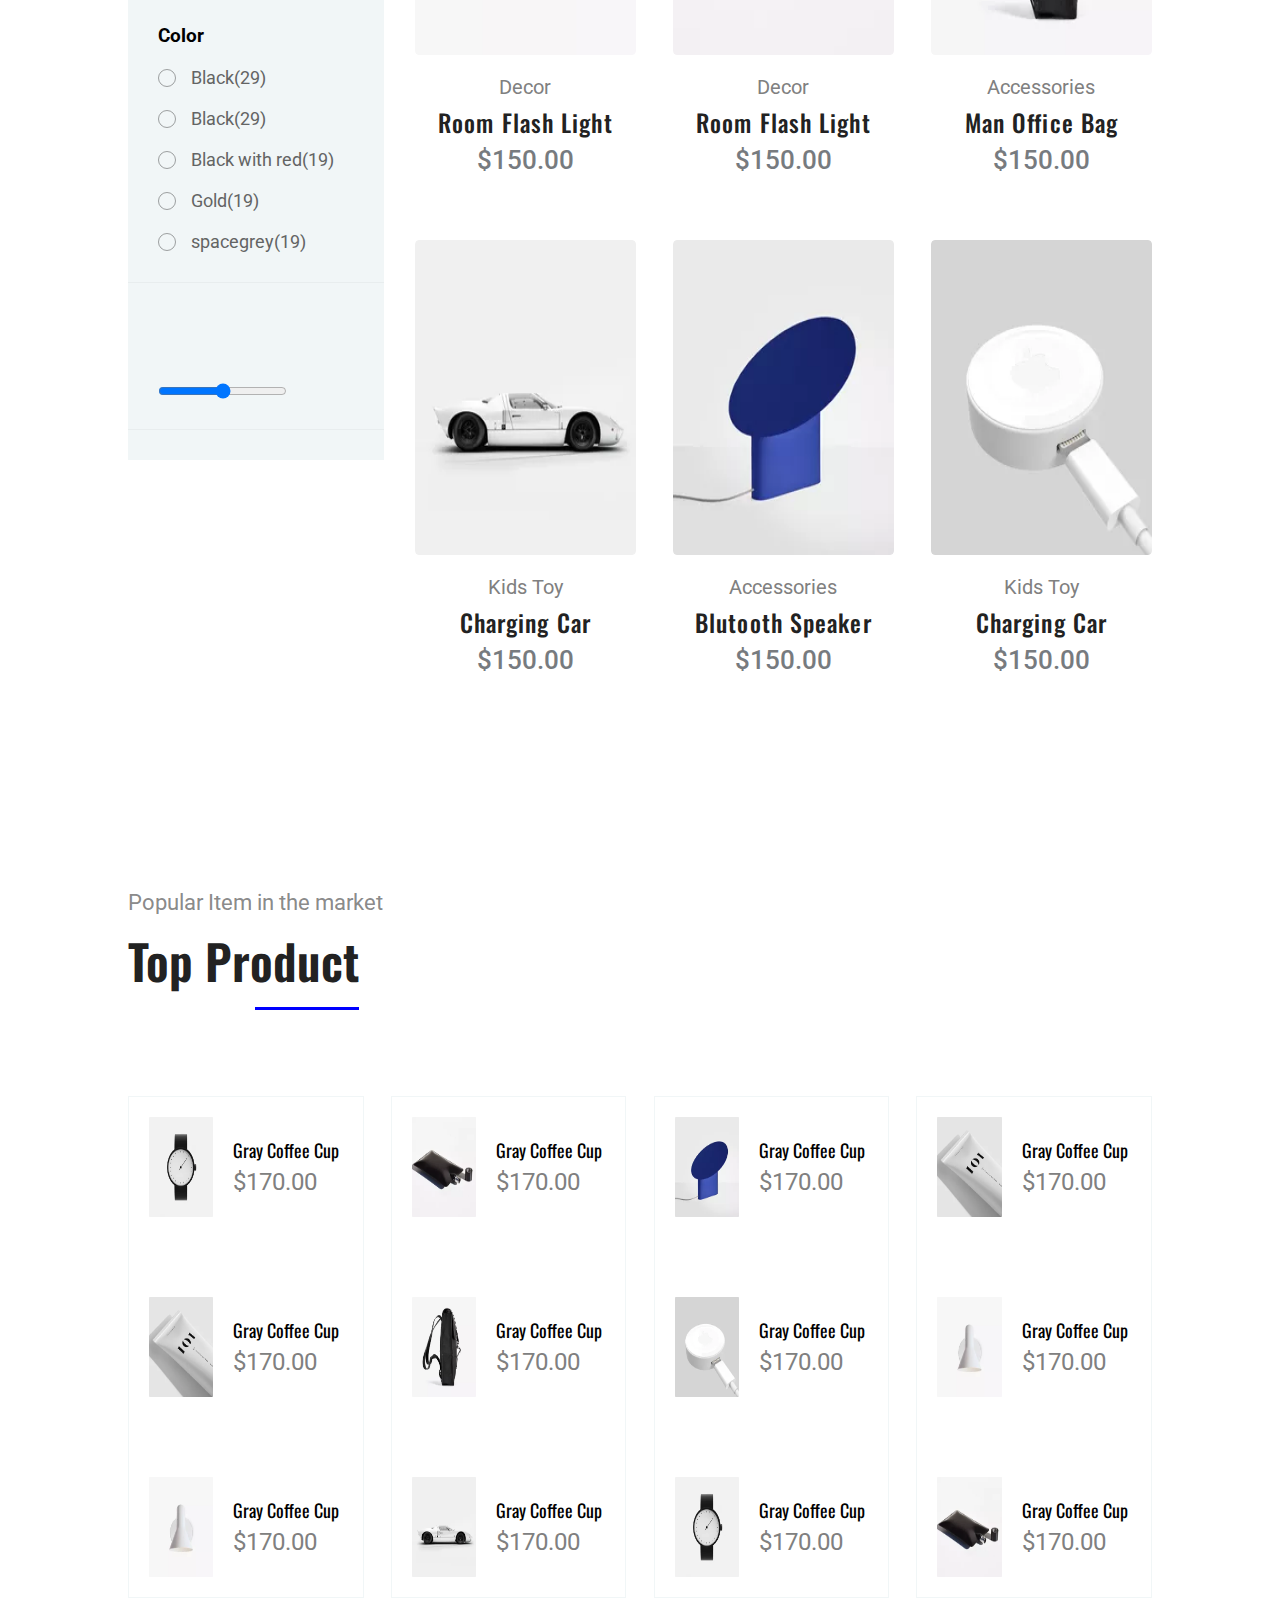
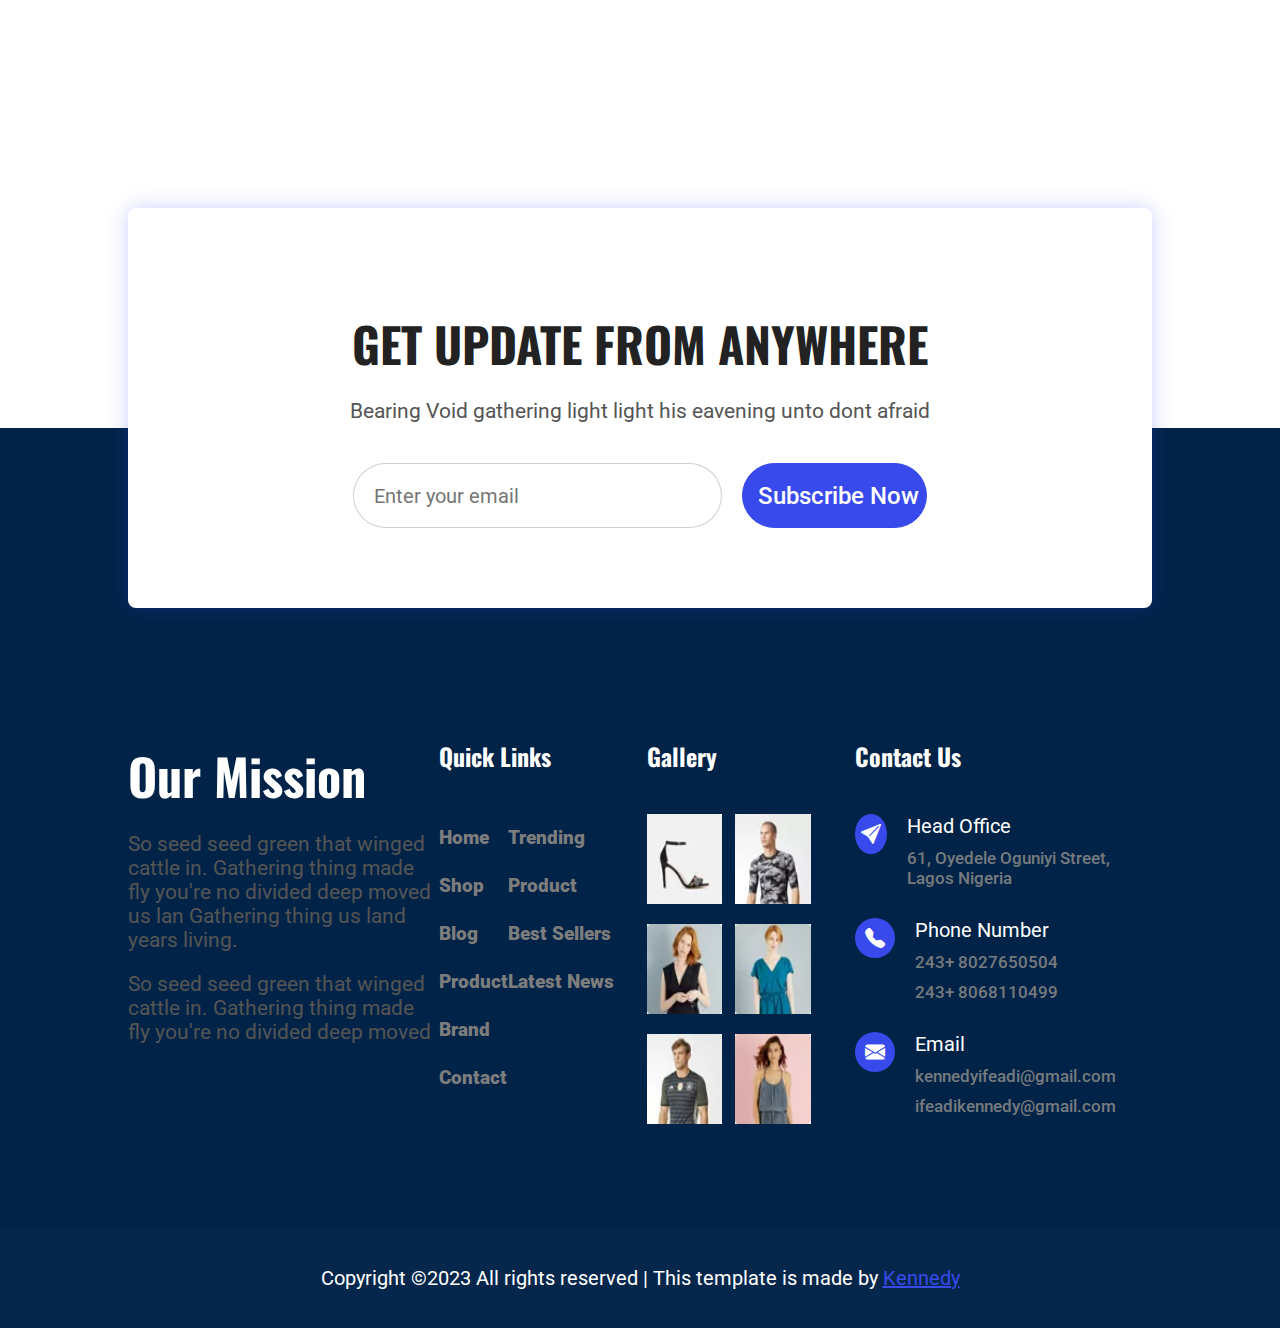
<file: pages/shopCartegory.html>
<!DOCTYPE html>
<html lang="en">
<head>
    <meta charset="UTF-8">
    <meta name="viewport" content="width=device-width, initial-scale=1.0">
    <link rel="shortcut icon" href="../public/images/Fevicon.png.webp " type="image/x-icon">
    <link rel="stylesheet" href="https://cdn.jsdelivr.net/npm/bootstrap-icons@1.10.5/font/bootstrap-icons.css">
    <link rel="stylesheet" href="../styles/single-shop.css">
    <link rel="stylesheet" href="../styles/aroma.css">
    <link rel="stylesheet" href="../styles/shopCartegory.css">
    <title>Aroma - Shop Category</title>
</head>
<body>
    <nav>
        <div class="navleft"> 
            <img src="../public/images/logo.png.webp" alt="">
            <div class="moblieViewIcon">
                <svg xmlns="http://www.w3.org/2000/svg" fill="none" viewBox="0 0 24 24" stroke-width="1.5"
                    stroke="currentColor" class=" moblieViewMenuIcon w-6 h-6 displayOn ">
                    <path stroke-linecap="round" stroke-linejoin="round" d="M3.75 6.75h16.5M3.75 12h16.5m-16.5 5.25h16.5" />
                </svg>
                <svg xmlns='http://www.w3.org/2000/svg' fill='none' viewBox='0 0 24 24'
                    stroke-width='1.5' stroke='currentColor' class='moblieViewMenuIconClose w-6 h-6  '>
                    <path stroke-linecap='round' stroke-linejoin='round' d='M6 18 18 6M6 6l12 12' />
                </svg>
            </div>
        </div>
        <!-- 
         -->
                    
        <div class="navMiddle">
            <ul>
                <li class="navList"><a href="../index.html" class="navList_link">Home</a></li>
                <li class="navList">
                    <a href="#" class="navList_link">Shop</a>
                    <div class="dropDown">
                        <a href="./shopCartegory.html" class="dropDown_link">Shop Category</a>
                        <a href="./single-shop.html" class="dropDown_link">product details</a>
                        <a href="./productchechout.html" class="dropDown_link">product checkout</a>
                        <a href="./confirmation.html" class="dropDown_link">confirmation</a>
                        <a href="" class="dropDown_link">shopping cart</a>
                    </div>
                </li>
                <li class="navList">
                    <a href="#" class="navList_link">Blog</a>
                    <div class="dropDown">
                        <a href="" class="dropDown_link">Blog</a>
                        <a href="" class="dropDown_link">Blog Details</a>

                    </div>
                </li>
                <li class="navList">
                    <a href="#" class="navList_link">Pages</a>
                    <div class="dropDown pages_drpodown">
                        <a href="./login.html" class="dropDown_link">Login</a>
                        <a href="./signup.html" class="dropDown_link">Register</a>
                        <a href="./tracking.html" class="dropDown_link">Tracking</a>
                    </div>
                </li>
                <li class="navList"><a href="./contact.html" class="navList_link">Contact</a></li>
            </ul>
        </div>
        <div class="navRight">
            <a href="" class="navSearch"><i class="bi bi-search"></i></a>
            <a href="" class="navCart"><i class="bi bi-cart3"></i></a>
            <a href="" class="navBuy">Buy Now</a>
        </div>

    </nav>
    <main>
        <div class="shop-view">
            <h1>Shop Category</h1>
            <span>Home - Shop Category</span>
        </div>
        <div class="shop-category">
            <div class="cartegory_section">
                <div class="browse_categories">
                    <span class="browse_header">Browse Categories</span>
                    <form action="" class="browse_form">
                        <span>
                            <input type="radio" name="category_option" id="men-wear" class="category_option">
                            <label for="men-wear">Men (3600)</label>
                        </span>
                        <span>
                            <input type="radio" name="category_option" id="women-wear" class="category_option">
                            <label for="women-wear">Women (3600)</label>
                        </span>
                        <span>
                            <input type="radio" name="category_option" id="Accessories" class="category_option">
                            <label for="Accessories">Accessories (3600)</label>
                        </span>
                        <span>
                            <input type="radio" name="category_option" id="Footwear" class="category_option">
                            <label for="Footwear">Footwear (3600)</label>
                        </span>
                        <span>
                            <input type="radio" name="category_option" id="bay-items" class="category_option">
                            <label for="bay-items">Bay item (3600)</label>
                        </span>
                        <span>
                            <input type="radio" name="category_option" id="Electronics" class="category_option">
                            <label for="Electronics">Electronics (3600)</label>
                        </span>
                        <span>
                            <input type="radio" name="category_option" id="food" class="category_option">
                            <label for="food">Food (3600)</label>
                        </span>
                    </form>
                </div>
                <div class="product_filters">
                    <span class="product_header">Product Filters</span>
                    <form action="" class="product_form">
                        <h3>Brands</h3>
                        <span>
                            <input type="radio" name="category_option" id="apple" class="category_option">
                            <label for="apple">Apple(29)</label>
                        </span>
                        <span>
                            <input type="radio" name="category_option" id="asus" class="category_option">
                            <label for="asus">Asus(29)</label>
                        </span>
                        <span>
                            <input type="radio" name="category_option" id="gionee" class="category_option">
                            <label for="gionee">Gionee(19)</label>
                        </span>
                        <span>
                            <input type="radio" name="category_option" id="micromax" class="category_option">
                            <label for="micromax">Micromax(19)</label>
                        </span>
                        <span>
                            <input type="radio" name="category_option" id="samsung" class="category_option">
                            <label for="samsung">Samsung(19)</label>
                        </span>
                    </form>
                    <form action="" class="product_form">
                        <h3>Color</h3>
                        <span>
                            <input type="radio" name="category_option" id="black" class="category_option">
                            <label for="black">Black(29)</label>
                        </span>
                        <span>
                            <input type="radio" name="category_option" id="white" class="category_option">
                            <label for="white">Black(29)</label>
                        </span>
                        <span>
                            <input type="radio" name="category_option" id="blackred" class="category_option">
                            <label for="blackred">Black with red(19)</label>
                        </span>
                        <span>
                            <input type="radio" name="category_option" id="gold" class="category_option">
                            <label for="gold">Gold(19)</label>
                        </span>
                        <span>
                            <input type="radio" name="category_option" id="Spacegrey" class="category_option">
                            <label for="Spacegrey">spacegrey(19)</label>
                        </span>
                    </form>
                    <form action="" class="product_form">
                        <span></span>
                        <span>
                            <input type="range" name="category_option" id="">
                            <label for=""></label>
                        </span>
                        
                    </form>
                </div>
            </div>
            <div class="product-display_section">
                <div class="Filter-bar">
                    <div class="sorting">
                        <span class="current-choice">Default sorting</span>
                        <ui class="sorting-list">
                            <li class="option">working</li>
                            <li class="option">still working</li>
                            <li class="option">still there</li>
                            <li class="option">Default sorting</li>
                        </ui>
                    </div>
                    <div class="sorting">
                        <span class="currentTwo-choice">Show Default(12)</span>
                        <ui class="sorting-list">
                            <li class="optionTwo">Show 14</li>
                            <li class="optionTwo">Show Default(12)</li>
                            <li class="optionTwo">Show 10</li>
                            <li class="optionTwo">Show 8</li>
                        </ui>
                    </div>
                    <div class="search-bar">
                        <form action="">
                            <input type="search" placeholder="Search">
                            <button class="search-bar_btn">
                                <i class="bi bi-search"></i>
                            </button>
                        </form>
                    </div>
                </div>
                <div class="mainthree_second">
                    <div class="trendingItems">
                        <div class="item-img">
                            <img src="../public/images/product1.png.webp" alt="">
                            <div class="item-img_hover">
                                <a href="" class="trenditemSearch"><i class="bi bi-search"></i></a>
                                <a href="#" class="trenditemHeart"><i class="bi bi-heart"></i></a>
                                <a href="" class="trenditemCart"><i class="bi bi-cart3"></i></a>
                            </div>
                        </div>
                        <span>
                            Accessories
                        </span>
                        <a href="#" class="itemname-trend">Quartz Belt Watch</a>
                        <span class="pricetag-trend">
                            $150.00
                        </span>
                    </div>
                    <div class="trendingItems">
                        <div class="item-img">
                            <img src="../public/images/product5.png.webp" alt="">
                            <div class="item-img_hover">
                                <a href="" class="trenditemSearch"><i class="bi bi-search"></i></a>
                                <a href="#" class="trenditemHeart"><i class="bi bi-heart"></i></a>
                                <a href="" class="trenditemCart"><i class="bi bi-cart3"></i></a>
                            </div>
                        </div>
                        <span>
                            Accessories
                        </span>
                        <a href="#" class="itemname-trend">Quartz Belt Watch</a>
                        <span class="pricetag-trend">
                            $150.00
                        </span>
                    </div>
                    <div class="trendingItems">
                        <div class="item-img">
                            <img src="../public/images/product2.png.webp" alt="">
                            <div class="item-img_hover">
                                <a href="" class="trenditemSearch"><i class="bi bi-search"></i></a>
                                <a href="#" class="trenditemHeart"><i class="bi bi-heart"></i></a>
                                <a href="" class="trenditemCart"><i class="bi bi-cart3"></i></a>
                            </div>
                        </div>
                        <span>
                            Beauty
                        </span>
                        <a href="#" class="itemname-trend">Women Freshwash</a>
                        <span class="pricetag-trend">
                            $150.00
                        </span>
                    </div>
                    <div class="trendingItems">
                        <div class="item-img">
                            <img src="../public/images/product3.png.webp" alt="">
                            <div class="item-img_hover">
                                <a href="#" class="trenditemSearch"><i class="bi bi-search"></i></a>
                                    <a href="#" class="trenditemHeart"><i class="bi bi-heart"></i></a>
                                <a href="#" class="trenditemCart"><i class="bi bi-cart3"></i></a>
                            </div>
                        </div>
                        <span>
                            Decor
                        </span>
                        <a href="#" class="itemname-trend">Room Flash Light</a>
                        <span class="pricetag-trend">
                            $150.00
                        </span>
                    </div>
                    <div class="trendingItems">
                        <div class="item-img">
                            <img src="../public/images/product4.png.webp" alt="">
                            <div class="item-img_hover">
                                <a href="" class="trenditemSearch"><i class="bi bi-search"></i></a>
                                <a href="#" class="trenditemHeart"><i class="bi bi-heart"></i></a>
                                <a href="" class="trenditemCart"><i class="bi bi-cart3"></i></a>
                            </div>
                        </div>
                        <span>
                            Decor
                        </span>
                        <a href="#" class="itemname-trend">Room Flash Light</a>
                        <span class="pricetag-trend">
                            $150.00
                        </span>
                    </div>
                    <div class="trendingItems">
                        <div class="item-img">
                            <img src="../public/images/product5.png.webp" alt="">
                            <div class="item-img_hover">
                                <a href="" class="trenditemSearch"><i class="bi bi-search"></i></a>
                                <a href="#" class="trenditemHeart"><i class="bi bi-heart"></i></a>
                                <a href="" class="trenditemCart"><i class="bi bi-cart3"></i></a>
                            </div>
                        </div>
                        <span>
                            Accessories
                        </span>
                        <a href="#" class="itemname-trend">Man Office Bag</a>
                        <span class="pricetag-trend">
                            $150.00
                        </span>
                    </div>
                    <div class="trendingItems">
                        <div class="item-img">
                            <img src="../public/images/product6.png.webp" alt="">
                            <div class="item-img_hover">
                                <a href="" class="trenditemSearch"><i class="bi bi-search"></i></a>
                                <a href="#" class="trenditemHeart"><i class="bi bi-heart"></i></a>
                                <a href="" class="trenditemCart"><i class="bi bi-cart3"></i></a>
                            </div>
                        </div>
                        <span>
                            Kids Toy
                        </span>
                        <a href="#" class="itemname-trend">Charging Car</a>
                        <span class="pricetag-trend">
                            $150.00
                        </span>
                    </div>
                    <div class="trendingItems">
                        <div class="item-img">
                            <img src="../public/images/product7.png.webp" alt="">
                            <div class="item-img_hover">
                                <a href="" class="trenditemSearch"><i class="bi bi-search"></i></a>
                                <a href="#" class="trenditemHeart"><i class="bi bi-heart"></i></a>
                                <a href="" class="trenditemCart"><i class="bi bi-cart3"></i></a>
                            </div>
                        </div>
                        <span>
                            Accessories
                        </span>
                        <a href="#" class="itemname-trend">Blutooth Speaker</a>
                        <span class="pricetag-trend">
                            $150.00
                        </span>
                    </div>
                    <div class="trendingItems">
                        <div class="item-img">
                            <img src="../public/images/product8.png.webp" alt="">
                            <div class="item-img_hover">
                                <a href="" class="trenditemSearch"><i class="bi bi-search"></i></a>
                                <a href="#" class="trenditemHeart"><i class="bi bi-heart"></i></a>
                                <a href="" class="trenditemCart"><i class="bi bi-cart3"></i></a>
                            </div>
                        </div>
                        <span>
                            Kids Toy
                        </span>
                        <a href="#" class="itemname-trend">Charging Car</a>
                        <span class="pricetag-trend">
                            $150.00                        
                        </span>
                    </div>
                </div>
            </div>
        </div>
        <div class="top_product_dispaly_wrapper">
            <div class="mainthree_first">
                <h5>Popular Item in the market</h5>
                <h1>Top Product</h1>
            </div>
            <div class="top_product_dispaly_container">
                <div class="product_display_card">
                    <span class="product_display_card_img_name">
                        <img src="../public/images/product1.png.webp" alt="">
                        <span class="product_display_card_name_price">
                            <a href="" class="product_display_card_name">Gray Coffee Cup</a>
                            <small class="product_display_crad_price">$170.00</small>
                        </span>
                    </span>
                    <span class="product_display_card_img_name">
                        <img src="../public/images/product2.png.webp" alt="">
                        <span class="product_display_card_name_price">
                            <a href="" class="product_display_card_name">Gray Coffee Cup</a>
                            <small class="product_display_crad_price">$170.00</small>
                        </span>
                    </span>
                    <span class="product_display_card_img_name">
                        <img src="../public/images/product3.png.webp" alt="">
                        <span class="product_display_card_name_price">
                            <a href="" class="product_display_card_name">Gray Coffee Cup</a>
                            <small class="product_display_crad_price">$170.00</small>
                        </span>
                    </span>
                </div>
                <div class="product_display_card">
                    <span class="product_display_card_img_name">
                        <img src="../public/images/product4.png.webp" alt="">
                        <span class="product_display_card_name_price">
                            <a href="" class="product_display_card_name">Gray Coffee Cup</a>
                            <small class="product_display_crad_price">$170.00</small>
                        </span>
                    </span>
                    <span class="product_display_card_img_name">
                        <img src="../public/images/product5.png.webp" alt="">
                        <span class="product_display_card_name_price">
                            <a href="" class="product_display_card_name">Gray Coffee Cup</a>
                            <small class="product_display_crad_price">$170.00</small>
                        </span>
                    </span>
                    <span class="product_display_card_img_name">
                        <img src="../public/images/product6.png.webp" alt="">
                        <span class="product_display_card_name_price">
                            <a href="" class="product_display_card_name">Gray Coffee Cup</a>
                            <small class="product_display_crad_price">$170.00</small>
                        </span>
                    </span>
                </div>
                <div class="product_display_card">
                    <span class="product_display_card_img_name">
                        <img src="../public/images/product7.png.webp" alt="">
                        <span class="product_display_card_name_price">
                            <a href="" class="product_display_card_name">Gray Coffee Cup</a>
                            <small class="product_display_crad_price">$170.00</small>
                        </span>
                    </span>
                    <span class="product_display_card_img_name">
                        <img src="../public/images/product8.png.webp" alt="">
                        <span class="product_display_card_name_price">
                            <a href="" class="product_display_card_name">Gray Coffee Cup</a>
                            <small class="product_display_crad_price">$170.00</small>
                        </span>
                    </span>
                    <span class="product_display_card_img_name">
                        <img src="../public/images/product1.png.webp" alt="">
                        <span class="product_display_card_name_price">
                            <a href="" class="product_display_card_name">Gray Coffee Cup</a>
                            <small class="product_display_crad_price">$170.00</small>
                        </span>
                    </span>
                </div>
                <div class="product_display_card">
                    <span class="product_display_card_img_name">
                        <img src="../public/images/product2.png.webp" alt="">
                        <span class="product_display_card_name_price">
                            <a href="" class="product_display_card_name">Gray Coffee Cup</a>
                            <small class="product_display_crad_price">$170.00</small>
                        </span>
                    </span>
                    <span class="product_display_card_img_name">
                        <img src="../public/images/product3.png.webp" alt="">
                        <span class="product_display_card_name_price">
                            <a href="" class="product_display_card_name">Gray Coffee Cup</a>
                            <small class="product_display_crad_price">$170.00</small>
                        </span>
                    </span>
                    <span class="product_display_card_img_name">
                        <img src="../public/images/product4.png.webp" alt="">
                        <span class="product_display_card_name_price">
                            <a href="" class="product_display_card_name">Gray Coffee Cup</a>
                            <small class="product_display_crad_price">$170.00</small>
                        </span>
                    </span>
                </div>
            </div>
        </div>
    </main>
    <footer>
        <div class="updates">
            <h1>GET UPDATE FROM ANYWHERE</h1>
            <span>Bearing Void gathering light light his eavening unto dont afraid</span>
            <form action="">
                <input type="email" placeholder="Enter your email">
                <input type="submit" value="Subscribe Now">
            </form>
        </div>
        <div class="footer">
            <div class="footer-details">
                <div class="mission">
                    <h1>Our Mission</h1>
                    <span>So seed seed green that winged cattle in. Gathering thing made fly you're no divided deep moved us lan Gathering thing us land years living.</span>
                    <span>So seed seed green that winged cattle in. Gathering thing made fly you're no divided deep moved</span>
                </div>
                <div class="quick-links">
                    <h1>Quick Links</h1>
                    <div class="quick-links_div">
                        <span>
                            <a href="../index.html">Home</a>
                            <a href="#">Shop</a>
                            <a href="./pages/blog.html">Blog</a>
                            <a href="#">Product</a>
                            <a href="#">Brand</a>
                            <a href="./pages/contact.html">Contact</a>
                        </span>
                        <span id="scroller-link">
                            <a href="#trendingProduct">Trending Product</a>
                            <a href="#bestSellers">Best Sellers</a>
                            <a href="#latestNews">Latest News</a>
                        </span>
                    </div>
                </div>
                <div class="gallery">
                    <h1>Gallery</h1>
                    <div class="gallery-tab">
                        <div class="gallery-tabimage">
                            <img src="../public/images/r1.jpg.webp" alt="">
                        </div>
                        <div class="gallery-tabimage">
                            <img src="../public/images/r2.jpg.webp" alt="">
                        </div>
                        <div class="gallery-tabimage">
                            <img src="../public/images/r3.jpg.webp" alt="">
                        </div>
                        <div class="gallery-tabimage">
                            <img src="../public/images/r5.jpg.webp" alt="">
                        </div>
                        <div class="gallery-tabimage">
                            <img src="../public/images/r7.jpg.webp" alt="">
                        </div>
                        <div class="gallery-tabimage">
                            <img src="../public/images/r8.jpg.webp" alt="">
                        </div>
                    </div>
                </div>
                <div class="contact-us">
                    <h1>Contact Us</h1>
                    <div class="addresses">
                        <div class="headOffice">
                            <i class="bi bi-send-fill"></i>
                            <div class="headoffice-details">
                                <span> Head Office</span>
                                <small>61, Oyedele Oguniyi Street, Lagos Nigeria</small>
                            </div>
                        </div>
                        <div class="phoneNumber">
                            <i class="bi bi-telephone-fill"></i>
                            <div class="phoneNumber-details">
                                <span>Phone Number</span>
                                <small>243+ 8027650504</small>
                                <small>243+ 8068110499</small>
                            </div>
                        </div>
                        <div class="EmailAddress">
                            <i class="bi bi-envelope-fill"></i>
                            <div class="EmailAddress-details">
                                <span>Email</span>
                                <small>kennedyifeadi@gmail.com</small>
                                <small>ifeadikennedy@gmail.com</small>
                            </div>
                        </div>
                    </div>
                </div>
            </div>
        </div>
        <div class="copyright">
            <span>Copyright ©2023 All rights reserved | This template is made by <a href="#" style="color: #384aeb;">Kennedy</a></span>
        </div>
    </footer>
    <script src="../script/shopcategory.js"></script>
</body>
</html>
</file>
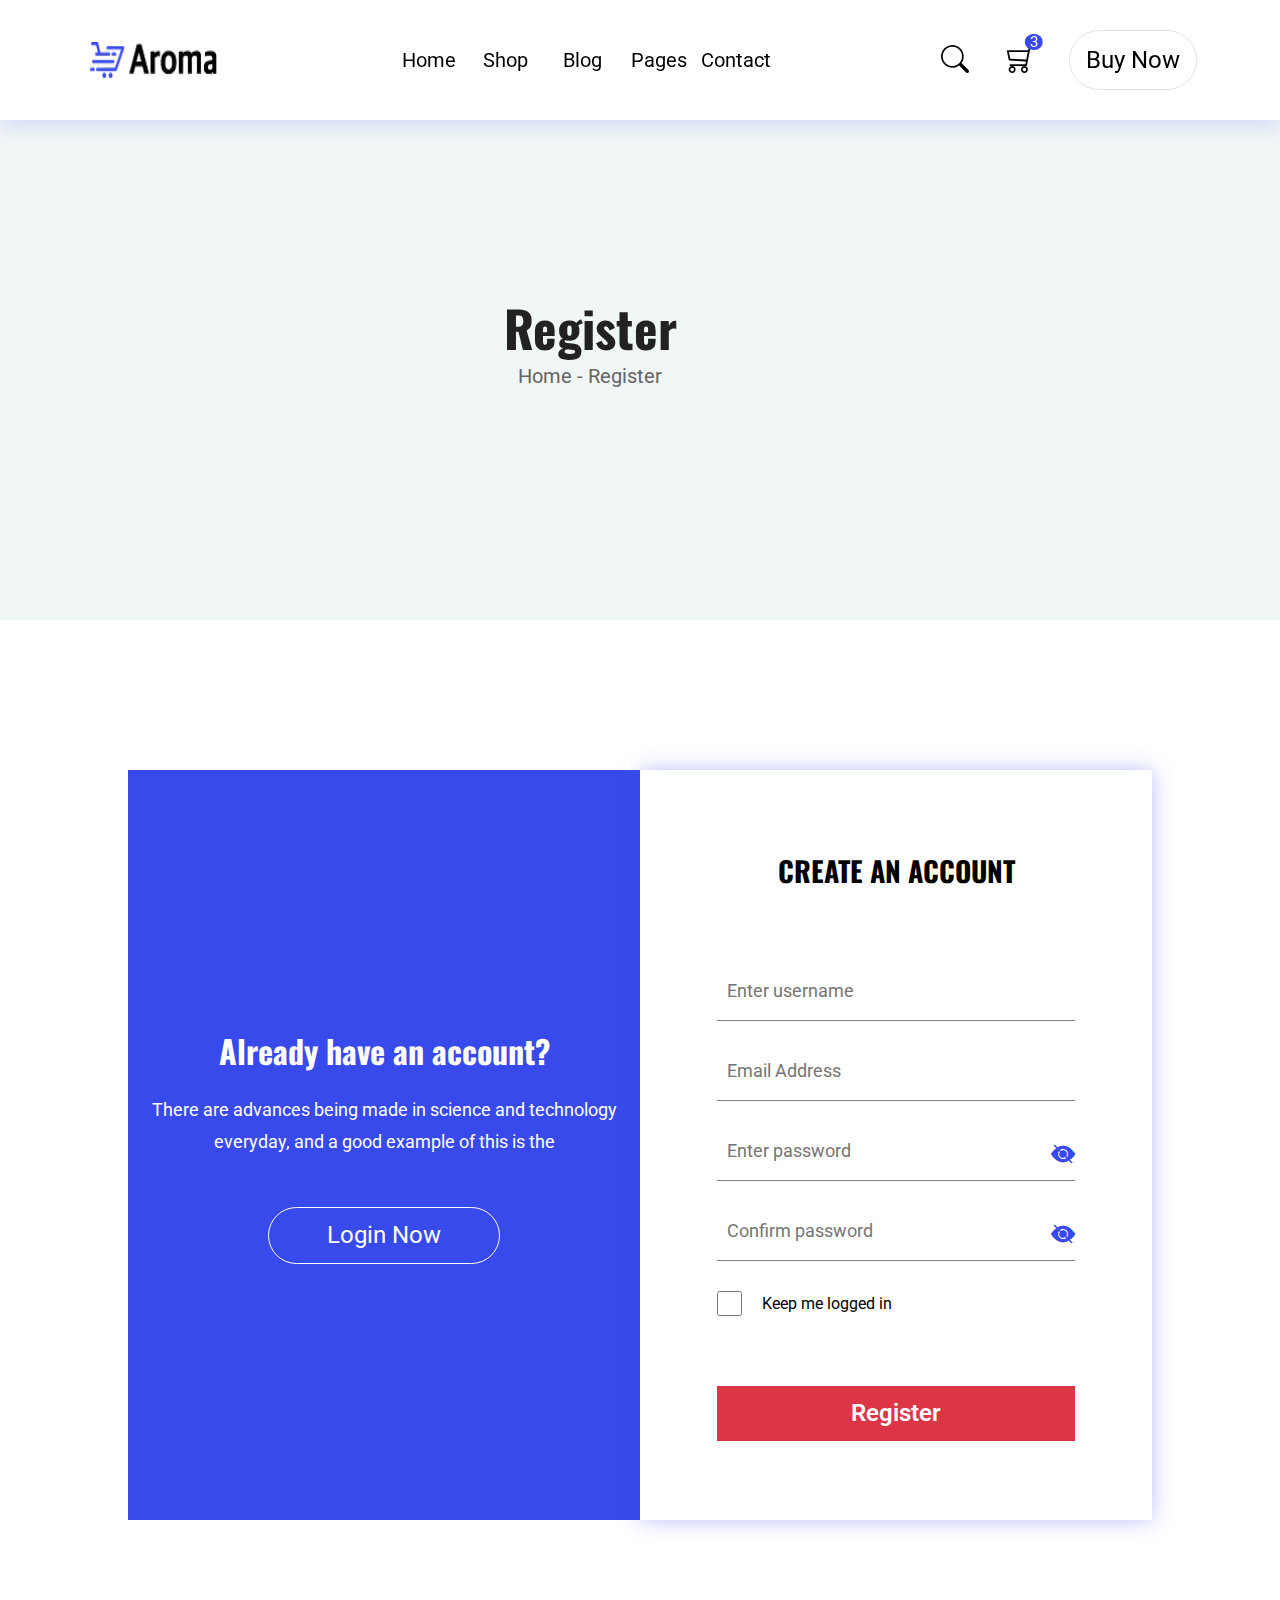
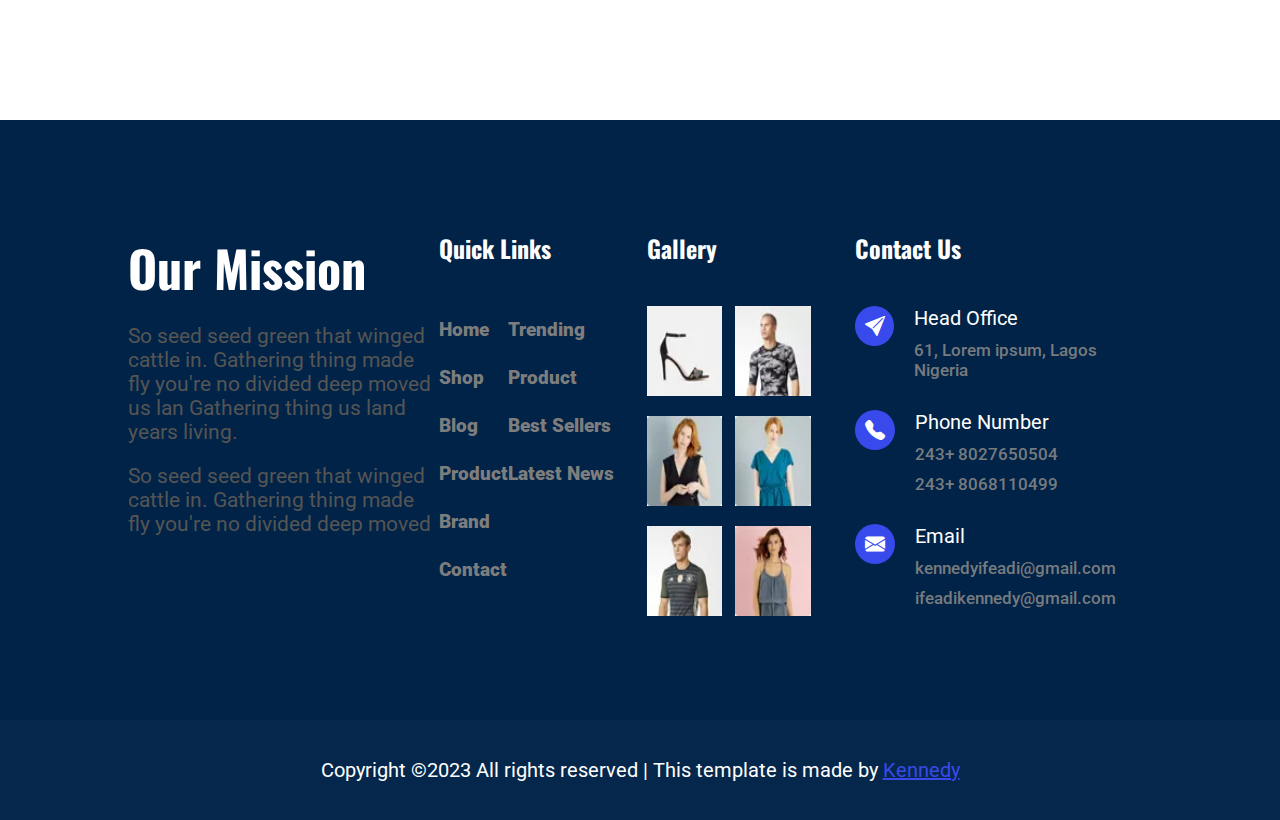
<file: pages/signup.html>
<!DOCTYPE html>
<html lang="en">
<head>
    <meta charset="UTF-8">
    <meta name="viewport" content="width=device-width, initial-scale=1.0">
    <link rel="shortcut icon" href="../public/images/Fevicon.png.webp " type="image/x-icon">
    <link rel="stylesheet" href="https://cdn.jsdelivr.net/npm/bootstrap-icons@1.10.5/font/bootstrap-icons.css">
    <link rel="stylesheet" href="../styles/aroma.css">
    <link rel="stylesheet" href="../styles/loginsignup.css">
    <title>Aroma-Register</title>
</head>
<body>
    <nav>
        <div class="navleft"> 
            <img src="../public/images/logo.png.webp" alt="">
            <div class="moblieViewIcon">
                <svg xmlns="http://www.w3.org/2000/svg" fill="none" viewBox="0 0 24 24" stroke-width="1.5"
                    stroke="currentColor" class=" moblieViewMenuIcon w-6 h-6 displayOn ">
                    <path stroke-linecap="round" stroke-linejoin="round" d="M3.75 6.75h16.5M3.75 12h16.5m-16.5 5.25h16.5" />
                </svg>
                <svg xmlns='http://www.w3.org/2000/svg' fill='none' viewBox='0 0 24 24'
                    stroke-width='1.5' stroke='currentColor' class='moblieViewMenuIconClose w-6 h-6  '>
                    <path stroke-linecap='round' stroke-linejoin='round' d='M6 18 18 6M6 6l12 12' />
                </svg>
            </div>
        </div>
        <!-- 
         -->
                    
        <div class="navMiddle">
            <ul>
                <li class="navList"><a href="../index.html" class="navList_link">Home</a></li>
                <li class="navList">
                    <a href="#" class="navList_link">Shop</a>
                    <div class="dropDown">
                        <a href="./shopCartegory.html" class="dropDown_link">Shop Category</a>
                        <a href="./single-shop.html" class="dropDown_link">product details</a>
                        <a href="./productchechout.html" class="dropDown_link">product checkout</a>
                        <a href="./confirmation.html" class="dropDown_link">confirmation</a>
                        <a href="" class="dropDown_link">shopping cart</a>
                    </div>
                </li>
                <li class="navList">
                    <a href="#" class="navList_link">Blog</a>
                    <div class="dropDown">
                        <a href="" class="dropDown_link">Blog</a>
                        <a href="" class="dropDown_link">Blog Details</a>

                    </div>
                </li>
                <li class="navList">
                    <a href="#" class="navList_link">Pages</a>
                    <div class="dropDown pages_drpodown">
                        <a href="./login.html" class="dropDown_link">Login</a>
                        <a href="./signup.html" class="dropDown_link">Register</a>
                        <a href="./tracking.html" class="dropDown_link">Tracking</a>
                    </div>
                </li>
                <li class="navList"><a href="./contact.html" class="navList_link">Contact</a></li>
            </ul>
        </div>
        <div class="navRight">
            <a href="" class="navSearch"><i class="bi bi-search"></i></a>
            <a href="" class="navCart"><i class="bi bi-cart3"></i></a>
            <a href="" class="navBuy">Buy Now</a>
        </div>

    </nav>
    <main>
        <div class="Login-view" id="top">
            <h1>Register</h1>
            <span>Home - Register</span>
        </div>
        <div class="login-tab">
            <div class="login-tab_one">
                <h1>Already have an account?</h1>
                <span>There are advances being made in science and technology everyday, and a good example of this is the</span>
                <a href="./login.html">Login Now</a>
            </div>
            <div class="login-tab_two">
                <h1>CREATE AN ACCOUNT</h1>
                <form action="">
                    <input type="text" placeholder="Enter username">
                    <input type="email" placeholder="Email Address">
                    <input type="password" placeholder="Enter password" id="password">
                    <input type="password" placeholder="Confirm password" id="passwordcon">
                    <input type="checkbox" id="passw" class="view" onclick="check()">
                    <input type="checkbox" id="passcon" onclick="checkTwo()">
                    <span><input type="checkbox">  Keep me logged in</span>
                    <i class="bi bi-eye-fill regpass" id="show" ></i>
                    <i class="bi bi-eye-slash-fill regpass" id="hide"></i>
                    <i class="bi bi-eye-fill regpasscon" id="showcon" ></i>
                    <i class="bi bi-eye-slash-fill regpasscon" id="hidecon"></i>
                    <input type="submit" value="Register" id="register">
                </form>
            </div>
        </div>
    </main>
    <footer>
        <div class="footer">
            <div class="footer-details">
                <div class="mission">
                    <h1>Our Mission</h1>
                    <span>So seed seed green that winged cattle in. Gathering thing made fly you're no divided deep moved us lan Gathering thing us land years living.</span>
                    <span>So seed seed green that winged cattle in. Gathering thing made fly you're no divided deep moved</span>
                </div>
                <div class="quick-links">
                    <h1>Quick Links</h1>
                    <div class="quick-links_div">
                        <span>
                            <a href="../index.html">Home</a>
                            <a href="#">Shop</a>
                            <a href="./pages/blog.html">Blog</a>
                            <a href="#">Product</a>
                            <a href="#">Brand</a>
                            <a href="./pages/contact.html">Contact</a>
                        </span>
                        <span id="scroller-link">
                            <a href="#trendingProduct">Trending Product</a>
                            <a href="#bestSellers">Best Sellers</a>
                            <a href="#latestNews">Latest News</a>
                        </span>
                    </div>
                </div>
                <div class="gallery">
                    <h1>Gallery</h1>
                    <div class="gallery-tab">
                        <div class="gallery-tabimage">
                            <img src="../public/images/r1.jpg.webp" alt="">
                        </div>
                        <div class="gallery-tabimage">
                            <img src="../public/images/r2.jpg.webp" alt="">
                        </div>
                        <div class="gallery-tabimage">
                            <img src="../public/images/r3.jpg.webp" alt="">
                        </div>
                        <div class="gallery-tabimage">
                            <img src="../public/images/r5.jpg.webp" alt="">
                        </div>
                        <div class="gallery-tabimage">
                            <img src="../public/images/r7.jpg.webp" alt="">
                        </div>
                        <div class="gallery-tabimage">
                            <img src="../public/images/r8.jpg.webp" alt="">
                        </div>
                    </div>
                </div>
                <div class="contact-us">
                    <h1>Contact Us</h1>
                    <div class="addresses">
                        <div class="headOffice">
                            <i class="bi bi-send-fill"></i>
                            <div class="headoffice-details">
                                <span> Head Office</span>
                                <small>61, Lorem ipsum, Lagos Nigeria</small>
                            </div>
                        </div>
                        <div class="phoneNumber">
                            <i class="bi bi-telephone-fill"></i>
                            <div class="phoneNumber-details">
                                <span>Phone Number</span>
                                <small>243+ 8027650504</small>
                                <small>243+ 8068110499</small>
                            </div>
                        </div>
                        <div class="EmailAddress">
                            <i class="bi bi-envelope-fill"></i>
                            <div class="EmailAddress-details">
                                <span>Email</span>
                                <small>kennedyifeadi@gmail.com</small>
                                <small>ifeadikennedy@gmail.com</small>
                            </div>
                        </div>
                    </div>
                </div>
            </div>
        </div>
        <div class="copyright">
            <span>Copyright ©2023 All rights reserved | This template is made by <a href="#" style="color: #384aeb;">Kennedy</a></span>
        </div>
    </footer>
    <script>
        function check() {
            let passWord = document.getElementById('password');
            if (passWord.type === 'password') {
                const showPass = document.getElementById('show');
                const hidePass = document.getElementById('hide');
                hidePass.style.display = 'none'
                showPass.style.display = 'block'
                passWord.type = 'text';
            } else {
                const showPass = document.getElementById('show');
                const hidePass = document.getElementById('hide');
                showPass.style.display = 'none'
                hidePass.style.display = 'block'
                passWord.type = 'password';
            }

        }
        function checkTwo() {
            let passWord = document.getElementById('passwordcon');
            if (passWord.type === 'password') {
                const showPass = document.getElementById('showcon');
                const hidePass = document.getElementById('hidecon');
                hidePass.style.display = 'none'
                showPass.style.display = 'block'
                passWord.type = 'text';
            } else {
                const showPass = document.getElementById('showcon');
                const hidePass = document.getElementById('hidecon');
                showPass.style.display = 'none'
                hidePass.style.display = 'block'
                passWord.type = 'password';
            }

        }
        const moblieViewIcon = document.querySelector('.moblieViewIcon');
        const moblieViewMenuIcon = document.querySelector('.moblieViewMenuIcon');
        const moblieViewMenuIconClose = document.querySelector('.moblieViewMenuIconClose');
        const navMiddle = document.querySelector('.navMiddle')
        const navRight = document.querySelector('.navRight')
        moblieViewIcon.addEventListener('click', (e) => {
            moblieViewMenuIcon.classList.toggle('displayOff');
            // console.log(moblieViewMenuIcon);
            moblieViewMenuIconClose.classList.toggle('displayOn');
            navMiddle.classList.toggle('navMiddleOpen')
            navRight.classList.toggle('navRightOpen')
        })
    </script>
</body>
</html>
</file>
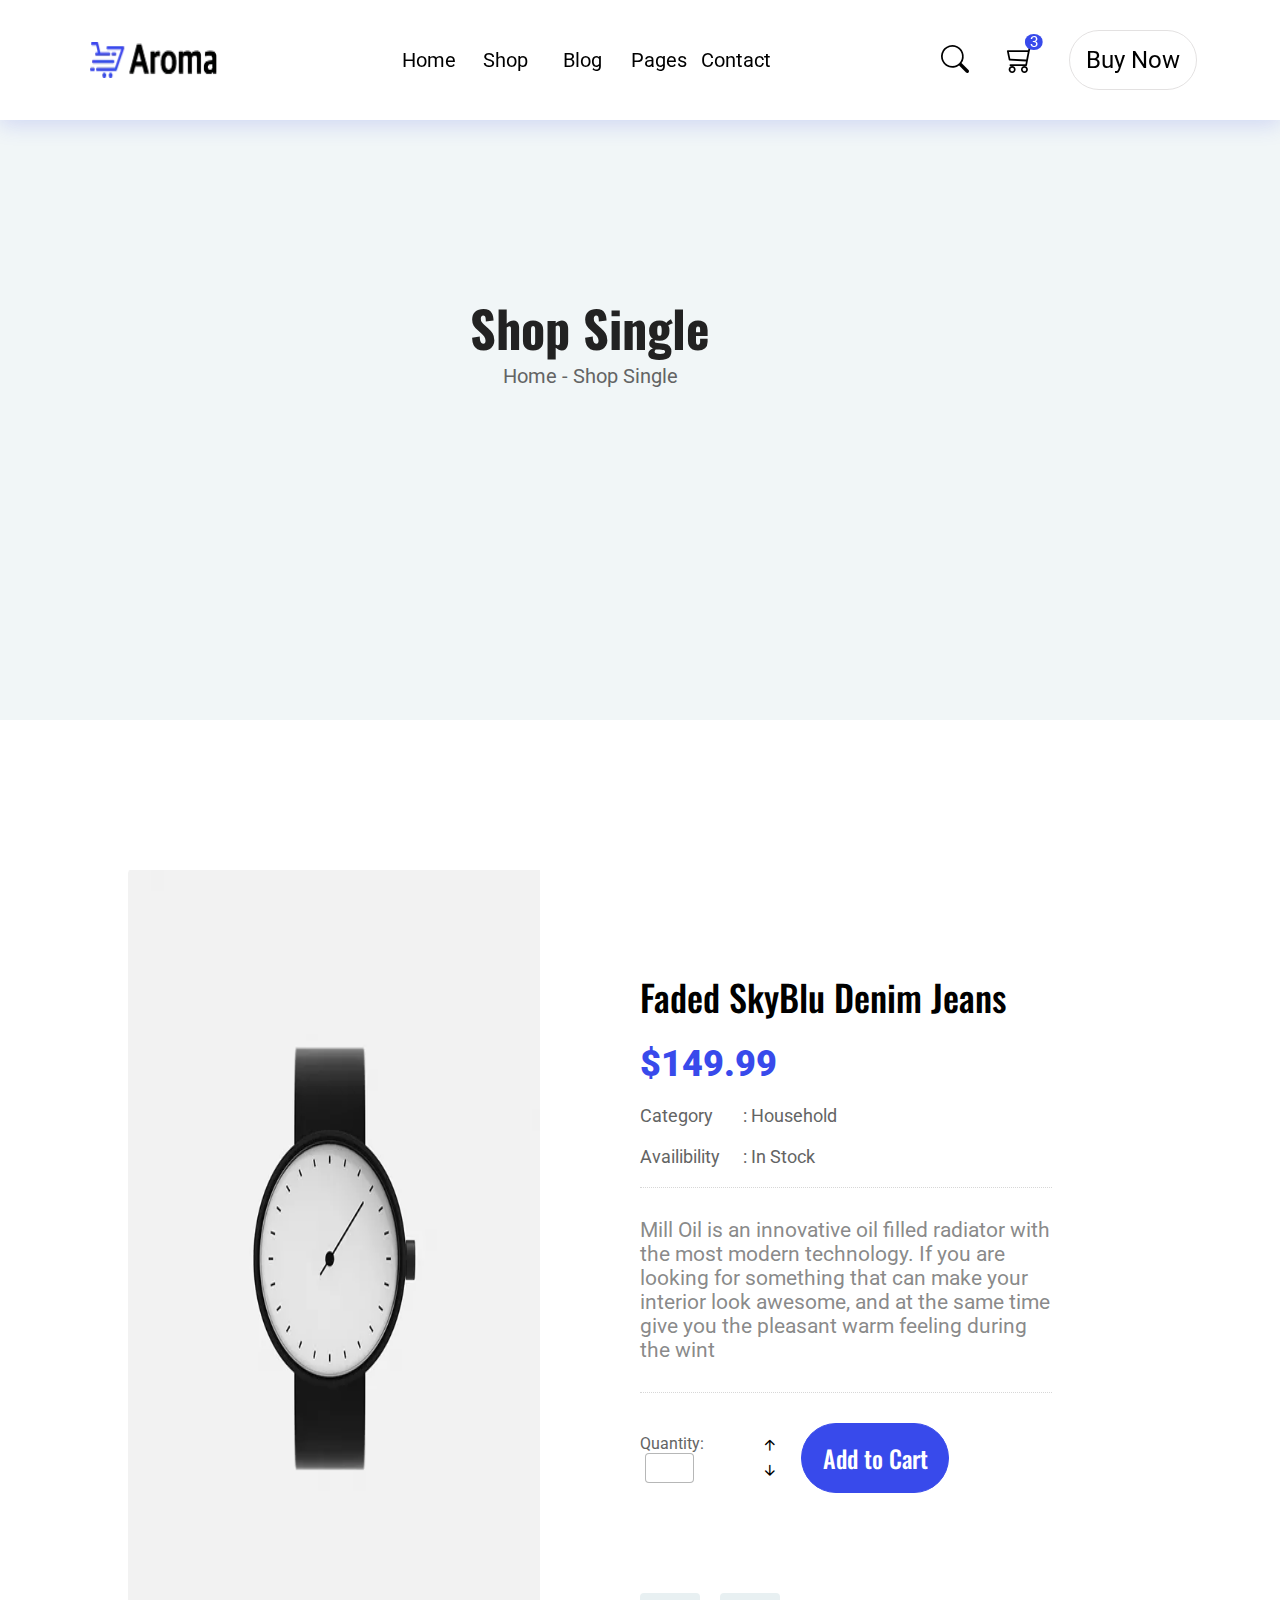
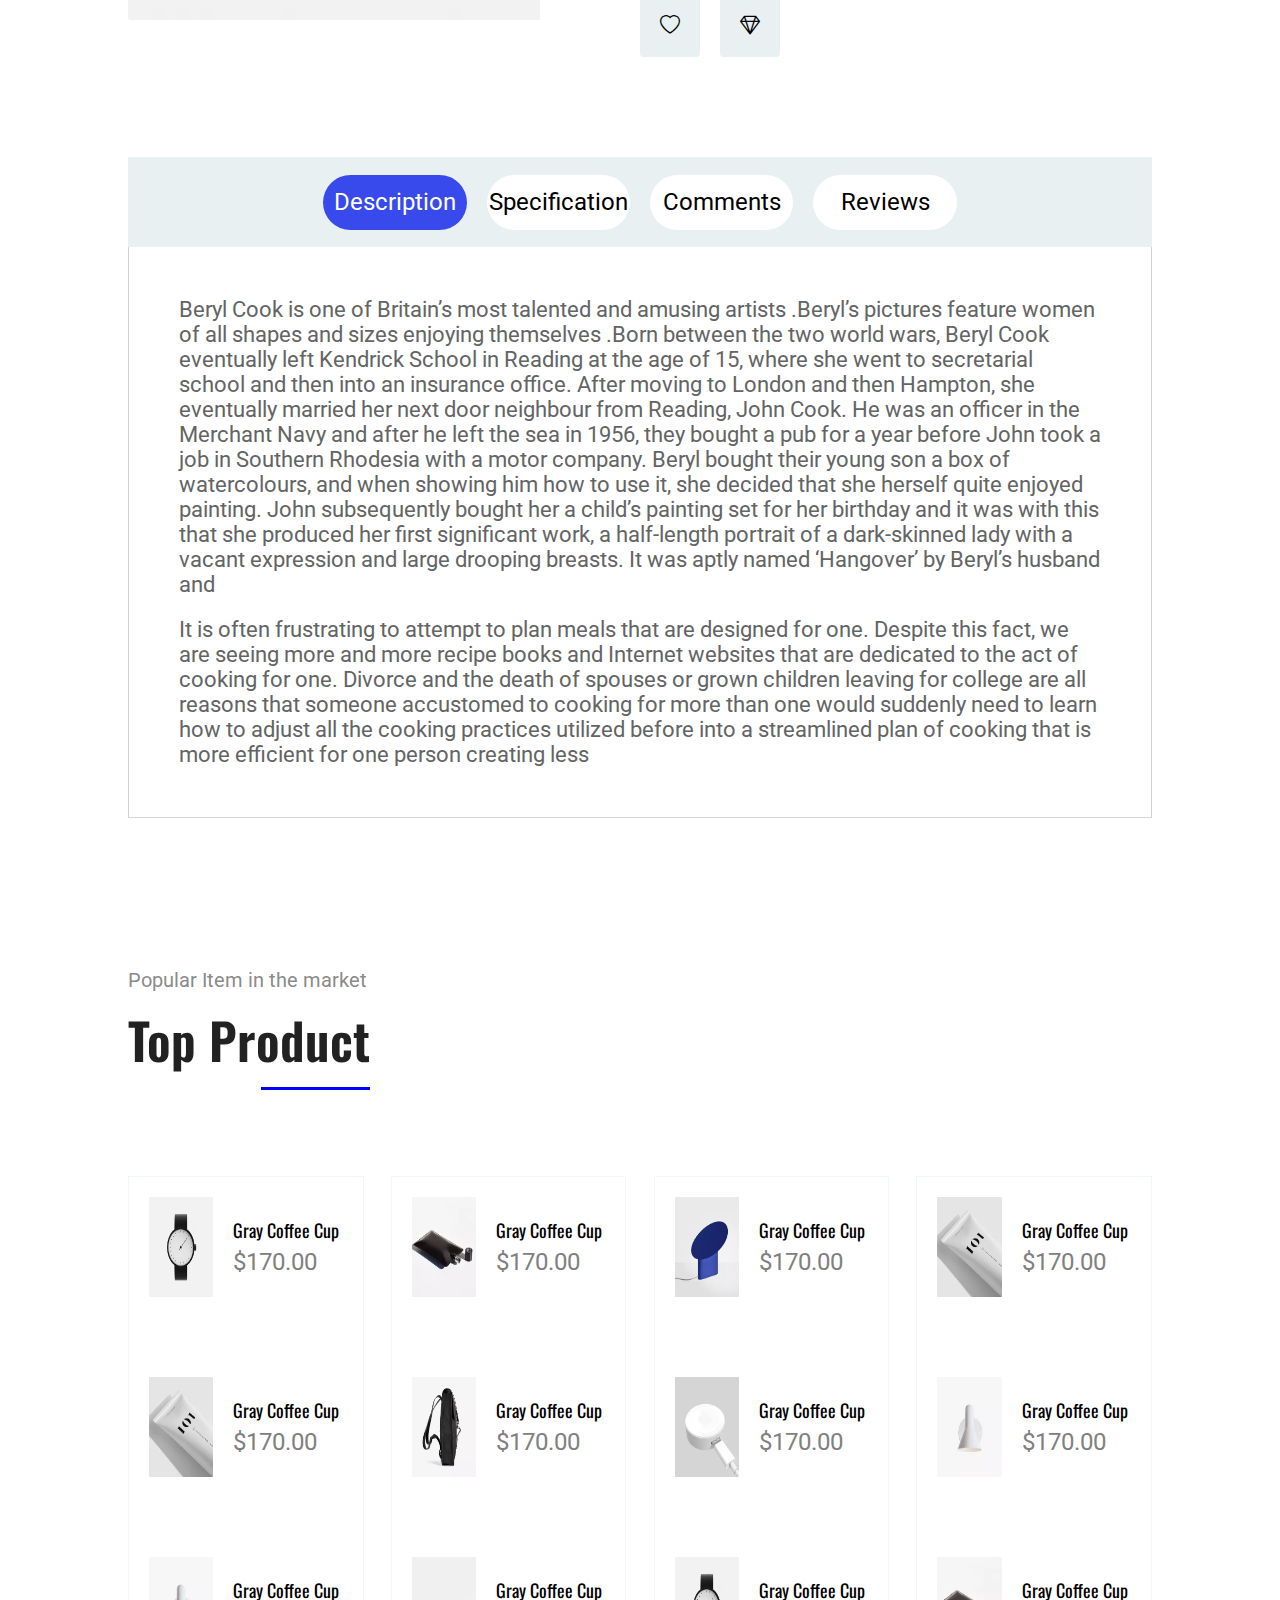
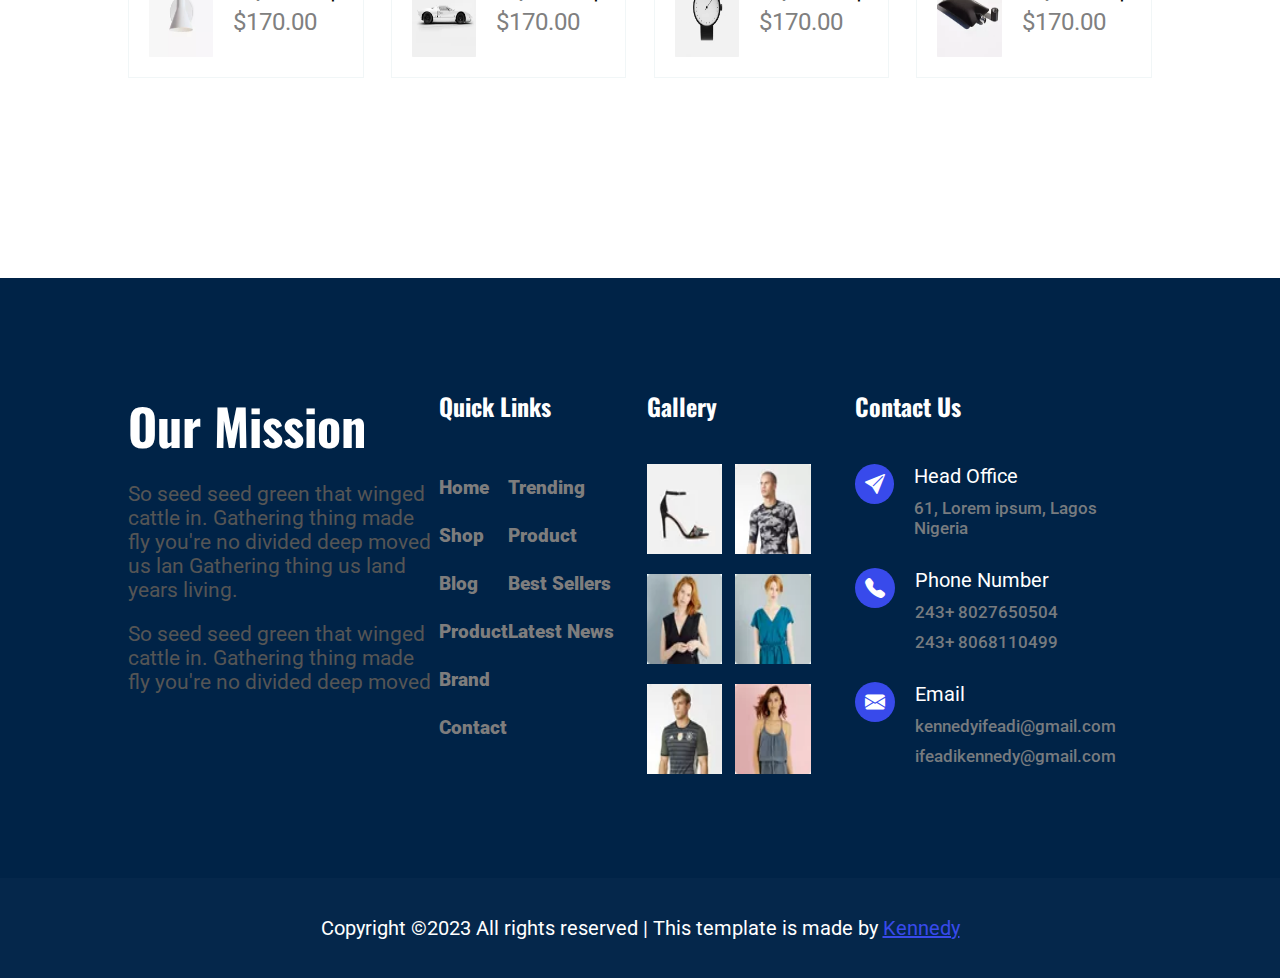
<file: pages/single-shop.html>
<!DOCTYPE html>
<html lang="en">
<head>
    <meta charset="UTF-8">
    <meta name="viewport" content="width=device-width, initial-scale=1.0">
    <link rel="shortcut icon" href="../public/images/Fevicon.png.webp " type="image/x-icon">
    <link rel="stylesheet" href="https://cdn.jsdelivr.net/npm/bootstrap-icons@1.10.5/font/bootstrap-icons.css">
    <link rel="stylesheet" href="../styles/aroma.css">
    <link rel="stylesheet" href="../styles/single-shop.css">
    <title>Aroma-Product Details</title>
</head>
<body>
    <nav>
        <div class="navleft"> 
            <img src="../public/images/logo.png.webp" alt="">
            <div class="moblieViewIcon">
                <svg xmlns="http://www.w3.org/2000/svg" fill="none" viewBox="0 0 24 24" stroke-width="1.5"
                    stroke="currentColor" class=" moblieViewMenuIcon w-6 h-6 displayOn ">
                    <path stroke-linecap="round" stroke-linejoin="round" d="M3.75 6.75h16.5M3.75 12h16.5m-16.5 5.25h16.5" />
                </svg>
                <svg xmlns='http://www.w3.org/2000/svg' fill='none' viewBox='0 0 24 24'
                    stroke-width='1.5' stroke='currentColor' class='moblieViewMenuIconClose w-6 h-6  '>
                    <path stroke-linecap='round' stroke-linejoin='round' d='M6 18 18 6M6 6l12 12' />
                </svg>
            </div>
        </div>
        <!-- 
         -->
                    
        <div class="navMiddle">
            <ul>
                <li class="navList"><a href="../index.html" class="navList_link">Home</a></li>
                <li class="navList">
                    <a href="#" class="navList_link">Shop</a>
                    <div class="dropDown">
                        <a href="./shopCartegory.html" class="dropDown_link">Shop Category</a>
                        <a href="./single-shop.html" class="dropDown_link">product details</a>
                        <a href="./productchechout.html" class="dropDown_link">product checkout</a>
                        <a href="./confirmation.html" class="dropDown_link">confirmation</a>
                        <a href="" class="dropDown_link">shopping cart</a>
                    </div>
                </li>
                <li class="navList">
                    <a href="#" class="navList_link">Blog</a>
                    <div class="dropDown">
                        <a href="" class="dropDown_link">Blog</a>
                        <a href="" class="dropDown_link">Blog Details</a>

                    </div>
                </li>
                <li class="navList">
                    <a href="#" class="navList_link">Pages</a>
                    <div class="dropDown pages_drpodown">
                        <a href="./login.html" class="dropDown_link">Login</a>
                        <a href="./signup.html" class="dropDown_link">Register</a>
                        <a href="./tracking.html" class="dropDown_link">Tracking</a>
                    </div>
                </li>
                <li class="navList"><a href="./contact.html" class="navList_link">Contact</a></li>
            </ul>
        </div>
        <div class="navRight">
            <a href="" class="navSearch"><i class="bi bi-search"></i></a>
            <a href="" class="navCart"><i class="bi bi-cart3"></i></a>
            <a href="" class="navBuy">Buy Now</a>
        </div>

    </nav>
    <main>
        <div class="single_shop-view" id="top">
            <h1>Shop Single</h1>
            <span>Home - Shop Single</span>
        </div>
        <div class="product-tab">
            <div class="product_img">
                <img src="../public/images/s-p1.jpg.webp" alt="">
            </div>
            <div class="product_details">
                <h1>Faded SkyBlu Denim Jeans</h1>
                <span class="price_tag">$149.99</span>
                <div class="Category-Availibility">
                    <span class="Category">
                        <a href="">Category</a>
                        <a href="">: Household</a>
                    </span>
                    <span class="Availibility">
                        <a href="">Availibility</a>
                        <a href=""> : In Stock</a>
                    </span>
                </div>
                <p>
                    Mill Oil is an innovative oil filled radiator with the most modern technology. If you are looking for something that can make your interior look awesome, and at the same time give you the pleasant warm feeling during the wint
                </p>
                <form action="" class="Quantity_details">
                    <label for="Quantity">
                        Quantity:
                        <input type="text" id="Quantity">
                    </label>
                    <span class="Quantity_amount">
                        <i class="bi bi-arrow-up-short" id="increase" onclick="addOne()"></i>
                        <i class="bi bi-arrow-down-short" id="decrease"></i>
                    </span>
                    <input type="button" class="add_to_cart" value="Add to Cart">
                </form>
                <span class="gem_heart">
                    <i class="bi bi-heart heartforsingleshop"></i>
                    <i class="bi bi-gem gemforsingleshop"></i>
                </span>
            </div>
        </div>
        <div class="description_reviews">
            <div class="wrapper">
                <div class="description tb fade_in" onclick="displayDescription()" id="description">Description</div>
                <div class="specification tb" onclick="displaySpecification()" id="specification">Specification</div>
                <div class="commennts tb" onclick="displayComments()" id="commennts">Comments</div>
                <div class="reviews tb" onclick="displayReviews()" id="reviews">Reviews</div>
            </div>
            <div class="wrapper_details">
                <div class="description_details" id="description_details">
                    <p>
                        Beryl Cook is one of Britain’s most talented and amusing artists .Beryl’s pictures feature women of all shapes and sizes enjoying themselves .Born between the two world wars, Beryl Cook eventually left Kendrick School in Reading at the age of 15, where she went to secretarial school and then into an insurance office. After moving to London and then Hampton, she eventually married her next door neighbour from Reading, John Cook. He was an officer in the Merchant Navy and after he left the sea in 1956, they bought a pub for a year before John took a job in Southern Rhodesia with a motor company. Beryl bought their young son a box of watercolours, and when showing him how to use it, she decided that she herself quite enjoyed painting. John subsequently bought her a child’s painting set for her birthday and it was with this that she produced her first significant work, a half-length portrait of a dark-skinned lady with a vacant expression and large drooping breasts. It was aptly named ‘Hangover’ by Beryl’s husband and
                    </p>
                    <p>
                        It is often frustrating to attempt to plan meals that are designed for one. Despite this fact, we are seeing more and more recipe books and Internet websites that are dedicated to the act of cooking for one. Divorce and the death of spouses or grown children leaving for college are all reasons that someone accustomed to cooking for more than one would suddenly need to learn how to adjust all the cooking practices utilized before into a streamlined plan of cooking that is more efficient for one person creating less
                    </p>
                </div>
                <div class="specification_details" id="specification_details">
                    <div>
                        <span>Width</span>
                        <span>Height</span>
                        <span>Depth</span>
                        <span>Weight</span>
                        <span>Quality checking</span>
                        <span>Freshness Duration</span>
                        <span>When packeting</span>
                        <span>Each Box contains</span>
                    </div>
                    <div>
                        <span>128mm</span>
                        <span>508mm</span>
                        <span>85mm</span>
                        <span>52gm</span>
                        <span>yes</span>
                        <span>03days</span>
                        <span>Without touch of hand</span>
                        <span>60pcs</span>
                    </div>
                </div>
                <div class="reviews_details" id="reviews_details">
                    <div class="review_details_wrapper">
                        <div class="review_star_rating">
                            <div class="review_star_rating_average">
                                <span>Overall</span>
                                <span>4.0</span>
                                <span>(07 Reviews)</span>
                            </div>
                            <div class="review_star_rating_sumed">
                                <h5>Based on 7 Reviews</h5>
                                <div class="star_rating_container">
                                    <span>
                                       <a href="#">
                                        <small>5 Star </small>
                                        <small>
                                            <i class="bi bi-star-fill"></i>
                                            <i class="bi bi-star-fill"></i>
                                            <i class="bi bi-star-fill"></i>
                                            <i class="bi bi-star-fill"></i>                                            
                                            <i class="bi bi-star-fill"></i>
                                        </small>
                                        <small>01</small>
                                       </a>
                                    </span>
                                    <span>
                                       <a href="#">
                                        <small>4 Star </small>
                                        <small>
                                            <i class="bi bi-star-fill"></i>
                                            <i class="bi bi-star-fill"></i>
                                            <i class="bi bi-star-fill"></i>
                                            <i class="bi bi-star-fill"></i>                                            
                                            <i class="bi bi-star-fill"></i>
                                        </small>
                                        <small>02</small>
                                       </a>
                                    </span>
                                    <span>
                                       <a href="#">
                                        <small>3 Star </small>
                                        <small>
                                            <i class="bi bi-star-fill"></i>
                                            <i class="bi bi-star-fill"></i>
                                            <i class="bi bi-star-fill"></i>
                                            <i class="bi bi-star-fill"></i>                                            
                                            <i class="bi bi-star-fill"></i>
                                        </small>
                                        <small>01</small>
                                       </a>
                                    </span>
                                    <span>
                                       <a href="#">
                                        <small>2 Star </small>
                                        <small>
                                            <i class="bi bi-star-fill"></i>
                                            <i class="bi bi-star-fill"></i>
                                            <i class="bi bi-star-fill"></i>
                                            <i class="bi bi-star-fill"></i>                                            
                                            <i class="bi bi-star-fill"></i>
                                        </small>
                                        <small>01</small>
                                       </a>
                                    </span>
                                    <span>
                                       <a href="#">
                                        <small>1 Star </small>
                                        <small>
                                            <i class="bi bi-star-fill"></i>
                                            <i class="bi bi-star-fill"></i>
                                            <i class="bi bi-star-fill"></i>
                                            <i class="bi bi-star-fill"></i>                                            
                                            <i class="bi bi-star-fill"></i>
                                        </small>
                                        <small>01</small>
                                       </a>
                                    </span>
                                </div>
                            </div>
                        </div>
                        <div class="review_starText_rating">
                            <div class="review_starText_rating_container">
                                <h4 class="review_rating_name">Blake Ruiz</h4>
                                <span class="review_rating_stars">
                                    <i class="bi bi-star-fill"></i>
                                    <i class="bi bi-star-fill"></i>
                                    <i class="bi bi-star-fill"></i>
                                    <i class="bi bi-star-fill"></i>
                                    <i class="bi bi-star-fill"></i>
                                    </span>
                                <p class="review_rating_meesage">
                                    Lorem ipsum dolor sit amet, consectetur adipisicing elit, sed do eiusmod tempor incididunt ut labore et dolore magna
                                    aliqua. Ut enim ad minim veniam, quis nostrud exercitation ullamco laboris nisi ut aliquip ex ea commodo
                                </p>
                            </div>
                            <div class="review_starText_rating_container">
                                <h4 class="review_rating_name">Blake Ruiz</h4>
                                <span class="review_rating_stars">
                                    <i class="bi bi-star-fill"></i>
                                    <i class="bi bi-star-fill"></i>
                                    <i class="bi bi-star-fill"></i>
                                    <i class="bi bi-star-fill"></i>
                                    <i class="bi bi-star-fill"></i>
                                </span>
                                <p class="review_rating_meesage">
                                    Lorem ipsum dolor sit amet, consectetur adipisicing elit, sed do eiusmod tempor incididunt ut labore et dolore magna
                                    aliqua. Ut enim ad minim veniam, quis nostrud exercitation ullamco laboris nisi ut aliquip ex ea commodo
                                </p>
                            </div>
                            <div class="review_starText_rating_container">
                                <h4 class="review_rating_name">Blake Ruiz</h4>
                                <span class="review_rating_stars">
                                    <i class="bi bi-star-fill"></i>
                                    <i class="bi bi-star-fill"></i>
                                    <i class="bi bi-star-fill"></i>
                                    <i class="bi bi-star-fill"></i>
                                    <i class="bi bi-star-fill"></i>
                                    </span>
                                <p class="review_rating_meesage">
                                    Lorem ipsum dolor sit amet, consectetur adipisicing elit, sed do eiusmod tempor incididunt ut labore et dolore magna
                                    aliqua. Ut enim ad minim veniam, quis nostrud exercitation ullamco laboris nisi ut aliquip ex ea commodo
                                </p>
                            </div>
                            <div class="review_starText_rating_container">
                                <h4 class="review_rating_name">Blake Ruiz</h4>
                                <span class="review_rating_stars">
                                    <i class="bi bi-star-fill"></i>
                                    <i class="bi bi-star-fill"></i>
                                    <i class="bi bi-star-fill"></i>
                                    <i class="bi bi-star-fill"></i>
                                    <i class="bi bi-star-fill"></i>
                                    </span>
                                <p class="review_rating_meesage">
                                    Lorem ipsum dolor sit amet, consectetur adipisicing elit, sed do eiusmod tempor incididunt ut labore et dolore magna aliqua. Ut enim ad minim veniam, quis nostrud exercitation ullamco laboris nisi ut aliquip ex ea commodo
                                </p>
                            </div>
                        </div>
                    </div>
                    <div class="review_details_wrapper">
                        <span class="add_a_review">Add a Review</span>
                        <span class="rating_mark">Your Rating: <a href="" style="text-decoration: none;"><i class="bi bi-star-fill"></i> <i class="bi bi-star-fill"></i> <i class="bi bi-star-fill"></i> <i class="bi bi-star-fill"></i> <i class="bi bi-star-fill"></i> </a>     Outstanding</span>
                        <form action="" class="review_details_wrapper-form" >
                            <input type="text" placeholder="Enter your name">
                            <input type="text" placeholder="Enter email address">
                            <input type="text" placeholder="Enter Subject">
                            <textarea name="" id="" cols="30" rows="8" placeholder="Enter message"></textarea>
                            <input type="button" value="submit now">
                        </form>
                    </div>
                </div>
                <div class="comments_details" id="comments_details">
                    <div class="commentdetailswrapper">
                        <div class="commentdetalis_container">
                            <div class="commentdetalis_text">
                                <span class="commentdetalis_textcontainer">
                                    <span class="commentdetalis_textnameandtime">
                                        <span class="commentdetalis_textNAME">Blake Ruiz</span>
                                        <small class="commentdetalis_textDATE">12th Feb, 2018 at 05:56 pm</small>
                                    </span>
                                    <a href="#"  class="commentdetalis_textreplybutton">Reply</a>
                                </span>
                                <p class="commentdetalis_textMessage">
                                    Lorem ipsum dolor sit amet, consectetur adipisicing elit, sed do eiusmod tempor incididunt ut labore et dolore magna aliqua. Ut enim ad minim veniam, quis nostrud exercitation ullamco laboris nisi ut aliquip ex ea commodo
                                </p>
                            </div>
                            <div class="commentdetalis_text replytotext">
                                <span class="commentdetalis_textcontainer">
                                    <span class="commentdetalis_textnameandtime">
                                        <span class="commentdetalis_textNAME">Blake Ruiz</span>
                                        <small class="commentdetalis_textDATE">12th Feb, 2018 at 05:56 pm</small>
                                    </span>
                                    <a href="#"  class="commentdetalis_textreplybutton">Reply</a>
                                </span>
                                <p class="commentdetalis_textMessage">
                                    Lorem ipsum dolor sit amet, consectetur adipisicing elit, sed do eiusmod tempor incididunt ut labore et dolore magna aliqua. Ut enim ad minim veniam, quis nostrud exercitation ullamco laboris nisi ut aliquip ex ea commodo
                                </p>
                            </div>
                        </div>
                        <div class="commentdetalis_container">
                            <div class="commentdetalis_text">
                                <span class="commentdetalis_textcontainer">
                                    <span class="commentdetalis_textnameandtime">
                                        <span class="commentdetalis_textNAME">Blake Ruiz</span>
                                        <small class="commentdetalis_textDATE">12th Feb, 2018 at 05:56 pm</small>
                                    </span>
                                    <a href="#"  class="commentdetalis_textreplybutton">Reply</a>
                                </span>
                                <p class="commentdetalis_textMessage">
                                    Lorem ipsum dolor sit amet, consectetur adipisicing elit, sed do eiusmod tempor incididunt ut labore et dolore magna aliqua. Ut enim ad minim veniam, quis nostrud exercitation ullamco laboris nisi ut aliquip ex ea commodo
                                </p>
                            </div>
                        </div>
                    </div>
                    <div class="goodsCommentForm">
                        <h1>Post a comment</h1>
                        <form class="goodsCommentForm_form">
                            <input type="text" placeholder="Your Full name">
                            <input type="email" placeholder="Email Address">
                            <input type="number" placeholder="Phone Number">
                            <textarea name="" placeholder="Message" id="" cols="10" rows="3"></textarea>
                            <input type="button" value="SUBMIT NOW">
                        </form>
                    </div>
                </div>
            </div>
        </div>
        <div class="top_product_dispaly_wrapper">
            <div class="mainthree_first">
                <h5>Popular Item in the market</h5>
                <h1>Top Product</h1>
            </div>
            <div class="top_product_dispaly_container">
                <div class="product_display_card">
                    <span class="product_display_card_img_name">
                        <img src="../public/images/product1.png.webp" alt="">
                        <span class="product_display_card_name_price">
                            <a href="" class="product_display_card_name">Gray Coffee Cup</a>
                            <small class="product_display_crad_price">$170.00</small>
                        </span>
                    </span>
                    <span class="product_display_card_img_name">
                        <img src="../public/images/product2.png.webp" alt="">
                        <span class="product_display_card_name_price">
                            <a href="" class="product_display_card_name">Gray Coffee Cup</a>
                            <small class="product_display_crad_price">$170.00</small>
                        </span>
                    </span>
                    <span class="product_display_card_img_name">
                        <img src="../public/images/product3.png.webp" alt="">
                        <span class="product_display_card_name_price">
                            <a href="" class="product_display_card_name">Gray Coffee Cup</a>
                            <small class="product_display_crad_price">$170.00</small>
                        </span>
                    </span>
                </div>
                <div class="product_display_card">
                    <span class="product_display_card_img_name">
                        <img src="../public/images/product4.png.webp" alt="">
                        <span class="product_display_card_name_price">
                            <a href="" class="product_display_card_name">Gray Coffee Cup</a>
                            <small class="product_display_crad_price">$170.00</small>
                        </span>
                    </span>
                    <span class="product_display_card_img_name">
                        <img src="../public/images/product5.png.webp" alt="">
                        <span class="product_display_card_name_price">
                            <a href="" class="product_display_card_name">Gray Coffee Cup</a>
                            <small class="product_display_crad_price">$170.00</small>
                        </span>
                    </span>
                    <span class="product_display_card_img_name">
                        <img src="../public/images/product6.png.webp" alt="">
                        <span class="product_display_card_name_price">
                            <a href="" class="product_display_card_name">Gray Coffee Cup</a>
                            <small class="product_display_crad_price">$170.00</small>
                        </span>
                    </span>
                </div>
                <div class="product_display_card">
                    <span class="product_display_card_img_name">
                        <img src="../public/images/product7.png.webp" alt="">
                        <span class="product_display_card_name_price">
                            <a href="" class="product_display_card_name">Gray Coffee Cup</a>
                            <small class="product_display_crad_price">$170.00</small>
                        </span>
                    </span>
                    <span class="product_display_card_img_name">
                        <img src="../public/images/product8.png.webp" alt="">
                        <span class="product_display_card_name_price">
                            <a href="" class="product_display_card_name">Gray Coffee Cup</a>
                            <small class="product_display_crad_price">$170.00</small>
                        </span>
                    </span>
                    <span class="product_display_card_img_name">
                        <img src="../public/images/product1.png.webp" alt="">
                        <span class="product_display_card_name_price">
                            <a href="" class="product_display_card_name">Gray Coffee Cup</a>
                            <small class="product_display_crad_price">$170.00</small>
                        </span>
                    </span>
                </div>
                <div class="product_display_card">
                    <span class="product_display_card_img_name">
                        <img src="../public/images/product2.png.webp" alt="">
                        <span class="product_display_card_name_price">
                            <a href="" class="product_display_card_name">Gray Coffee Cup</a>
                            <small class="product_display_crad_price">$170.00</small>
                        </span>
                    </span>
                    <span class="product_display_card_img_name">
                        <img src="../public/images/product3.png.webp" alt="">
                        <span class="product_display_card_name_price">
                            <a href="" class="product_display_card_name">Gray Coffee Cup</a>
                            <small class="product_display_crad_price">$170.00</small>
                        </span>
                    </span>
                    <span class="product_display_card_img_name">
                        <img src="../public/images/product4.png.webp" alt="">
                        <span class="product_display_card_name_price">
                            <a href="" class="product_display_card_name">Gray Coffee Cup</a>
                            <small class="product_display_crad_price">$170.00</small>
                        </span>
                    </span>
                </div>
            </div>
        </div>
    </main>
    <footer>
        <div class="footer">
            <div class="footer-details">
                <div class="mission">
                    <h1>Our Mission</h1>
                    <span>So seed seed green that winged cattle in. Gathering thing made fly you're no divided deep moved us lan Gathering thing us land years living.</span>
                    <span>So seed seed green that winged cattle in. Gathering thing made fly you're no divided deep moved</span>
                </div>
                <div class="quick-links">
                    <h1>Quick Links</h1>
                    <div class="quick-links_div">
                        <span>
                            <a href="../index.html">Home</a>
                            <a href="#">Shop</a>
                            <a href="./pages/blog.html">Blog</a>
                            <a href="#">Product</a>
                            <a href="#">Brand</a>
                            <a href="./pages/contact.html">Contact</a>
                        </span>
                        <span id="scroller-link">
                            <a href="#trendingProduct">Trending Product</a>
                            <a href="#bestSellers">Best Sellers</a>
                            <a href="#latestNews">Latest News</a>
                        </span>
                    </div>
                </div>
                <div class="gallery">
                    <h1>Gallery</h1>
                    <div class="gallery-tab">
                        <div class="gallery-tabimage">
                            <img src="../public/images/r1.jpg.webp" alt="">
                        </div>
                        <div class="gallery-tabimage">
                            <img src="../public/images/r2.jpg.webp" alt="">
                        </div>
                        <div class="gallery-tabimage">
                            <img src="../public/images/r3.jpg.webp" alt="">
                        </div>
                        <div class="gallery-tabimage">
                            <img src="../public/images/r5.jpg.webp" alt="">
                        </div>
                        <div class="gallery-tabimage">
                            <img src="../public/images/r7.jpg.webp" alt="">
                        </div>
                        <div class="gallery-tabimage">
                            <img src="../public/images/r8.jpg.webp" alt="">
                        </div>
                    </div>
                </div>
                <div class="contact-us">
                    <h1>Contact Us</h1>
                    <div class="addresses">
                        <div class="headOffice">
                            <i class="bi bi-send-fill"></i>
                            <div class="headoffice-details">
                                <span> Head Office</span>
                                <small>61, Lorem ipsum, Lagos Nigeria</small>
                            </div>
                        </div>
                        <div class="phoneNumber">
                            <i class="bi bi-telephone-fill"></i>
                            <div class="phoneNumber-details">
                                <span>Phone Number</span>
                                <small>243+ 8027650504</small>
                                <small>243+ 8068110499</small>
                            </div>
                        </div>
                        <div class="EmailAddress">
                            <i class="bi bi-envelope-fill"></i>
                            <div class="EmailAddress-details">
                                <span>Email</span>
                                <small>kennedyifeadi@gmail.com</small>
                                <small>ifeadikennedy@gmail.com</small>
                            </div>
                        </div>
                    </div>
                </div>
            </div>
        </div>
        <div class="copyright">
            <span>Copyright ©2023 All rights reserved | This template is made by <a href="#" style="color: #384aeb;">Kennedy</a></span>
        </div>
    </footer>
    <script src="../script/single-shop.js"></script>
</body>
</html>
</file>
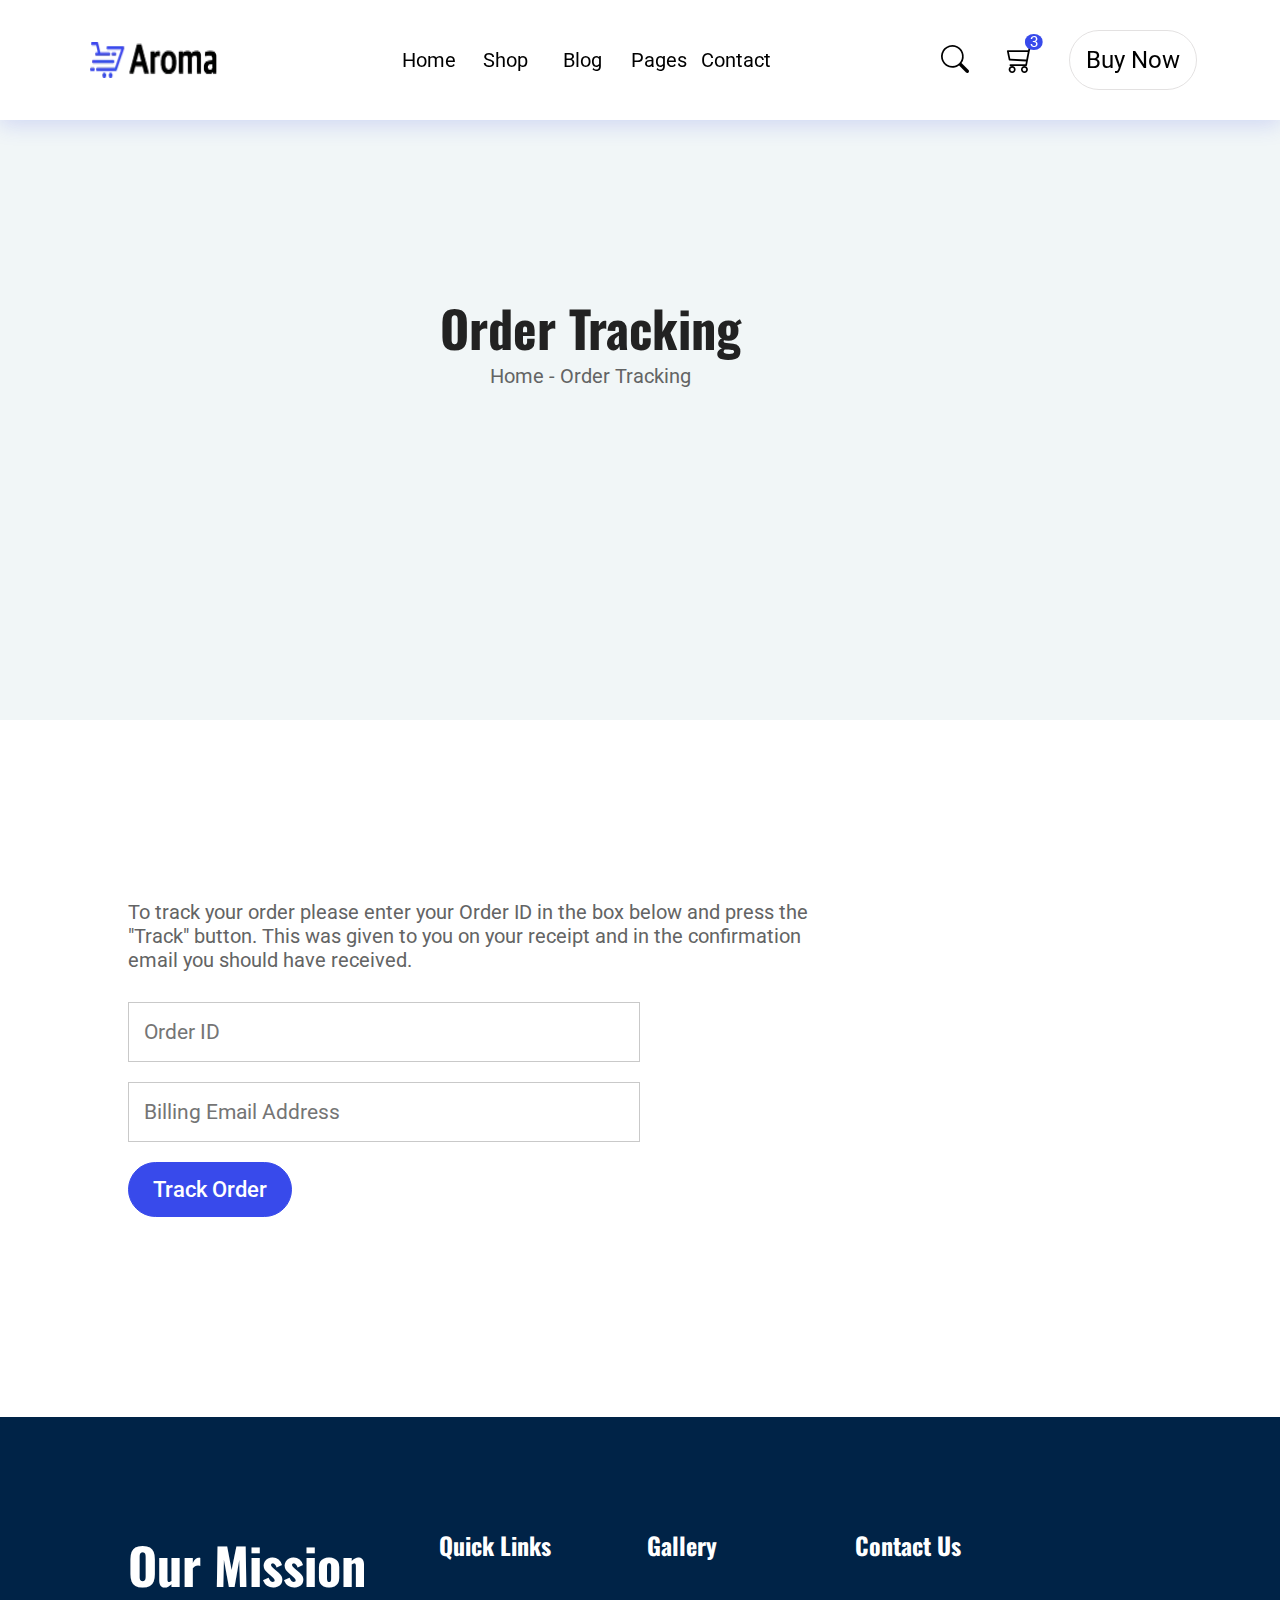
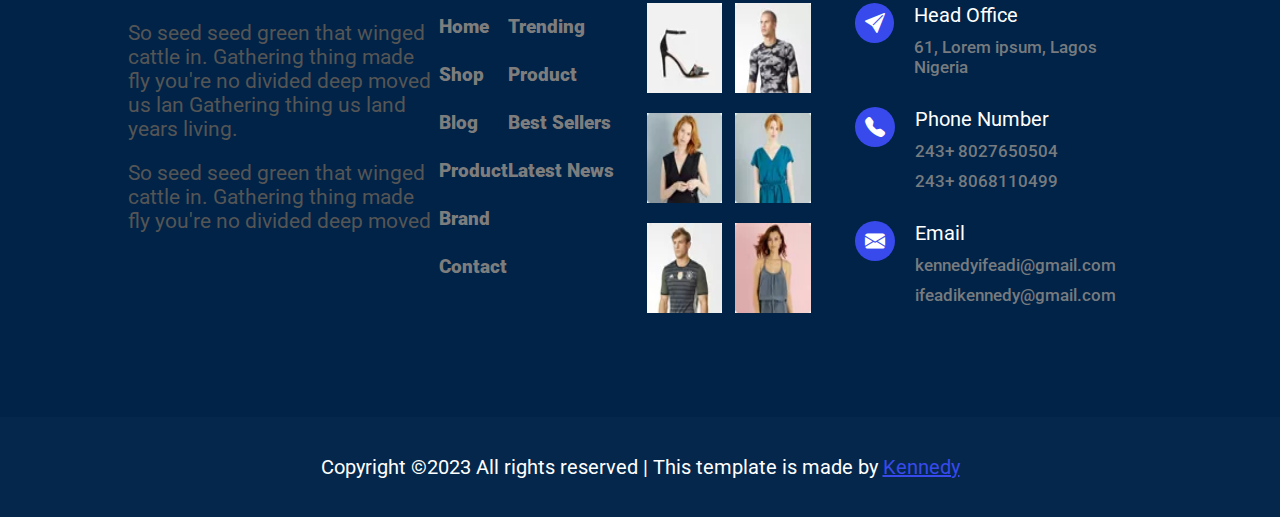
<file: pages/tracking.html>
<!DOCTYPE html>
<html lang="en">
<head>
    <meta charset="UTF-8">
    <meta name="viewport" content="width=device-width, initial-scale=1.0">
    <link rel="shortcut icon" href="../public/images/Fevicon.png.webp " type="image/x-icon">
    <link rel="stylesheet" href="https://cdn.jsdelivr.net/npm/bootstrap-icons@1.10.5/font/bootstrap-icons.css">
    <link rel="stylesheet" href="../styles/aroma.css">
    <link rel="stylesheet" href="../styles/tracking.css">
    <title>Aroma-Tracking</title>
</head>
<body>
    <nav>
        <div class="navleft"> 
            <img src="../public/images/logo.png.webp" alt="">
            <div class="moblieViewIcon">
                <svg xmlns="http://www.w3.org/2000/svg" fill="none" viewBox="0 0 24 24" stroke-width="1.5"
                    stroke="currentColor" class=" moblieViewMenuIcon w-6 h-6 displayOn ">
                    <path stroke-linecap="round" stroke-linejoin="round" d="M3.75 6.75h16.5M3.75 12h16.5m-16.5 5.25h16.5" />
                </svg>
                <svg xmlns='http://www.w3.org/2000/svg' fill='none' viewBox='0 0 24 24'
                    stroke-width='1.5' stroke='currentColor' class='moblieViewMenuIconClose w-6 h-6  '>
                    <path stroke-linecap='round' stroke-linejoin='round' d='M6 18 18 6M6 6l12 12' />
                </svg>
            </div>
        </div>
        <!-- 
         -->
                    
        <div class="navMiddle">
            <ul>
                <li class="navList"><a href="../index.html" class="navList_link">Home</a></li>
                <li class="navList">
                    <a href="#" class="navList_link">Shop</a>
                    <div class="dropDown">
                        <a href="./shopCartegory.html" class="dropDown_link">Shop Category</a>
                        <a href="./single-shop.html" class="dropDown_link">product details</a>
                        <a href="./productchechout.html" class="dropDown_link">product checkout</a>
                        <a href="./confirmation.html" class="dropDown_link">confirmation</a>
                        <a href="" class="dropDown_link">shopping cart</a>
                    </div>
                </li>
                <li class="navList">
                    <a href="#" class="navList_link">Blog</a>
                    <div class="dropDown">
                        <a href="" class="dropDown_link">Blog</a>
                        <a href="" class="dropDown_link">Blog Details</a>

                    </div>
                </li>
                <li class="navList">
                    <a href="#" class="navList_link">Pages</a>
                    <div class="dropDown pages_drpodown">
                        <a href="./login.html" class="dropDown_link">Login</a>
                        <a href="./signup.html" class="dropDown_link">Register</a>
                        <a href="./tracking.html" class="dropDown_link">Tracking</a>
                    </div>
                </li>
                <li class="navList"><a href="./contact.html" class="navList_link">Contact</a></li>
            </ul>
        </div>
        <div class="navRight">
            <a href="" class="navSearch"><i class="bi bi-search"></i></a>
            <a href="" class="navCart"><i class="bi bi-cart3"></i></a>
            <a href="" class="navBuy">Buy Now</a>
        </div>

    </nav>
    <main>
        <div class="tracking-view" id="top">
            <h1>Order Tracking</h1>
            <span>Home - Order Tracking</span>
        </div>
        <div class="track-order">
            <span>
                To track your order please enter your Order ID in the box below and press the "Track" button. This was given to you on your receipt and in the confirmation email you should have received.
            </span>
            <form action="">
                <input type="text" placeholder="Order ID">
                <input type="email" placeholder="Billing Email Address">
                <input type="button" value="Track Order">
            </form>
        </div>
    </main>
    <footer>
        <div class="footer">
            <div class="footer-details">
                <div class="mission">
                    <h1>Our Mission</h1>
                    <span>So seed seed green that winged cattle in. Gathering thing made fly you're no divided deep moved us lan Gathering thing us land years living.</span>
                    <span>So seed seed green that winged cattle in. Gathering thing made fly you're no divided deep moved</span>
                </div>
                <div class="quick-links">
                    <h1>Quick Links</h1>
                    <div class="quick-links_div">
                        <span>
                            <a href="../index.html">Home</a>
                            <a href="#">Shop</a>
                            <a href="./pages/blog.html">Blog</a>
                            <a href="#">Product</a>
                            <a href="#">Brand</a>
                            <a href="./pages/contact.html">Contact</a>
                        </span>
                        <span id="scroller-link">
                            <a href="#trendingProduct">Trending Product</a>
                            <a href="#bestSellers">Best Sellers</a>
                            <a href="#latestNews">Latest News</a>
                        </span>
                    </div>
                </div>
                <div class="gallery">
                    <h1>Gallery</h1>
                    <div class="gallery-tab">
                        <div class="gallery-tabimage">
                            <img src="../public/images/r1.jpg.webp" alt="">
                        </div>
                        <div class="gallery-tabimage">
                            <img src="../public/images/r2.jpg.webp" alt="">
                        </div>
                        <div class="gallery-tabimage">
                            <img src="../public/images/r3.jpg.webp" alt="">
                        </div>
                        <div class="gallery-tabimage">
                            <img src="../public/images/r5.jpg.webp" alt="">
                        </div>
                        <div class="gallery-tabimage">
                            <img src="../public/images/r7.jpg.webp" alt="">
                        </div>
                        <div class="gallery-tabimage">
                            <img src="../public/images/r8.jpg.webp" alt="">
                        </div>
                    </div>
                </div>
                <div class="contact-us">
                    <h1>Contact Us</h1>
                    <div class="addresses">
                        <div class="headOffice">
                            <i class="bi bi-send-fill"></i>
                            <div class="headoffice-details">
                                <span> Head Office</span>
                                <small>61, Lorem ipsum, Lagos Nigeria</small>
                            </div>
                        </div>
                        <div class="phoneNumber">
                            <i class="bi bi-telephone-fill"></i>
                            <div class="phoneNumber-details">
                                <span>Phone Number</span>
                                <small>243+ 8027650504</small>
                                <small>243+ 8068110499</small>
                            </div>
                        </div>
                        <div class="EmailAddress">
                            <i class="bi bi-envelope-fill"></i>
                            <div class="EmailAddress-details">
                                <span>Email</span>
                                <small>kennedyifeadi@gmail.com</small>
                                <small>ifeadikennedy@gmail.com</small>
                            </div>
                        </div>
                    </div>
                </div>
            </div>
        </div>
        <div class="copyright">
            <span>Copyright ©2023 All rights reserved | This template is made by <a href="#" style="color: #384aeb;">Kennedy</a></span>
        </div>
    </footer>
    <script>
        const moblieViewIcon = document.querySelector('.moblieViewIcon');
        const moblieViewMenuIcon = document.querySelector('.moblieViewMenuIcon');
        const moblieViewMenuIconClose = document.querySelector('.moblieViewMenuIconClose');
        const navMiddle = document.querySelector('.navMiddle')
        const navRight = document.querySelector('.navRight')
        moblieViewIcon.addEventListener('click', (e) => {
            moblieViewMenuIcon.classList.toggle('displayOff');
            // console.log(moblieViewMenuIcon);
            moblieViewMenuIconClose.classList.toggle('displayOn');
            navMiddle.classList.toggle('navMiddleOpen')
            navRight.classList.toggle('navRightOpen')
        })
    </script>
</body>
</html>
</file>
<file: styles/mediaQuery.css>
/* @media (min-width: 768px) and (max-width: 1024px){
    nav{
        width: 100%;
        height:max-content;
        display: flex;
        flex-direction: column;
        justify-content: space-around;
        box-shadow: 0px 5px 20px #384aeb2d ;
        position: sticky;
        top: 0;
        z-index: 1;
        background-color: white;
    }
    .navleft{
        width: 25%;
        height: 70px;
        border: 1px solid red;
    }
} */
</file>
<file: styles/aroma.css>
@import url('https://fonts.googleapis.com/css2?family=Roboto:wght@100;300;400;500;700;900&display=swap');
@import url('https://fonts.googleapis.com/css2?family=Oswald:wght@200;300;400;500;600;700&display=swap');
*{
    margin: 0;
    padding: 0;
    box-sizing: border-box;
    font-family: "Roboto",sans-serif;
}
html{
    scroll-behavior:smooth;
}
body{
    width: 100dvw;
    height: 800vh;
    background-color: white;
    overflow-x: hidden;
    font-family: "Roboto",sans-serif;
}
nav{
    width: 100%;
    height: 120px;
    display: flex;
    justify-content: space-around;
    box-shadow: 0px 5px 20px #384aeb2d ;
    position: sticky;
    top: 0;
    z-index: 1;
    background-color: white;
}
.navleft{
    width: 11%;
    height: 100%;
    display: flex;
    justify-content: center;
    align-items: center;
}
.moblieViewIcon{
    display: none;
}
.navleft img{
    width: 90%;
    height: 30%;
}
.navMiddle{
    width: 30%;
    height: 100%;
    display: flex;
    justify-content: center;
    align-items: center;
}
.navMiddle ul{
    display: flex;
    width: 100%;
    height: 100%;
    list-style-type: none;
    justify-content: space-between;
}
.navList{
    position: relative;
    height: 100%;
    width: 20%;
    display: flex;
    justify-content: center;
    align-items: center;
} 
.navList_link{
    text-decoration: none;
    font-size: 20px;
    height: 100%;
    width: 100%;
    display: flex;
    justify-content: center;
    align-items: center;
    color: black;
    font-size: 20px;
    transition: color 0.2s ease-in;
}
.navList_link:is(:focus, :hover, :active){
    color: #384aeb;
}
.navList:hover .dropDown{
    top: 90%;
    /* opacity: 1; */
    display: block;
    
}
.dropDown{
    top: 120%;
    left: 0;
    position: absolute;
    display: flex;
    flex-direction: column;
    width: 270px;
    height: max-content;
    background-color: white;
    /* opacity: 0; */
    display: none;
    transition: 0.5s;
}
.dropDown_link{
    height: 60px;
    width: 100%;
    text-decoration: none;
    color: black;
    padding-left: 30px;
    display: flex;
    justify-content: left;
    font-size: 22px;
    align-items: center;
    text-transform: capitalize;
    border-bottom: 1px solid rgba(128, 128, 128, 0.075);
    transition: background-color 0.3s ease-in;
}
.dropDown_link:hover{
    background-color: blue;
    color: white;
}
.navRight{
    width: 20%;
    height: 100%;
    display: flex;
    justify-content: space-between;
    align-items: center;
}
.navSearch{
    font-size: 28px;
    color: black;
    text-decoration: none;
}
.navCart{
    position: relative;
    color: black;
    text-decoration: none;
    font-size: 28px;
    transform: rotatey(180deg);
}
.navCart::before{
    content: '3';
    position: absolute;
    width: 65%;
    transform: rotatey(180deg);
    height: 50%;
    right: 70%;
    font-size: 15px;
    display: flex;
    justify-content: center;
    align-items: center;
    background-color: #384aeb;
    color: white;
    bottom: 80%;
    border-radius: 50%;
}
.navBuy{
    width: 50%;
    height: 50%;
    border: 1px solid rgba(214, 212, 212, 0.692);
    display: flex;
    justify-content: center;
    align-items: center;
    border-radius: 50px;
    text-decoration: none;
    color: black;
    font-size: 24px;
    transition: border 0.2s ease-in;
}
.navBuy:hover{
    border: 1px solid blue;

}
@media screen and (max-width:840px){
    body{
        height: 800dvh;
        overflow-x: hidden;
        /* border: 1px solid red; */
        width: 100%;

    }
    nav{
        width: 100%;
        height: max-content;
        min-height: 50px;
        display: flex;
        flex-direction: column;
        justify-content: space-between;
        /* padding-left: 10px; */
        box-shadow: 0px 5px 20px #384aeb2d ;
        position: sticky;
        top: -10px;
        z-index: 1;
        background-color: white;

    }
    .navleft{
        width: 100%;
        height: 50px;
        display: flex;
        justify-content: space-between;
        align-items: center;
    }
    .moblieViewIcon{
        display: block;
        position: relative;
        height: 100%;
    }
     .moblieViewMenuIconClose{
        opacity: 0;
    }
    .w-6{
        width: 50px;
    }
    .h-6{
        height: 50px;
    }
    .displayOn{
        opacity: 1;
        /* display: block; */
        width: 50px;
        position: absolute;
        top: -0px;
        right: -0px;
        height: 50px;
        transition: all 0.5s ease-in;
    }
    .displayOff{
        opacity: 0;
        width: 50px;
        height: 50px;
        transition: all 0.5s ease-out;
    }
    .navleft img{
        width: 30%;
        height: 45%;
    }
    .navMiddle{
        width: 100%;
        height: 0px; 
        transition: all 0.5s ease-in;
        opacity: 0; 
        z-index: -1;
        

    }
    .navMiddleOpen{
        height: 200px;
        opacity: 1;
        display: block;
    }
    .navMiddle ul{
        display: flex;
        flex-direction: column;
        justify-content: space-between;
        width: 100%;
        padding-bottom: 10px;
        height: 200px;
        list-style-type: none;
        justify-content: flex-start;
        transition: all 0.5s ease-in;

        /* display: none; */
    }
    .navList{
        position: relative;
        width: 20%;
        display: flex;
        justify-content: flex-start;
        align-items: flex-start;
    } 
    .navList_link{
        text-decoration: none;
        font-size: 24px;
        width: 100%;
        display: flex;
        justify-content: flex-start;
        padding-left: 5px;
        align-items: flex-end;
        color: black;
        font-size: 20px;
        transition: color 0.2s ease-in;
    }
    .navList_link:is(:focus, :hover, :active){
        color: #384aeb;
    }
    .navList:hover .dropDown{
        top: -80%;
        opacity: 1;
        z-index: 1111111111111;

        
    }
    .navList:hover .pages_drpodown{
        top: -250%;
    }
    .dropDown{
        /* top: 30%; */
        left: 80px;
        position: absolute;
        display: flex;
        flex-direction: column;
        width: 200px;
        height: max-content;
        background-color: white;
        opacity: 0;
        transition: 0.5s;
        z-index: -1111111111111;
    }
    .dropDown_link{
        height: 60px;
        width: 100%;
        text-decoration: none;
        color: black;
        padding-left: 10px;
        display: flex;
        justify-content: left;
        font-size: 22px;
        align-items: center;
        text-transform: capitalize;
        border-bottom: 1px solid rgba(128, 128, 128, 0.075);
        transition: background-color 0.3s ease-in;
    }
    .dropDown_link:hover{
        background-color: blue;
        color: white;
    }
    .navRight{
        width: 100%;
        height: 0;
        display: flex;
        justify-content: space-between;
        align-items: center;
        opacity: 0;
        z-index: -111;
        padding: 10px;
        transition: all 0.5s ease-in;
        /* display: none; */
    }
    .navRightOpen{
        opacity: 1;
        height: 60px;
    }
    .navSearch{
        font-size: 28px;
        color: black;
        text-decoration: none;
    }
    .navCart{
        position: relative;
        color: black;
        text-decoration: none;
        font-size: 28px;
        transform: rotatey(180deg);
    }
    .navCart::before{
        content: '3';
        position: absolute;
        width: 65%;
        transform: rotatey(180deg);
        height: 50%;
        right: 70%;
        font-size: 15px;
        display: flex;
        justify-content: center;
        align-items: center;
        background-color: #384aeb;
        color: white;
        bottom: 80%;
        border-radius: 50%;
    }
    .navBuy{
        width: 30%;
        height: 60px;
        border: 1px solid rgba(214, 212, 212, 0.692);
        display: flex;
        justify-content: center;
        align-items: center;
        border-radius: 50px;
        text-decoration: none;
        color: black;
        font-size: 24px;
        transition: border 0.2s ease-in;
    }
    .navBuy:hover{
        border: 1px solid blue;
    
    }

}
main{
    width: 100%;
    height: 85%;
    display: flex;
    flex-direction: column;
}
.mainOne{
    max-width: 100%;
    height:30%;
    background-color: #f1f6f7;
    position: relative;
    display: flex;
}
.mainOne_one{
    width: 35%;
    height: 100%;
    background-color: #384aeb;
}
.mainOne_two{
    position: absolute;
    width: 35%;
    height: 90%;
    left: 5%;
    top:10.3% ;
}
.mainOne_two img{
    width: 100%;
    height: 100%;
}
.mainOne_three{
    width: 45%;
    height: 100%;
    position: absolute;
    right: 0;
    display: flex;
    flex-direction: column;
    justify-content: center;
    align-items: left;
}
.mainOne_three_Hfour{
    font-size: 36px;
    color: #555555;
    font-weight: 400;
    margin-bottom: 20px;
}
.mainOne_three_Hone{
    width: 90%;
    font-size: 65px;
    color: #222222;
}
.mainOne_three_p{
    width: 70%;
    line-height: 1.7rem;
    color: #777b7f;
    margin-top: 20px;
}
.mainOne_three_link{
    text-align: center;
    margin-top: 40px;
    height: 60px;
    background-color: #384aeb;
    border-radius: 50px;
    width: 28%;
    display: flex;
    font-size: 20px;
    font-weight: 400;
    justify-content: center;
    align-items: center;
    text-decoration: none;
    color: white;
    transition: 0.3s ease-in;
}
.mainOne_three_link:hover{
    background-color: #f1f6f7;
    border: 1px solid blue;
    color: black;
}
.mainTwo{
    margin-top: 30px;
    height: 17%;
    display: grid;
    grid-auto-flow: column;
    gap: 10px;
    overflow-x: hidden;
    scroll-behavior: smooth;
}
.mainTwo_part{
    height: 100%;
    width: 550px;
    display: flex;
    flex-direction: column;
    position: relative;
    top: 0;
    overflow-y: hidden;
    
}
.mainTwo.disable{
    scroll-behavior: auto;
}
.mainTwo.disable .mainTwo_part{
    cursor:grab;
    user-select: none;
}
.mainTwo_part_div{
    width: 100%;
    height: 100%;
}
.mainTwo_part:hover .mainTwo_part_hover{
    top: 0;
    opacity: 1;
}
.mainTwo_part_div img{
    width: 100%;
    height: 100%;
}
.mainTwo_part_hover{
    width: 100%;
    height: 100%;
    opacity: 0;
    transition: 0.4s ease-in;
    position: absolute;
    top: 100px;
    background-color: rgba(255, 255, 255, 0.712);
}
.mainTwo_part_hover_span{
    width: 50%;
    background-color: rgb(52, 52, 253);
    height: 25%;
    display: flex;
    flex-direction: column;
    justify-content: center;
    padding-left: 30px;
    position: relative;
    top: 300px;
}
.mainTwo_part_hover_span a:nth-child(1){
    flex: 1;
    text-decoration: none;
    color: white;
    font-size: 26px;
    display: flex;
    align-items: flex-end;
}
.mainTwo_part_hover_span a:nth-child(2){
    flex: 1;
    padding-top: 10px;
    text-decoration: none;
    color: white;
    font-size: 18px;
}
.mainthree{
    width: 85%;
    height: max-content;
    margin-top: 150px;
    align-self: center;
}
.mainthree_first{
    width: 100%;
}
.mainthree_first h5{
    color: rgba(128, 128, 128, 0.932);
    font-weight:400;
    font-size: 22px;
}
.mainthree_first h1{
    font-size: 48px;
    margin-top: 10px;
    width: max-content;
    color: #222222;
    position: relative;
    font-family: 'Oswald', sans-serif;
}
.mainthree_first h1::before{
    content: '';
    background-color: blue;
    width: 45%;
    position: absolute;
    right: 0;
    height: 3px;
    top: 115%;

}
.mainthree_second{
    display: flex;
    flex-wrap: wrap;
    width: 100%;
    margin-top: 80px;
    height: max-content;
    /* gap: 130px ; */
    justify-content: space-between;

}
.trendingItems{
    display: flex;
    flex-direction: column;
    width: 300px;
    height: 500px;
    align-items: center;
    margin-bottom: 50px;
}
.item-img{
    width: 100%;
    border-radius: 4px;
    height: 70%;
    display: flex;
    position: relative;
    overflow-y: hidden;
}
.item-img_hover{
    position: absolute;
    top: 80%;
    height: 40%;
    width: 100%;
    opacity: 0;
    background-color: rgba(255, 255, 255, 0.664);
    transition: 0.4s ease-in;
    display: flex;
    justify-content: center;
    align-items: center;
}
.item-img img{
    width: 100%;
    border-radius: 4px;
    height: 100%;
}
.trendingItems span{
    color:gray;
    font-size:20px;
    margin-top:20px;
}
.itemname-trend{
    color: #222222;
    font-size: 24px;
    text-decoration: none;
    font-weight: 500;
    transition: color 0.3s ease-in;
    margin-top: 5px;
    letter-spacing: 1.1px;
    font-family: 'Oswald', sans-serif;
}
.trendingItems:hover .itemname-trend{
    color: blue;
}
.trendingItems:hover .item-img_hover{
    top: 60%;
    opacity: 1;
}
.trendingItems .pricetag-trend{
    color: #777b7f;
    font-size: 26px;
    font-weight: 500;
    margin-top: 5px;
}
/* .trenditemSearch{
    color: white;
    font-size: 20px;
    padding: 15px;
    background-color: #384aeb7e;

} */
.trenditemCart, 
.trenditemSearch, 
.trenditemHeart, 
.latestitemSearch,
.latestitemCart, 
.latestitemHeart{
    color: white;
    font-size: 20px;
    padding: 15px;
    background-color: #384aeb7e;
    margin-left: 10px;
    transition: 0.3s ease-in-out;
}
.trenditemCart:hover,
.trenditemSearch:hover,
.trenditemHeart:hover, 
.latestitemSearch:hover, 
.latestitemCart:hover,
.latestitemHeart:hover{
    background-color: #384aeb;
}
.mainfour{
    margin-top: 150px;
    width: 100%;
    height: 1000px;
    background: url(../public/images/parallax-bg.png.webp);
    background-repeat: no-repeat;
    background-size: cover;
    background-position: -170px 0px;
}
.wintersale{
    height: 100%;
    width: 30%;
    margin-left: 150px;
    display: flex;
    flex-direction: column;
    align-items: center;
}
.wintersale h1{
    font-size: 60px;
    margin-top:100px;
    color: #222222;
    font-family: 'Oswald', sans-serif;
    font-family: 400;
    letter-spacing: 1.2px;
}
.wintersale h3{
    font-size: 48px;
    color: #222222;
    font-family: 'Oswald', sans-serif;
    font-weight: 400;
    margin-top: 10px;
    letter-spacing: 1.2px;
}
.wintersale span{
    font-size: 20px;
    font-weight: 400;
    letter-spacing: 1.2px;
    font-family: 'Oswald', sans-serif;
    color: #555555;
    margin-top: 10px;
}
.wintersale a{
    width: 40%;
    display: grid;
    margin-top: 50px;
    border-radius: 50px;
    color: white;
    text-decoration: none;
    font-size: 20px;
    font-weight: 700;
    place-items: center;
    height: 60px;
    font-family: Arial, Helvetica, sans-serif;
    background-color: #384aeb;
    border: 1px solid #384aeb;
    transition: 0.3s ease-in;
}
.wintersale a:hover{
    background-color: transparent;
}
.mainfive{
    width: 85%;
    display: flex;
    flex-direction: column;
    height: 12%;
    align-self: center;
    margin-top: 200px;
    justify-content: space-between;
}
.best-seller {
    width: 100%;
}
.best-seller span{
    font-family: 'Oswald', sans-serif;
    font-size: 24px;
    font-weight: 300;
    color: #555555;
}
.best-seller h1{
    font-family: 'Oswald', sans-serif;
    color: #222222;
    font-size: 50px;
    letter-spacing: 1.1px;
    position: relative;
    width: max-content;
}
.best-seller h1::before{
    content: '';
    position: absolute;
    width: 50%;
    height: 3px;
    background-color: #384aeb;
    top: 110%;
    right: 0;
}
.carousel{
    margin-top: 40px;
    max-width: 100%;
    height:80%;
    display: grid;
    grid-auto-flow: column;
    overflow-x: auto;
    scroll-snap-type: x mandatory;
    gap:22px;
    scroll-behavior: smooth;
    scrollbar-width: 0;
}
.carousel::-webkit-scrollbar{
    display: none;
}
.carousel.disable{
    scroll-snap-type: none;
    scroll-behavior: auto;
}
.carousel.disable .carousel-card{
    cursor:grab;
    user-select: none;
}
.carousel-card{
    overflow-y: auto;
    scroll-snap-align: start;
    width: 340px;
    height: 100%;
    display: flex;
    flex-direction: column;
    align-items: center;   
    transition: 0.3s ease-in;
    overflow-y: hidden;
}
.carousel-card-img{
    width: 100%;
    height: 75%;
    position: relative;
}
.carousel-card-img img{
    width: 100%;
    height: 100%;
    border-radius: 4px;
}
.carousel-card span{
    color: #555555;
    font-size: 22px;
    margin-top: 10px;
    font-weight: 400;
}
.carousel-card .pricetag-trend{
    margin-top: 0px;
    font-weight: 500;
    font-size: 26px;
}
.carousel-card:hover .itemname-trend{
    color: #384aeb;
}
.arrows{
    display: flex;
    align-items: center;
    justify-content: center;
    gap: 5px;
}
.bi-arrow-left-square-fill, .bi-arrow-right-square-fill{
    font-size: 36px;
    align-self: center;
    color: #777b7f;
}
.latest-img_hover{
    position: absolute;
    top: 70%;
    height: 40%;
    width: 100%;
    opacity: 0;
    background-color: rgba(255, 255, 255, 0.664);
    transition: 0.4s ease-in;
    display: flex;
    justify-content: center;
    align-items: center;
}
.carousel-card:hover .latest-img_hover{
    top: 60%;
    opacity: 1;
}
.mainsix{
    width: 85%;
    height: 20%;
    align-self: center;
    margin-top: 200px;
}
.latestNews{
    width: 100%;
}
.latestNews span{
    color: #555555;
    font-size: 20px;
    font-weight: 400;
}
.latestNews h1{
    color: #222222;
    font-size: 50px;
    width: max-content;
    position: relative;
    font-family: 'Oswald', sans-serif;
}
.latestNews h1::before{
    content: '';
    width: 40%;
    position: absolute;
    top: 105%;
    right: 0;
    height: 3px;
    background-color: #384aeb;
}
.newsContainer{
    width: 100%;
    display: flex;
    justify-content: space-between;
    height: max-content;
    margin-top: 100px;
}
.latestNews-cards{
    width: 32%;
    height: 600px;
}
.newsCard-img{
    width: 100%;
    height: 50%;
    margin-bottom: 30px;
}
.newsCard-img img{
    width: 100%;
    height: 100%;
}
.comments{
    text-decoration: none;
    font-size: 18px;
    color: #555555;
    font-weight: 400;
    display: flex;
    width: 50%;
    justify-content: space-between;
    font-family: 'Oswald', sans-serif;
    margin-bottom: 20px;
}
.news-title{
    margin-top: 10px;
    color: #222222;
    font-size: 27px;
    display: block;
    line-height: 1.8rem;
    margin-bottom: 20px;
    text-decoration: none;
    transition: color 0.3s ease-in;
    font-family: 'Oswald', sans-serif;
}
.news-details{
    color: #555555;
    font-size: 20px;
    line-height: 1.8rem;
    font-weight: 400;
    cursor: text;
    display: block;
    margin-bottom: 20px;
    text-decoration: none;
}
.readmore{
    text-decoration: none;
    font-size: 20px;
    font-weight: 500;
    font-family: "Roboto",sans-serif;
    color: #222222;
    transition: color 0.3s ease-in;
    position: relative;

}
.latestNews-cards:hover .news-title{
    color: #384aeb;
}
.latestNews-cards:hover .readmore{
    color: #384aeb;
}
.readmore .bi-arrow-right{
   position: absolute;
   left: 105px;
   top:2px;
   font-size: 20px;
   transition: 0.3s ease-in;
}
.latestNews-cards:hover .readmore .bi-arrow-right{
    left: 115px;
}
footer{
    width: 100%;
    height: max-content;
    position: relative;
    margin-top: 430px;
    display: flex;
    flex-direction: column;
    justify-content: center;
    align-items: center;
}
.updates{
    width: 80%;
    border-radius: 8px;
    box-shadow: 0px 0px 20px #384aeb42;
    height: 400px;
    display: flex;
    align-items: center;
    position: absolute;
    bottom: 80%;
    flex-direction: column;
    background-color: white;
}
.updates h1{
    font-size: 48px;
    font-family: 'Oswald', sans-serif;
    margin-top: 100px;
    color: #222222;
}
.updates span{
    color: #555555;
    font-size: 21px;
    margin-top: 20px;
    font-weight: 400;
}
.updates form{
    margin-top: 40px;
    width: 60%;
    display: flex;
    justify-content: space-evenly;
}
.updates form input[type='email']{
    width: 60%;
    height: 65px;
    border-radius: 50px;
    padding-left: 20px;
    font-size: 20px;
    outline: none;
    border: 1px solid rgba(128, 128, 128, 0.37);
}
.updates form input[type='submit']{
    width: 30%;
    height: 65px;
    border-radius: 50px;
    padding: 15px;
    font-size: 24px;
    background-color: #384aeb;
    color: white;
    border: 1px solid #384aeb;
    font-family: "Roboto",sans-serif;
    font-weight: 500;
    transition: 0.3s ease-in;
}
.updates form input[type='submit']:hover{
    background-color: transparent;
    color: black;
}
.footer{
    width: 100%;
    height: 800px;
    background-color: #002347;
    display: flex;
    justify-content: center;
    align-items: center;
}
.copyright{
    width: 100%;
    height: 100px;
    background-color: #05274b;
}
.footer-details{
    width: 80%;
    height: 560px;
    align-self: flex-end;
    display: flex;
    justify-content: space-between;
}
.mission{
    width: 30%;
    height: 100%;
    display: flex;
    flex-direction: column;
    align-items: flex-start;
    justify-content: flex-start;
}
.mission h1{
    color: white;
    font-size: 50px;
    margin-top: 70px;
    font-family: 'Oswald', sans-serif;
    margin-bottom: 20px;
}
.mission span{
    color: #555555;
    font-size: 21px;
    font-weight: 400;
    margin-bottom: 20px;
}
.quick-links{
    width: 20%;
    display: flex;
    flex-direction: column;
    align-items: flex-start;
    justify-content: flex-start;
}
.quick-links .quick-links_div{
    display: flex;
    width: 100%;
    justify-content: space-around;
    margin-top: 40px;
}
.quick-links h1, .gallery h1, .contact-us h1{
    color: white;
    font-family: 'Oswald', sans-serif;
    font-size: 24px;
    margin-top: 70px;
}
.quick-links_div span{
    display: flex;
    flex-direction: column;
    line-height: 3rem;
}
.quick-links_div a{
    color: #7e7d7d;
    text-decoration: none;
    font-size: 19px;
    font-weight: 900;

    transition: color 0.2s ease-in;
}
.quick-links_div a:hover{
    color: #384aeb;
}
.gallery{
    width: 20%;
    display: flex;
    flex-direction: column;
    align-items: flex-start;
    justify-content: flex-start;
}
.gallery-tab{
    width: 80%;
    display: flex;
    flex-wrap: wrap;
    justify-content: space-between;
    margin-top: 40px;
}
.gallery-tabimage{
    width: 46%;
    height: 90px;
    margin-bottom: 20px;
}
.gallery-tabimage img{
    width: 100%;
    height: 100%;
}
.contact-us{
    width: 29%;
    display: flex;
    flex-direction: column;
    align-items: flex-start;
    justify-content: flex-start;
}
.addresses{
    width: 100%;
    margin-top: 40px;
    display: flex;
    flex-direction: column;
}
.headOffice{
    margin-bottom: 30px;
    width: 100%;
    display: flex;
}
.headoffice-details, 
.EmailAddress-details,
.phoneNumber-details{
    margin-left: 20px;
    display: flex;
    flex-direction: column;
}
.headoffice-details span,
.phoneNumber-details span, 
.EmailAddress-details span{
    font-size: 20px;
    color: white;
}
.headoffice-details small, 
.phoneNumber-details small, 
.EmailAddress-details small{
    font-size: 17px;
    color: #777b7f;
    font-weight: 500;
    margin-top: 10px;
}
.phoneNumber{
    margin-bottom: 30px;
    width: 100%;
    display: flex;
}
.EmailAddress{
    width: 100%;
    display: flex;
}
.addresses i{
    font-size: 20px;
    display: flex;
    justify-content: center;
    align-items: center;
    color: white;
    background-color: #384aeb;
    /* padding: 3px; */
    height: 40px;
    width: 40px;
    border-radius: 50%;
} 
.copyright{
    display: flex;
    justify-content: center;
    align-items: center;
}
.copyright span{
    color: white;
    font-size: 20px;
}

@media screen and (max-width:840px) {
    main{
        width: 100dvw;
        height: max-content;
        display: flex;
        flex-direction: column;
    }
    .mainOne{
        max-width: 100%;
        height:400px;
        background-color: #f1f6f7;
        position: relative;
        display: flex;
    }
    .mainOne_one{
        width: 40%;
        height: 100%;
        background-color: #384aeb;
    }
    .mainOne_two{
        position: absolute;
        width: 45%;
        height: 90%;
        left: 5%;
        top:10.3% ;
    }
    .mainOne_two img{
        width: 100%;
        height: 100%;
        align-items: stretch;
    }
    .mainOne_three{
        width: 60%;
        height: 100%;
        position: absolute;
        right: 0;
        display: flex;
        flex-direction: column;
        justify-content: center;
        align-items: flex-end;
        padding-right: 15px;
    }
    .mainOne_three_Hfour{
        font-size: 22px;
        color: #555555;
        font-weight: 400;
        margin-bottom: 20px;
    }
    .mainOne_three_Hone{
        width: 90%;
        font-size: 24px;
        color: #222222;
        text-align: end;
    }
    .mainOne_three_p{
        width: 90%;
        text-align: end;
        line-height: 1.2rem;
        color: #777b7f;
        margin-top: 10px;
        padding-left: 5px;
    }
    .mainOne_three_link{
        text-align: center;
        margin-top: 30px;
        height: 60px;
        background-color: #384aeb;
        outline: 3px solid #384aeb;
        border: 3px solid white;
        border-radius: 10px;
        width: 60%;
        display: flex;
        padding: 5px;
        font-size: 20px;
        font-weight: 400;
        justify-content: center;
        align-items: center;
        text-decoration: none;
        color: white;
        transition: 0.3s ease-in;
    }
    .mainOne_three_link:hover{
        background-color: #f1f6f7;
        border: 1px solid blue;
        color: black;
    }
    .mainTwo{
        margin-top: 10px;
        height: 400px;
        display: grid;
        grid-auto-flow: column;
        gap: 10px;
        overflow-x: hidden;
        width: 100dvw;
        scroll-behavior: smooth;
        /* display: none; */
    }
    .mainTwo_part{
        height: 100%;
        width: 100dvw;
        display: flex;
        flex-direction: column;
        position: relative;
        top: 0;
        overflow-y: hidden;
        
    }
    .mainTwo.disable{
        scroll-behavior: auto;
    }
    .mainTwo.disable .mainTwo_part{
        cursor:grab;
        user-select: none;
    }
    .mainTwo_part_div{
        width: 100%;
        height: 100%;
    }
    .mainTwo_part:hover .mainTwo_part_hover{
        top: 0;
        opacity: 1;
    }
    .mainTwo_part_div img{
        width: 100%;
        height: 100%;
    }
    .mainTwo_part_hover{
        width: 100%;
        height: 100%;
        opacity: 0;
        transition: 0.4s ease-in;
        position: absolute;
        top: 100px;
        background-color: rgba(255, 255, 255, 0.712);
    }
    .mainTwo_part_hover_span{
        width: 70%;
        background-color: rgb(52, 52, 253);
        height: 25%;
        display: flex;
        flex-direction: column;
        justify-content: center;
        padding-left: 30px;
        position: relative;
        top: 300px;
    }
    .mainTwo_part_hover_span a:nth-child(1){
        flex: 1;
        text-decoration: none;
        color: white;
        font-size: 26px;
        display: flex;
        align-items: flex-end;
    }
    .mainTwo_part_hover_span a:nth-child(2){
        flex: 1;
        padding-top: 10px;
        text-decoration: none;
        color: white;
        font-size: 18px;
    }
    .mainthree{
        width: 85%;
        height: max-content;
        margin-top: 50px;
        align-self: center;
        /* display: none; */
    }
    .mainthree_first{
        width: 100%;
    }
    .mainthree_first h5{
        color: rgba(128, 128, 128, 0.932);
        font-weight:400;
        font-size: 22px;
    }
    .mainthree_first h1{
        font-size: 36px;
        margin-top: 10px;
        width: max-content;
        color: #222222;
        position: relative;
        font-family: 'Oswald', sans-serif;
    }
    .mainthree_first h1::before{
        content: '';
        background-color: blue;
        width: 45%;
        position: absolute;
        right: 0;
        height: 3px;
        top: 115%;
    
    }
    .mainthree_second{
        display: flex;
        flex-wrap: wrap;
        width: 100%;
        margin-top: 30px;
        height: max-content;
        /* gap: 130px ; */
        justify-content: space-between;
    
    }
    .trendingItems{
        display: flex;
        flex-direction: column;
        width: 300px;
        height: 500px;
        align-items: center;
        margin-bottom: 50px;
    }
    .item-img{
        width: 100%;
        border-radius: 4px;
        height: 70%;
        display: flex;
        position: relative;
        overflow-y: hidden;
    }
    .item-img_hover{
        position: absolute;
        top: 70%;
        height: 40%;
        width: 100%;
        opacity: 1;
        background-color: transparent;
        transition: 0.4s ease-in;
        display: flex;
        justify-content: center;
        align-items: center;
    }
    .item-img img{
        width: 100%;
        border-radius: 4px;
        height: 100%;
    }
    .trendingItems span{
        color:gray;
        font-size:20px;
        margin-top:20px;
    }
    .itemname-trend{
        color: #222222;
        font-size: 24px;
        text-decoration: none;
        font-weight: 500;
        transition: color 0.3s ease-in;
        margin-top: 5px;
        letter-spacing: 1.1px;
        font-family: 'Oswald', sans-serif;
    }
    .trendingItems:hover .itemname-trend{
        color: blue;
    }
    .trendingItems:hover .item-img_hover{
        top: 70%;
        opacity: 1;
    }
    .trendingItems .pricetag-trend{
        color: #777b7f;
        font-size: 26px;
        font-weight: 500;
        margin-top: 5px;
    }
    /* .trenditemSearch{
        color: white;
        font-size: 20px;
        padding: 15px;
        background-color: #384aeb7e;
    
    } */
    .trenditemCart, 
    .trenditemSearch, 
    .trenditemHeart, 
    .latestitemSearch,
    .latestitemCart, 
    .latestitemHeart{
        color: white;
        font-size: 20px;
        padding: 15px;
        background-color: #384aeb7e;
        margin-left: 10px;
        transition: 0.3s ease-in-out;
    }
    .trenditemCart:hover,
    .trenditemSearch:hover,
    .trenditemHeart:hover, 
    .latestitemSearch:hover, 
    .latestitemCart:hover,
    .latestitemHeart:hover{
        background-color: #384aeb;
    }
    .mainfour{
        margin-top: 10px;
        width: 100dvw;
        height: 500px;
        background: url(../public/images/parallax-bg.png.webp);
        background-repeat: no-repeat;
        background-size: cover;
        background-size: 300dvw 500px;
        background-position: -400px 0px;
        /* display: none; */
    }
    .wintersale{
        height: 100%;
        width: 30%;
        margin-left: 30px;
        display: flex;
        flex-direction: column;
        align-items: flex-start;
    }
    .wintersale h1{
        font-size: 30px;
        margin-top:50px;
        color: #222222;
        font-family: 'Oswald', sans-serif;
        font-family: 400;
        letter-spacing: 1.2px;
    }
    .wintersale h3{
        font-size: 30px;
        color: #222222;
        font-family: 'Oswald', sans-serif;
        font-weight: 400;
        margin-top: 10px;
        letter-spacing: 1.2px;
        width: max-content;
    }
    .wintersale span{
        font-size: 20px;
        font-weight: 400;
        letter-spacing: 1.2px;
        font-family: 'Oswald', sans-serif;
        color: #555555;
        margin-top: 10px;
        width: 150px;
    }
    .wintersale a{
        width: 150px;
        display: grid;
        margin-top: 20px;
        border-radius: 10px;
        color: white;
        text-decoration: none;
        font-size: 20px;
        font-weight: 700;
        place-items: center;
        height: 60px;
        font-family: Arial, Helvetica, sans-serif;
        background-color: #384aeb;
        outline: 3px solid #384aeb;
        border: 3px solid white;
        transition: 0.3s ease-in;
    }
    .wintersale a:hover{
        background-color: transparent;
    }
    .mainfive{
        width: 85%;
        display: flex;
        flex-direction: column;
        height: 12%;
        align-self: center;
        margin-top: 100px;
        justify-content: space-between;
        /* display: none; */
    }
    .best-seller {
        width: 100%;
    }
    .best-seller span{
        font-family: 'Oswald', sans-serif;
        font-size: 24px;
        font-weight: 300;
        color: #555555;
    }
    .best-seller h1{
        font-family: 'Oswald', sans-serif;
        color: #222222;
        font-size: 36px;
        letter-spacing: 1.1px;
        position: relative;
        width: max-content;
    }
    .best-seller h1::before{
        content: '';
        position: absolute;
        width: 50%;
        height: 3px;
        background-color: #384aeb;
        top: 110%;
        right: 0;
    }
    .carousel{
        margin-top: 40px;
        max-width: 100%;
        height:80%;
        display: grid;
        grid-auto-flow: column;
        overflow-x: auto;
        scroll-snap-type: x mandatory;
        gap:22px;
        scroll-behavior: smooth;
        scrollbar-width: 0;
    }
    .carousel::-webkit-scrollbar{
        display: none;
    }
    .carousel.disable{
        scroll-snap-type: none;
        scroll-behavior: auto;
    }
    .carousel.disable .carousel-card{
        cursor:grab;
        user-select: none;
    }
    .carousel-card{
        overflow-y: auto;
        scroll-snap-align: start;
        width: 340px;
        height: 100%;
        display: flex;
        flex-direction: column;
        align-items: center;   
        transition: 0.3s ease-in;
        overflow-y: hidden;
    }
    .carousel-card-img{
        width: 100%;
        height: 75%;
        position: relative;
    }
    .carousel-card-img img{
        width: 100%;
        height: 100%;
        border-radius: 4px;
    }
    .carousel-card span{
        color: #555555;
        font-size: 22px;
        margin-top: 10px;
        font-weight: 400;
    }
    .carousel-card .pricetag-trend{
        margin-top: 0px;
        font-weight: 500;
        font-size: 26px;
    }
    .carousel-card:hover .itemname-trend{
        color: #384aeb;
    }
    .arrows{
        display: flex;
        align-items: center;
        justify-content: center;
        gap: 5px;
    }
    .bi-arrow-left-square-fill, .bi-arrow-right-square-fill{
        font-size: 36px;
        align-self: center;
        color: #777b7f;
    }
    .latest-img_hover{
        position: absolute;
        top: 70%;
        height: 40%;
        width: 100%;
        opacity: 1;
        background-color: transparent;
        transition: 0.4s ease-in;
        display: flex;
        justify-content: center;
        align-items: center;
    }
    .carousel-card:hover .latest-img_hover{
        top: 70%;
        opacity: 1;
    }
    .mainsix{
        width: 85%;
        height: 20%;
        align-self: center;
        margin-top: 100px;
        /* display: none; */
    }
    .latestNews{
        width: 100%;
    }
    .latestNews span{
        color: #555555;
        font-size: 20px;
        font-weight: 400;
    }
    .latestNews h1{
        color: #222222;
        font-size: 36px;
        width: max-content;
        position: relative;
        font-family: 'Oswald', sans-serif;
    }
    .latestNews h1::before{
        content: '';
        width: 40%;
        position: absolute;
        top: 105%;
        right: 0;
        height: 3px;
        background-color: #384aeb;
    }
    .newsContainer{
        width: 100%;
        display: flex;
        flex-wrap: wrap;
        justify-content: space-between;
        height: max-content;
        margin-top: 50px;
    }
    .latestNews-cards{
        width: 100dvw;
        height: 600px;
        margin-bottom: 30px;
    }
    .newsCard-img{
        width: 100%;
        height: 50%;
        margin-bottom: 30px;
    }
    .newsCard-img img{
        width: 100%;
        height: 100%;
    }
    .comments{
        text-decoration: none;
        font-size: 18px;
        color: #555555;
        font-weight: 400;
        display: flex;
        width: 70%;
        justify-content: space-between;
        font-family: 'Oswald', sans-serif;
        margin-bottom: 20px;
    }
    .news-title{
        margin-top: 10px;
        color: #384aeb;
        font-size: 22px;
        display: block;
        line-height: 1.8rem;
        margin-bottom: 20px;
        text-decoration: none;
        transition: color 0.3s ease-in;
        font-family: 'Oswald', sans-serif;
    }
    .news-details{
        color: #555555;
        font-size: 20px;
        line-height: 1.8rem;
        font-weight: 400;
        cursor: text;
        display: block;
        margin-bottom: 20px;
        text-decoration: none;
    }
    .readmore{
        text-decoration: none;
        font-size: 20px;
        font-weight: 500;
        font-family: "Roboto",sans-serif;
        color: #384aeb;
        transition: color 0.3s ease-in;
        position: relative;
    
    }
    .latestNews-cards:hover .news-title{
        color: #384aeb;
    }
    .latestNews-cards:hover .readmore{
        color: #384aeb;
    }
    .readmore .bi-arrow-right{
       position: absolute;
       left: 105px;
       top:2px;
       font-size: 20px;
       transition: 0.3s ease-in;
    }
    .latestNews-cards:hover .readmore .bi-arrow-right{
        left: 115px;
    }
    footer{
        width: 100%;
        height: max-content;
        position: relative;
        margin-top: 230px;
        display: flex;
        flex-direction: column;
        justify-content: center;
        align-items: center;
    }
    .updates{
        width: 90%;
        border-radius: 8px;
        box-shadow: 0px 0px 20px #384aeb42;
        height: 350px;
        display: flex;
        align-items: center;
        position: absolute;
        bottom: 80%;
        flex-direction: column;
        background-color: white;
        padding: 20px;
    }
    .updates h1{
        font-size: 18px;
        font-family: 'Oswald', sans-serif;
        margin-top: 10px;
        color: #222222;
    }
    .updates span{
        color: #555555;
        font-size: 18px;
        margin-top: 20px;
        font-weight: 400;
    }
    .updates form{
        margin-top: 40px;
        width: 100%;
        display: flex;
        flex-direction: column;
        gap: 20px;
        justify-content: space-evenly;
    }
    .updates form input[type='email']{
        width: 100%;
        height: 65px;
        border-radius: 10px;
        padding-left: 20px;
        font-size: 20px;
        outline: none;
        border: 1px solid rgba(128, 128, 128, 0.37);
    }
    .updates form input[type='submit']{
        width: 40%;
        height: 65px;
        border-radius: 10px;
        padding: 10px;
        font-size: 15px;
        background-color: #384aeb;
        color: white;
        border: 3px solid white;
        outline: 3px solid #384aeb;
        font-family: "Roboto",sans-serif;
        font-weight: 500;
        transition: 0.3s ease-in;
    }
    .updates form input[type='submit']:hover{
        background-color: transparent;
        color: black;
    }
    .footer{
        width: 100%;
        height: 1000px;
        background-color: #002347;
        display: flex;
        justify-content: center;
        align-items: center;
    }
    .copyright{
        width: 100%;
        height: 50px;
        background-color: #05274b;
    }
    .footer-details{
        width: 100%;
        height: 560px;
        padding: 10px;
        align-self: flex-start;
        display: flex;
        flex-wrap: wrap;
        justify-content: space-between;
        align-items: flex-start;
        margin-top: 250px;
    }
    .mission{
        width: 50%;
        height: max-content;
        display: flex;
        flex-direction: column;
        align-items: flex-start;
        justify-content: flex-start;
    }
    .mission h1{
        color: white;
        font-size: 24px;
        margin-top: 10px;
        font-family: 'Oswald', sans-serif;
        margin-bottom: 20px;
    }
    .mission span{
        color: #555555;
        font-size: 18px;
        font-weight: 400;
        margin-bottom: 0px;
    }
    .quick-links{
        width: 50%;
        height: max-content;
        display: flex;
        flex-direction: column;
        align-items: flex-start;
        justify-content: flex-start;
    }
    .quick-links .quick-links_div{
        display: flex;
        width: 100%;
        justify-content: space-around;
        margin-top: 0px;
    }
    .quick-links h1, .gallery h1, .contact-us h1{
        color: white;
        font-family: 'Oswald', sans-serif;
        font-size: 18px;
        margin-top: 0px;
    }
    .quick-links_div span{
        display: flex;
        flex-direction: column;
        line-height: 2.5rem;
    }
    .quick-links_div a{
        color: #7e7d7d;
        text-decoration: none;
        font-size: 12px;
        font-weight: 900;
    
        transition: color 0.2s ease-in;
    }
    .quick-links_div a:hover{
        color: #384aeb;
    }
    .gallery{
        width: 50%;
        display: flex;
        flex-direction: column;
        align-items: flex-start;
        justify-content: flex-start;
        margin-top: 30px;
    }
    .gallery-tab{
        width: 80%;
        display: flex;
        flex-wrap: wrap;
        justify-content: space-between;
        margin-top: 20px;
    }
    .gallery-tabimage{
        width: 46%;
        height: 90px;
        margin-bottom: 20px;
    }
    .gallery-tabimage img{
        width: 100%;
        height: 100%;
    }
    .contact-us{
        width: 50%;
        display: flex;
        flex-direction: column;
        align-items: flex-start;
        justify-content: flex-start;
        margin-top: 30px;
    }
    .addresses{
        width: 100%;
        margin-top: 20px;
        display: flex;
        flex-direction: column;
    }
    .headOffice{
        margin-bottom: 20px;
        width: 100%;
        display: flex;
    }
    .headoffice-details, 
    .EmailAddress-details,
    .phoneNumber-details{
        margin-left: 10px;
        display: flex;
        flex-direction: column;
    }
    .headoffice-details span,
    .phoneNumber-details span, 
    .EmailAddress-details span{
        font-size: 12px;
        color: white;
    }
    .headoffice-details small, 
    .phoneNumber-details small, 
    .EmailAddress-details small{
        font-size: 10px;
        color: #777b7f;
        font-weight: 500;
        margin-top: 10px;
    }
    .phoneNumber{
        margin-bottom: 10px;
        width: 100%;
        display: flex;
    }
    .EmailAddress{
        width: 100%;
        display: flex;
    }
    .addresses i{
        font-size: 20px;
        display: flex;
        justify-content: center;
        align-items: center;
        color: white;
        background-color: #384aeb;
        /* padding: 3px; */
        height: 30px;
        width: 30px;
        border-radius: 50%;
    } 
    .copyright{
        display: flex;
        justify-content: center;
        align-items: center;
    }
    .copyright span{
        color: white;
        font-size: 12px;
    }
    .headoffice-details span{
        margin-left: 0px;
        display: inline;
    }
    /* .headoffice-details small{
        padding: 20px;
    } */
    .headoffice-details i{
        width: 150px;
    }
}
</file>
<file: styles/confirmation.css>
@import url('https://fonts.googleapis.com/css2?family=Roboto:wght@100;300;400;500;700;900&display=swap');
@import url('https://fonts.googleapis.com/css2?family=Oswald:wght@200;300;400;500;600;700&display=swap');
body{
    height: max-content;
}
main{
    height: max-content;
}
.order-view{
    width: 100%;
    height: 600px;
    background-color: #f1f6f7;
    display: flex;
    flex-direction: column;
    align-items: center;
}
.order-view h1{
    margin-top: 170px;
    margin-left: -100px;
    font-size: 50px;
    color: #222222;
    font-family: 'Oswald', sans-serif;
}
.order-view span{
    margin-left: -100px;
    font-size: 20px;
    color: #636464;
}
.received-order{
    margin-top: 180px;
    width: 80%;
    align-self: center;
    display: flex;
    flex-direction: column;
}
.received-order > .order-message{
    color: #384aeb;
    font-size: 28px;
    align-self: center;
}
.order-tab{
    display: flex;
    width: 100%;
    height: max-content;
    margin-top: 40px;
    justify-content: space-between;
}
.Order-Info{
    display: flex;
    flex-direction: column;
    width: 32%;
    height: 300px;
    background-color: #f1f6f7;
    padding: 50px 60px;
}
.Order-Info > h2{
    font-family: 'Oswald', sans-serif;
    color: #222222;
    margin-bottom: 20px;
}
.Order-Info > span{
    font-size: 20px;
    color: #636464;
    margin-bottom: 10px;
}
.Order-Info > span > small{
    color: #222222;
    margin-left: 50px;
    font-size: 20px;
}
.Order-details{
    margin-top:100px;
    align-self:center;
    width:80%;
    height:600px;
    background-color:#e5ecee;
    padding: 30px;
}
.Order-details > h2{
    font-family: 'Oswald', sans-serif;
    font-weight: 500;
    padding-bottom: 40px;
    border-bottom: 1px solid #63646427;
}
.product-details{
    width: 100%;
    display: flex;
    margin-top: 20px;
    height: 74%;
    position: relative;
    border-bottom:  1px solid #63646427;
}
.product-details::before{
    content: '';
    width: 100%;
    position: absolute;
    top: 15%;
    height: 2px;
    border-bottom: 1px solid #63646427;

}
.product,.Quantity,.total{
    flex: 1;
    display: flex;
    flex-direction: column;
}
.product > h4,.Quantity > h4,.total > h4{
    font-family: 'Oswald', sans-serif;
    margin-top: 20px;
    font-size: 20px;
    font-weight: 400;
    margin-bottom: 40px;

}
.Quantity > span{
    color: black;
}
.product > span,.Quantity > span,.total > span{
    font-size: 20px;
    margin-bottom: 40px;
    color: #636464;
}
.Quantity > span{
    color: black;
}
.product > span:nth-child(5), .product > span:nth-child(6){
    color: black;
}
.total-cost{
    width: 73%;
    margin-top: 20px;
    display: flex;
    justify-content: space-between;
    font-size: 20px;

}
footer{
    margin-top: 200px;
}
.footer{
    height: 600px;
}
@media screen and (max-width:840px){
    .order-view{
        height: 300px;
    }
    .order-view h1{
        margin-top: 85px;
        margin-left: 0px;
        font-size: 36px;
    }
    .order-view span{
        margin-left: 0px;
        font-size: 18px;
    }
    .received-order{
        margin-top: 90px;
        width: 90%;
    }
    .received-order > .order-message{
        font-size: 20px;
    }
    .order-tab{
        margin-top: 20px;
        flex-wrap: wrap;
    }
    .Order-Info{
        display: flex;
        flex-direction: column;
        width: 100%;
        height: max-content;
        padding: 10px 10px;
        margin-bottom: 5px;
    }
    .Order-details{
        margin-top:50px;
        width:90%;
        height:max-content;
        padding: 10px;
    }
    .Order-details > h2{
        padding-bottom: 20px;
    }
    .product-details{
        margin-top:10px;
        height: max-content;
    }
    .product-details::before{
        top: 11%;
    }
    .Quantity{
        height: 260px;
    }
    .product, .Quantity, .total{
        display: flex;
        justify-content: space-between;
    }
    .product > h4,.Quantity > h4,.total > h4{
        margin-top: 10px;
        font-size: 18px;
        margin-bottom: 20px;
    }
    .product > span,.Quantity > span,.total > span{
        font-size: 15px;
        margin-bottom: 20px;
        color: #636464;
    }
    .total span{
        margin-top: 20px;
    }
    .Quantity > span{
        color: black;
    }
    .product > span:nth-child(5), .product > span:nth-child(6){
        color: black;
    }
    .total-cost{
        width: 73%;
        margin-top: 20px;
        display: flex;
        justify-content: space-between;
        font-size: 20px;
    
    }
    footer{
        margin-top: 100px;
    }
    .footer{
        height: 750px;
    }
    .footer-details{
        margin-top: 0px;
    }
}
</file>
<file: styles/contact.css>
@import url('https://fonts.googleapis.com/css2?family=Oswald:wght@200;300;400;500;600;700&display=swap');
@import url('https://fonts.googleapis.com/css2?family=Roboto:wght@100;300;400;500;700;900&display=swap');
body{
    height: max-content;
    overflow-x: hidden;
}
html{
    scroll-behavior: smooth;  
    scroll-padding-top: 150px;
}
main{
    height: max-content;
    align-items: center;
}
.contact-tab{
    width: 100%;
    height: 600px;
    background-color: #f1f6f7;
    display: flex;
    flex-direction: column;
    align-items: center;
}
.contact-tab h1{
    margin-top: 200px;
    margin-left: -100px;
    font-size: 60px;
    color: #222222;
    font-family: 'Oswald', sans-serif;
}
.contact-tab span{
    margin-left: -100px;
    font-size: 20px;
    color: #636464;
}
.contact-info{
    width:89%;
    height:max-content;
    margin-top:100px;
    display:flex;
    justify-content:space-between;
}
.contact-info_details span{
    font-size: 20px;
    color: #222222;
    font-family: 'Oswald', sans-serif;
    font-weight: 600;
}
.contact-info_details small{
    font-size: 18px;
    color: #636464;
}
.contact_address,
.contact_phone,
.contact_emailAddress{
    display: flex;
    gap: 20px;
}
.contact_address div,
.contact_phone div,
.contact_emailAddress div{
    display: flex;
    margin-top: 10px;
    flex-direction: column;
}
.contact_address i,
.contact_phone i,
.contact_emailAddress i{
    font-size: 36px;
    font-weight: 600;
    color: #384aeb;
    margin-top: 10px            ;
}
.contact-info form{
    display: flex;
    width: 75%;
    gap: 30px;
}
.form-one{
    display: flex;
    flex-direction: column;
}
.form-one input{
    width: 450px;
    margin-top: 10px;
    height: 60px;
    padding-left: 20px;
    background-color: #f2f3f7;
    border: none;
    outline: none;
    font-size: 20px;
}
.form-two{
    display: flex;
    flex-direction: column;
}
.form-two button{
    width: 200px;
    background-color: #384aeb;
    font-size: 20px;
    border: none;
    color: white;
    height: 70px;
    align-self: flex-end;
    margin-top: 40px;
}
footer{
    margin-top: 200px;
}
.footer{
    height: 600px;
}
@media screen and (max-width:840px){
    .contact-tab{
        height: 300px;
    }
    .contact-tab h1{
        margin-top: 100px;
        margin-left: 0px;
        font-size: 36px;
    }
    .contact-tab span{
        margin-left: 0px;
        font-size: 15px;
    }
    #map{
        width: 100dvw;
    }
    .contact-info{
        width:95%;
        margin-top:50px;
        flex-direction: column;
        justify-content:space-between;
    }
    .contact-info_details span{
        font-size: 15px;
    }
    .contact-info_details small{
        font-size: 12px;
    }
    .contact_address,
    .contact_phone,
    .contact_emailAddress{
        gap: 10px;
    }
    .contact_address i,
    .contact_phone i,
    .contact_emailAddress i{
        font-size: 36px;
        font-weight: 600;
        color: #384aeb;
        margin-top: 10px            ;
    }
    .contact-info form{
        margin-top: 20px;
        flex-direction: column;
        width: 100%;
        gap: 15px;
    }
    .form-one input{
        width: 100%;
        border-radius: 8px;
        font-size: 20px;
    }
    .form-two button{
        width: 45%;
        margin-top: 20px;
        border-radius: 4px;
        border: 2px solid #ffff;
        outline: 2px solid #384aeb;
    }
    footer{
        margin-top: 100px;
    }
    .footer{
        height: 750px;
    }
    .footer-details{
        margin-top: 0px;
    }
}
</file>
<file: styles/loginsignup.css>
@import url('https://fonts.googleapis.com/css2?family=Oswald:wght@200;300;400;500;600;700&display=swap');
@import url('https://fonts.googleapis.com/css2?family=Roboto:wght@100;300;400;500;700;900&display=swap');
body{
    height: max-content;
}
html{
    scroll-behavior: smooth;  
    scroll-padding-top: 150px;
}
main{
    height: max-content;
    align-items: center;
}
.Login-view{
    width: 100%;
    height: 500px;
    background-color: #f1f6f7;
    display: flex;
    flex-direction: column;
    align-items: center;
}
.Login-view h1{
    margin-top: 170px;
    margin-left: -100px;
    font-size: 50px;
    color: #222222;
    font-family: 'Oswald', sans-serif;
}
.Login-view span{
    margin-left: -100px;
    font-size: 20px;
    color: #636464;
}
.login-tab{
    display: flex;
    width: 80%;
    height: max-content;
    margin-top: 150px;
}
.login-tab_one, 
.login-tab_two{
    width: 50%;
    height: 750px;
    display: flex;
    flex-direction: column;
    justify-content: center;
    align-items: center;
}
.login-tab_one{
    background-color: #384aeb;
    color: white;

}
.login-tab_one h1{
    font-family: 'Oswald', sans-serif;
    margin-bottom: 20px;
}
.login-tab_one span{
    width: 500px;
    line-height: 2rem;
    text-align: center;
    font-size: 18px;
    margin-bottom: 50px;
}
.login-tab_one a{
    color: white;
    text-decoration: none;
    width: 45%;
    outline: 1px solid;
    text-align: center;
    height: 55px;
    font-size: 24px;
    padding: 13px;
    border-radius: 50px;
    transition: background-color 0.6s ease-out, outline 1s ease-out;
}
.login-tab_one a:hover{
    outline: none;
    background-color: #dc3545;

}
.login-tab_two{
    box-shadow: 0px 0px 20px #384aeb5b;
}
.login-tab_two h1{
    font-family: 'Oswald', sans-serif;
    font-size: 28px;
    margin-bottom: 50px;
}
.login-tab_two form{
    display: flex;
    flex-direction: column;
    width: 70%;
    position: relative;
}
.login-tab_two span{
    margin-top: 30px;
    display: flex;
    align-items: center;
}
.login-tab_two span input{
    width: 25px;
    height: 25px;
    margin-right: 20px;
}
input[type="text"], input[type="password"], input[type="email"]{
    height: 60px;
    margin-top: 20px;
    padding-left: 10px;
    outline: none;
    border: none;
    border-bottom: 1px solid gray;
    font-size:18px;
    color: gray;
}
input[type="submit"]{
    width: 100%;
    margin-top: 70px;
    height: 55px;
    border: 1px solid #384aeb;
    border-radius: 50px;
    align-self: center;
    background-color: #384aeb;
    font-size: 24px;
    color: white;
    cursor: pointer;
    transition:background-color 0.3s ease-in;
    font-weight: 600;
}
input[type="submit"]:hover{
    color: black;   
    background-color: transparent;

}
#pass{
    position: absolute;
    top: 30%;
    right: 1px;
    height: 30px;
    width: 30px;
    z-index: 1;
    opacity: 0;
}
.login-tab_two a{
    color: gray;
    align-self: center;
    margin-top: 50px;
    font-size: 18px;
}
.login-tab_two i{
    position: absolute;
    top: 30%;
    right: 0;
    color: #384aeb;
    font-size: 24px;
}
#register{
    border-radius: 0;
    background-color: #dc3545;
    border: none;
}
#register:hover{
    background-color: #dc3546ce;
    color: white;
}
.login-tab_two .regpass{
    top: 40%;
}
.login-tab_two .regpasscon{
    top: 56%;
}
#passw{
    position: absolute;
    top: 40%;
    right: 1px;
    height: 30px;
    width: 30px;
    z-index: 1;
    opacity: 0;
}
#passcon{
    position: absolute;
    top: 56%;
    right: 1px;
    height: 30px;
    width: 30px;
    z-index: 1;
    opacity: 0;
}
footer{
    margin-top: 200px;
}
.footer{
    height: 600px;
}
@media screen and (max-width:840px){
    .Login-view{
        height: 250px;
    }
    .Login-view h1{
        margin-top: 85px;
        margin-left: 0px;
        font-size: 36px;
    }
    .Login-view span{
        margin-left: 0px;
        font-size: 18px;
    }
    .login-tab{
        flex-direction: column-reverse;
        width: 100%;
        padding: 10px;
        margin-top: 50px;
    }
    .login-tab_one, 
    .login-tab_two{
        width: 100%;
        height: 750px;
    }
    .login-tab_one{
        height: 500px;
    }
    .login-tab_one h1{
        margin-bottom: 5px;
        font-size: 24px;
    }
    .login-tab_one span{
        line-height: 1.5rem;
        font-size: 15px;
        margin-bottom: 20px;
        width: 90%;
    }
    .login-tab_one a{
        outline: 3px solid #dc3545;
        padding: 8px;
        border-radius: 10px;
        background-color: #dc3545;
        border: 3px solid white;
        width: 50%;
        padding: 0;
        font-size: 20px;
        display: flex;
        justify-content: center;
        align-items: center;
    }
    .login-tab_two h1{
        font-family: 'Oswald', sans-serif;
        font-size: 28px;
        margin-bottom: 50px;
    }
    .login-tab_two form{
        width: 90%;
    }
    .login-tab_two h1{
        margin-bottom: 0px;
        margin-top: 0px;
    }
    .login-tab_two span{
        margin-top: 10px;
    }
    .login-tab_two span input{
        width: 25px;
        height: 25px;
        margin-right: 20px;
    }
    footer{
        margin-top: 100px;
    }
    .footer{
        height: 750px;
    }
    .footer-details{
        margin-top: 0px;
    }
}
</file>
<file: styles/productchecout.css>
@import url('https://fonts.googleapis.com/css2?family=Roboto:wght@100;300;400;500;700;900&display=swap');
@import url('https://fonts.googleapis.com/css2?family=Oswald:wght@200;300;400;500;600;700&display=swap');
body{
    height:max-content;
}
main{
    height:max-content;
}
.checkout-view{
    width: 100%;
    height: 600px;
    background-color: #f1f6f7;
    display: flex;
    flex-direction: column;
    align-items: center;
}
.checkout-view h1{
    margin-top: 170px;
    margin-left: -100px;
    font-size: 50px;
    color: #222222;
    font-family: 'Oswald', sans-serif;
}
.checkout-view span{
    margin-left: -100px;
    font-size: 20px;
    color: #636464;
}
.Returning-Customer{
    width: 80%;
    align-self: center;
    margin-top: 100px;
    display: flex;
    flex-direction: column;
}
.Returning-Customer > span{
    width: 100%;
    background-color: #f1f6f7;
    padding: 20px;
    padding-left: 30px;
    font-family: "Roboto",sans-serif;
    font-size: 22px;
}
.Returning-Customer > span a{
    color: #384aeb;
    margin-left: 10px;
    font-family: "Roboto",sans-serif;
}
.Returning-Customer > p{
    width: 96%;
    margin-top: 20px;
    font-size: 20px;
    color: #636464;
    align-self: center;
}
.Returning-Customer > form{
    display: flex;
    flex-direction: column;
    margin-top: 40px;
    width: 96%;
    align-self: center;
    gap: 30px;
}
.Returning-Customer > form input[type="password"], form input[type="text"]{
    width: 30%;
    font-size: 24px;
    padding-left: 20px;
    color: #636464;
    border-radius: 4px;
    margin-right: 30px;
    border: 1px solid #63646444;
    height: 50px;
}
.Returning-Customer > form input[type="submit"]{
    width: 11%;
    height: 50px;
    border-radius: 50px;
    border: 1px solid #384aeb;
    font-size: 24px;
    background-color: #384aeb;
    color: white;
    font-weight: 600;
    transition: background-color 0.3s ease-in;
    margin-right: 20px;
}
.Returning-Customer > form input[type="submit"]:hover{

    background-color: transparent;
    color: black;
}
.Returning-Customer > form label{
    color: #636464;
    font-size: 18px;

}

.Returning-Customer > form a{
    text-decoration: none;
    color: #636464;
    font-size: 22px;
}


.coupon-details{
    width: 80%;
    align-self: center;
    margin-top: 50px;
    display: flex;
    flex-direction: column;
}
.coupon-details > span{
    width: 100%;
    background-color: #f1f6f7;
    padding: 20px;
    padding-left: 30px;
    font-family: "Roboto",sans-serif;
    font-size: 22px;
}
.coupon-details > span a{
    color: #384aeb;
    margin-left: 10px;
    font-family: "Roboto",sans-serif;
}
.coupon-details > form{
    display: flex;
    flex-direction: column;
    margin-top: 40px;
    width: 96%;
    align-self: center;
}
.coupon-details > form input[type='text']{
    width: 63%;
    height: 50px;
    border-radius: 4px;
    font-size: 24px;
    padding-left: 20px;
    color: #636464;
    border: 1px solid #63646444;
    margin-bottom: 30px;
}
.coupon-details > form input[type='submit']{
    width: 20%;
    height: 50px;
    border-radius: 50px;
    border: 1px solid #384aeb;
    font-size: 24px;
    background-color: #384aeb;
    color: white;
    font-weight: 600;
    transition: background-color 0.3s ease-in;
}
.coupon-details > form input[type='submit']:hover{
    color: black;
    background-color: transparent;
}
.billing-shipping{
    display: flex;
    width: 80%;
    align-self: center;
    justify-content: space-between;
    margin-top: 100px;
}
.billing_shipping-details{
    display: flex;
    flex-direction: column;
    width: 63%;
    height: max-content;
}
.billing-details{
    display: flex;
    flex-direction: column;
    width: 100%;
}
.billing-details h1{
    padding-bottom: 10px;
    border-bottom: 1px solid #63646438 ;
    font-family: 'Oswald', sans-serif;
}
.billing-details input[type='text']{
    width: 100%;
    margin-top: 20px;
    padding-left: 20px;
    outline: none;
}
.billing-details label{
    font-size: 20px;
    color: #636464;
    margin-top: 20px;
    display: flex;
    align-items: center;
}
.billing-details label input[type='checkbox']{
    margin-right: 10px;
    height: 20px;
    width: 20px;
}
.billing-details input[type='text']:focus{
    box-shadow: 0px 0px 5px rgba(0, 255, 255, 0.904),
            0px 0px 5px rgba(0, 255, 255, 0.712),
            0px 0px 5px rgba(0, 255, 255, 0.404);
}
.billing-details select{
    height: 50px;
    margin-top: 20px;
    border-radius: 4px;
    border: 1px solid #63646438;
    font-size: 22px;
    color: #636464;
    outline: none;
    padding-left: 20px;
}
.billing-details_formDiv{
    display: flex;
    margin-top: 20px;
    width: 100%;
    justify-content: space-between;

}
.billing-details_formDiv input[type='text']{
    width: 48%;
    margin-right: 0px;
}
.Shipping-details{
    margin-top: 40px;
    display: flex;
    flex-direction: column;

}
.Shipping-details h1{
    padding-bottom: 10px;
    border-bottom: 1px solid #63646438 ;
    font-family: 'Oswald', sans-serif;
}
.Shipping-details label{
    color: #636464;
    margin-top: 20px;
    display: flex;
    align-items: center;
    font-size: 20px;
}
.Shipping-details label input[type='checkbox']{
    margin-right: 10px;
    height: 20px;
    width: 20px;
}
.Shipping-details textarea{
    margin-top: 20px;
}
.your-order{
    width: 35%;
    height: 1100px;
    padding: 30px;
    background-color: #f1f6f7;
}
.your-order > h1{
    padding-bottom:20px;
    font-family: 'Oswald', sans-serif;
    border-bottom:1px solid rgba(128, 128, 128, 0.445);
}
.order-histroy{
    display: flex;
    width: 100%;
    height: max-content;
    text-decoration: none;
    color: black;
    justify-content: space-between;
    margin-top: 20px;
}
.order-histroy span{
    display: flex;
    flex-direction: column;
    height: max-content;
    margin-bottom: 20px;

 
}
.order-histroy span:nth-child(2){
    margin-top: 60px;
    align-items: center;
}
.order-histroy span:nth-child(3){
    align-items: flex-end;
}
.order-histroy span small{
    font-size: 24px;
    margin-bottom: 30px;
}
.your-order form{
    display: flex;
    flex-direction: column;
    gap: 20px;
    width: 100%;
}
.your-order form div{
    display: flex;
    flex-direction: column;
}
.your-order form div > span{
    display: flex;
    align-items: center;
    gap: 10px;
    margin-bottom: 20px;
}
.your-order form div > span input{
    width: 20px;
    height:20px;
    font-size: 10px;
} 
.your-order form div > span label{
    font-size: 22px;
    cursor: pointer;
}
.payment-details{
    width: 90%;
    padding: 30px;
    background-color: white;
    font-size: 18px;
}
.your-order input[type='submit']{
    width: 80%;
    margin-top: 20px;
    align-self: center;
    height: 50px;
    border-radius: 50px;
    font-size: 24px;
    color: white;
    background-color: #384aeb;
    border: 1px solid #384aeb;
    font-weight: 600;
    cursor: pointer;
    transition: 0.3s ease-in;
}
.your-order input[type='submit']:hover{
    background-color: transparent;
    color: black;
}
footer{
    margin-top: 200px;
}
.footer{
    height: 600px;
}
@media screen and (max-width:840px){
    .checkout-view{
        height: 300px;
    }
    .checkout-view h1{
        margin-top: 85px;
        margin-left: -0px;
        font-size: 36px;
    }
    .checkout-view span{
        margin-left: -0px;
        font-size: 15px;
    }
    .Returning-Customer{
        width: 90%;
        margin-top: 50px;
    }
    .Returning-Customer > span{
        padding: 10px;
        padding-left: 10px;
        font-size: 18px;
    }
    .Returning-Customer > span a{
        margin-left: 5px;
    }
    .Returning-Customer > p{
        width: 100%;
        margin-top: 15px;
        font-size: 15px;
    }
    .Returning-Customer > form{
        margin-top: 20px;
        width: 100%;
        gap: 15px;
    }
    .Returning-Customer > form input[type="password"], form input[type="text"]{
        width: 90%;
        font-size: 18px;
        padding-left: 10px;
        margin-right: 10px;
        margin-bottom: 15px;
    }
    .Returning-Customer > form input[type="submit"]{
        width: 30%;
        border-radius: 10px;
        font-size: 20px;
        margin-right: 10px;
    }
    .Returning-Customer > form label{
        font-size: 15px;
    }
    .Returning-Customer > form a{
        font-size: 18px;
    }
    .coupon-details{
        width: 90%;
        margin-top: 25px;
    }
    .coupon-details > span{
        padding: 5px;
        padding-left: 5px;
        font-size: 18px;
    }
    .coupon-details > span a{
        margin-left: 5px;
    }
    .coupon-details > form{
        margin-top: 20px;
        width: 100%;
        align-self: center;
    }
    .coupon-details > form input[type='text']{
        width: 80%;
        font-size: 20px;
        padding-left: 10px;
        margin-bottom: 10px;
    }
    .coupon-details > form input[type='submit']{
        width: 40%;
        border-radius: 10px;
        font-size: 18px;
    }
    .billing-shipping{
        flex-direction: column-reverse;
        width: 90%;
        margin-top: 50px;
    }
    .billing_shipping-details{
        width: 100%;
        margin-top: 50px;
    }
    .billing-details > h1, .Shipping-details > h1{
        font-size: 24px;
    }
    .your-order{
        width: 100%;
        height: max-content;
        padding: 20px;
    }
    .your-order > h1{
        font-size: 24px;
        padding-bottom:20px;
        font-family: 'Oswald', sans-serif;
        border-bottom:1px solid rgba(128, 128, 128, 0.445);
    }
    .order-histroy{
        display: flex;
        width: 100%;
        height: max-content;
        text-decoration: none;
        color: black;
        justify-content: space-between;
        margin-top: 10px;
    }
    .order-histroy span{
        display: flex;
        flex-direction: column;
        height: max-content;
        margin-bottom: 0px;
    
     
    }
    .order-histroy span:nth-child(2){
        margin-top: 50px;
        align-items: center;
    }
    .order-histroy span:nth-child(3){
        align-items: flex-end;
    }
    .order-histroy span small{
        font-size: 18px;
        margin-bottom: 30px;
    }
    .your-order form{
        display: flex;
        flex-direction: column;
        gap: 20px;
        width: 100%;
    }
    .your-order form div{
        display: flex;
        flex-direction: column;
    }
    .your-order form div > span{
        display: flex;
        align-items: center;
        gap: 10px;
        margin-bottom: 20px;
    }
    .your-order form div > span input{
        width: 20px;
        height:20px;
        font-size: 10px;
    } 
    .your-order form div > span label{
        font-size: 22px;
        cursor: pointer;
    }
    .payment-details{
        width: 90%;
        padding: 30px;
        background-color: white;
        font-size: 18px;
    }
    .your-order input[type='submit']{
        width: 60%;
        margin-top: 20px;
        align-self: center;
        height: 50px;
        border-radius: 10px;
        font-size: 18px;
        color: white;
        background-color: #384aeb;
        border: 1px solid #384aeb;
        font-weight: 600;
        cursor: pointer;
        transition: 0.3s ease-in;
    }
    .your-order input[type='submit']:hover{
        background-color: transparent;
        color: black;
    }
    footer{
        margin-top: 100px;
    }
    .footer{
        height: 750px;
    }
    .footer-details{
        margin-top: 0px;
    }
}
</file>
<file: styles/single-shop.css>
@import url('https://fonts.googleapis.com/css2?family=Roboto:wght@100;300;400;500;700;900&display=swap');
@import url('https://fonts.googleapis.com/css2?family=Oswald:wght@200;300;400;500;600;700&display=swap');
body{
    height: max-content;
}
main{
    height: max-content;
}
.single_shop-view{
    width: 100%;
    height: 600px;
    background-color: #f1f6f7;
    display: flex;
    flex-direction: column;
    align-items: center;
}
.single_shop-view h1{
    margin-top: 170px;
    margin-left: -100px;
    font-size: 50px;
    color: #222222;
    font-family: 'Oswald', sans-serif;
}
.single_shop-view span{
    margin-left: -100px;
    font-size: 20px;
    color: #636464;
}
.product-tab{
    display: flex;
    width: 80%;
    height: max-content;
    margin-top: 150px;
    align-self: center;
}
.product_img{
    flex: 1;
    height: 750px;
}
.product_img img{
    width: 100%;
    height: 100%;
}
.product_details{
    flex: 1;
    display: flex;
    flex-direction: column;
    padding: 100px;
}
.product_details h1{
    font-size: 36px;
    font-weight: 500;
    font-family: 'Oswald', sans-serif;
}
.price_tag{
    font-size: 36px;
    font-weight: 900;
    color: #384aeb;
    margin-top: 20px;
}
.Category-Availibility{
    display: flex;
    flex-direction: column;
    width: 100%;
    margin-top: 20px;
    border-bottom: 1px dotted #63646442 ;
}
.Category-Availibility span{
    display: flex;
    width: 50%;
    justify-content: space-between;

}
.Category a,
.Availibility a{
    width: 50%;
    text-decoration: none;
    color: #636464;
    font-size: 18px;
    padding-bottom:20px ;
}
.product_details p{
    color: #636464c2;
    font-size: 21px;
    margin-top: 30px;
    border-bottom: 1px dotted #63646442 ;
    padding-bottom: 30px;
}
.Quantity_details{
    margin-top: 30px;
    width: 80%;
    display: flex;
    align-items: center;
    gap: 20px;
}
.Quantity_details label{
    color: #636464;
    width: 30%;

}
#Quantity{
    margin-left: 5px;
    width: 50%;
    margin-right: 2px;
    height: 30px;
    font-size: 18px;
    padding-left: 10px;
    border-radius: 4px;
    border: 1px solid #63646477;
}
.Quantity_amount{
    display: flex;
    font-size: 22px;
    flex-direction: column;
}
.Quantity_amount i{
    cursor: pointer;
}
.add_to_cart{
    width: 45%;
    height: 70px;
    border-radius: 50px;
    color: white;
    font-weight: 500;
    background-color: #384aeb;
    font-family: 'Oswald', sans-serif;
    transition: all 0.3s ease;
    border: 1px solid #384aeb;
    font-size: 24px;
}
.add_to_cart:hover{
    color: black;
    background-color: white;
}
.gem_heart{
    margin-top:100px;
    display:flex;
    gap:20px;
}
.heartforsingleshop,
.gemforsingleshop{
    padding:20px;
    font-weight:500;
    background-color: #e8f0f2;
    color:black;
    font-size:20px;
    border-radius:4px;
    transition:0.3s ease;
}
.heartforsingleshop:hover,
.gemforsingleshop:hover{
    background:white;
    box-shadow:0px 5px 10px rgba(0, 0, 0, 0.39);
}
.description_reviews{
    width:80%;
    height:max-content;
    align-self:center;
    position: relative;
}
.wrapper{
    display:flex;
    width:100%;
    height:90px;
    background:#e8f0f2;
    align-items:center;
    justify-content:center;
    gap:20px;
}
.tb{
    width:14%;
    height:55px;
    border-radius:50px;
    background:white;
    display:flex;
    align-items:center;
    justify-content:center;
    font-size:24px;
    cursor: pointer;
}
.fade_in{
    background:#384aeb;
    color:white;
}
.description_details{
    width: 100%;
    font-size: 22px;
    padding: 50px;
    display: flex;
    flex-direction: column;
    gap: 20px;
    height: max-content;
    color: #636464;
    border-left: 1px solid #6364644d;
    border-right: 1px solid #6364644d;
    border-bottom: 1px solid #63646442;
}
.specification_details{
    width: 100%;
    height: max-content;
    padding: 30px;
    border-left: 1px solid #6364644d;
    border-right: 1px solid #6364644d;
    border-bottom: 1px solid #63646442;
    display: none;
}
.specification_details div{
    flex:1;
    display:flex;
    flex-direction:column;

}
.specification_details div span{
    border-bottom:1px solid #6364644d;
    font-size:22px;
    width:100%;
    height:70px;
    padding-top:15px;
    padding-left:100px;
    color:#636464;
    font-weight:800px;
    font-family: 'Oswald', sans-serif;
}
.specification_details div span:last-child{
    border:none;
}
.comments_details{
    width: 100%;
    height: 600px;
    padding: 50px;
    border-left: 1px solid #6364644d;
    border-right: 1px solid #6364644d;
    border-bottom: 1px solid #63646442;
    display: none;
}
.comments_details .commentdetailswrapper, .goodsCommentForm{
    flex: 1;
    display: flex;
    flex-direction: column;
    margin-right: 20px;
}
.commentdetalis_container{
    display: flex;
    flex-direction: column ;
    width: 100%;
    height: max-content;
}
.commentdetalis_text{
    display: flex;
    flex-direction: column;
    width: 100%;
    margin-bottom: 20px;
}
.commentdetalis_textcontainer{
    display: flex;
    justify-content: space-between;
    width: 100%;
}
.commentdetalis_textnameandtime{
    display: flex;
    padding-left: 20px;
    flex-direction: column;
}
.commentdetalis_textNAME{
    font-size: 24px;
    font-weight: 500;
}
.commentdetalis_textDATE{
    color: #636464;
    font-size: 18px;
}
.commentdetalis_textreplybutton{
    width: 20%;
    color: black;
    transition: background-color 0.3s;
    border: 1px solid #63646467;
    display: flex;
    justify-content: center;
    align-items: center;
    font-size: 20px;
    font-weight: 500;
    text-decoration: none;
    height: 45px;
    border-radius: 50px;

}
.commentdetalis_textreplybutton:hover{
    color: white;
    background-color: #384aeb;

}
.commentdetalis_textMessage{
    color: #1b1b1bd0;
    font-size: 20px;
    margin-top: 30px;
}
.replytotext{
    width: 95%;
    align-self: flex-end;
}
.goodsCommentForm form{
    display: flex;
    flex-direction: column;
    margin-top: 20px;
    gap: 20px;
    width: 100%;
    align-self: flex-end;
    height: max-content;
}
.goodsCommentForm h1{
    font-family: 'Oswald', sans-serif;
    width: 100%;
    align-self: flex-end;
    font-size: 38px;
}
.goodsCommentForm_form input{
    height: 50px;
    font-size: 22px;
    padding-left: 10px;
    border-radius: 4px;
    border: 1px solid #cdcfcf;
}
.goodsCommentForm_form textarea{
    height: 50px;
    border-radius: 4px;
    border: 1px solid #cdcfcf;
    font-size: 22px;
    padding-left: 10px;
    padding-top: 10px;
}
.goodsCommentForm_form input[type='button']{
    width: 35%;
    align-self: flex-end;
    border: none;
    font-size: 24px;
}
.reviews_details{
    width: 100%;
    height: max-content;
    padding: 50px;
    border-left: 1px solid #6364644d;
    border-right: 1px solid #6364644d;
    border-bottom: 1px solid #63646442;
    display: none;
}
.review_details_wrapper{
    display: flex;
    flex: 1;
    flex-direction: column;
    height: max-content;
    margin-right: 50px;
}
.review_star_rating{
    width: 100%;
    display: flex;
    justify-content: space-between;
}
.review_star_rating_average{
    width: 45%;
    display: flex;
    flex-direction: column;
    align-items: center;
    height: 230px;
    background-color: #f1f6f7;
    justify-content: space-evenly;
}
.review_star_rating_average span:nth-child(1){
    font-size: 36px;
}
.review_star_rating_average span:nth-child(2){
    font-size: 72px;
    font-weight: 700;
    color: #384aeb;
}
.review_star_rating_sumed{
    display: flex;
    flex-direction: column;
    width: 45%;
}
.review_star_rating_sumed h5{
    font-size: 24px;
    font-weight: 400;
}
.star_rating_container{
    display: flex;
    flex-direction: column;
    width: 100%;
    margin-top: 20px;
}
.star_rating_container span{
    width: 100%;
    margin-top: 10px;
}
.star_rating_container a{
    text-decoration: none;
    color: #636464;
    width: 100%;
    display: flex;
    justify-content: space-between;
    font-size: 20px;
}
.star_rating_container small{
    font-size: 20px;
}
.review_starText_rating{
    width: 100%;
    margin-top: 50px;
    display: flex;
    flex-direction: column;
}
.review_starText_rating_container{
    display: flex;
    flex-direction: column;
    margin-bottom: 30px;
}
.review_rating_name{
    font-size: 24px;
    font-weight: 400;
    margin-left: 30px;
}
.review_rating_meesage{
    font-size: 18px;
    margin-top: 10px;
    color: gray;
    line-height: 1.9rem;
}
.review_rating_stars{
    margin-left: 30px;
}
.bi-star-fill{
    color:rgb(251,214,0)
}
.add_a_review{
    font-size: 36px;
    font-family: 'Oswald', sans-serif;
    font-weight: 400;
}
.rating_mark{
    font-size: 24px;
    margin-top: 20px;
    color: #222222;
}
.review_details_wrapper-form{
    display: flex;
    flex-direction: column;
}
.review_details_wrapper-form input{
    height: 65px;
    border: 1px solid #63646417;
    outline: none;
    font-size: 20px;
    font-weight: 300;
    margin-top: 20px;
    padding-left: 10px;
}
.review_details_wrapper-form textarea{
    margin-top: 20px;
    font-size: 20px;
    font-weight: 300;
    padding-left: 10px;
    outline: none;
    border: 1px solid #63646417;
}
.review_details_wrapper-form input[type="button"]{
    width: 26%;
    align-self: flex-end;
    background-color:#384aeb ;
    color: white;
    border-radius: 50px;
    height: 65px;
    transition: 0.3s ease-in;
    font-size: 22px;
    font-weight: 500;
}
.review_details_wrapper-form input[type="button"]:hover{
    border: 1px solid #63646417;
    color: #222222;
    background-color: white;

}
.top_product_dispaly_wrapper{
    width: 80%;
    margin-top: 150px;
    align-self: center;
}
.mainthree_first h1{
    font-size: 50px;
    font-weight: 600;
}
.mainthree_first h5{
    font-size: 20px;
}
.top_product_dispaly_container{
    display: flex;
    width: 100%;
    margin-top: 100px;
    justify-content:space-between;
}
.product_display_card{
    border:1px solid #f1f6f7;
    width:23%;
    display:flex;
    flex-direction:column;
    gap:40px;
}
.product_display_card_img_name{
    display:flex;
    width:100%;
    padding-left:20px;
    padding-bottom:20px;
    padding-top:20px;
}
.product_display_card_img_name  img{
    width:30%;
    height:100px;
}
.product_display_card_name_price{
    display:flex;
    flex-direction:column;
    margin-top:20px;
    margin-left:20px;
}
.product_display_card_name{
    font-size:18px;
    text-decoration:none;
    color:black;
    font-family: 'Oswald', sans-serif;
    transition: color 0.3s ease-in;
}
.product_display_crad_price{
    margin-top:5px;
    font-size:24px;
    color:gray;
}
.product_display_card_img_name:hover .product_display_card_name{
    color:#384aeb;
}
footer{
    margin-top: 200px;
}
.footer{
    height: 600px;
}
@media screen and (max-width:840px){
    .single_shop-view{
        height: 300px;
    }
    .single_shop-view h1{
        margin-top: 85px;
        margin-left: 0px;
        font-size: 36px;
    }
    .single_shop-view span{
        margin-left: 0px;
        font-size: 15px;
    }
    .product-tab{
        width: 90%;
        flex-direction: column;
        margin-top:75px;
    }
    .product_img{
        width: 100%;
    }
    .product_details{
        width: 100%;
        padding: 10px;
    }
    .product_details h1{
        font-size: 24px;
    }
    .price_tag{
        font-size: 24px;
        margin-top: 10px;
    }
    .Category-Availibility{
        width: 100%;
        margin-top: 10px;
        border-bottom: 1px dotted #63646442 ;
    }
    .Category-Availibility span{
        width: 70%;
    }
    .Category a,
    .Availibility a{
        padding-bottom:0px ;
    }
    .product_details p{
        font-size: 18px;
        margin-top: 15px;
        padding-bottom: 15px;
    }
    .Quantity_details{
        margin-top: 15px;
        gap: 10px;
    }
    .add_to_cart{
        height: 40px;
        border-radius: 10px;
        font-size: 18px;
    }
    .gem_heart{
        margin-top:25px;
        display:flex;
        gap:20px;
    }
    .description_reviews{
        width:90%;
        margin-top: 50px;
    }
    .wrapper{
        height: 50px;
        justify-content:space-between;
        padding: 4px;
        gap:0px;
    }
    .tb{
        width:24%;
        height:40px;
        border-radius:10px;
        font-size:13px;
    }
    .top_product_dispaly_wrapper{
        margin-top: 20px;
        width: 100%;
        padding: 10px;
    }
    .top_product_dispaly_container{
        display: flex;
        flex-wrap: wrap;
        height: max-content;
        margin-top: 40px;
    }
    .product_display_card{
        width: 50%;
    }
    .product_display_card_img_name{
        padding: 5px;
        display: flex;
        gap: 0px;
    }
    .product_display_card_img_name img{
        width: 50%;
        margin-right: 0px;
    }
    .product_display_card_name_price{
        width: 50%;
    }
    .product_display_card_name{
        font-size: 15px;
        margin-left: 0;
    }
    .product_display_crad_price{
        font-size: 12px;
    }
    .mainthree_first h1{
        font-size: 36px;
    }
    .mainthree_first span{
        font-size: 24px;
    }
    footer{
        margin-top: 100px;
    }
    .footer{
        height: 750px;
    }
    .footer-details{
        margin-top: 0px;
    }
}
</file>
<file: styles/shopCartegory.css>
@import url('https://fonts.googleapis.com/css2?family=Roboto:wght@100;300;400;500;700;900&display=swap');
@import url('https://fonts.googleapis.com/css2?family=Oswald:wght@200;300;400;500;600;700&display=swap');
body{
    height: max-content;
    overflow-x: hidden;
}
main{
    height: max-content;
}
.shop-view{
    width: 100%;
    height: 500px;
    background-color: #f1f6f7;
    display: flex;
    flex-direction: column;
    align-items: center;
}
.shop-view h1{
    margin-top: 170px;
    margin-left: -100px;
    font-size: 50px;
    color: #222222;
    font-family: 'Oswald', sans-serif;
}
.shop-view span{
    margin-left: -100px;
    font-size: 20px;
    color: #636464;
}
.shop-category{
    display: flex;
    flex-wrap: wrap;
    width: 80%;
    height: max-content;
    margin-top: 120px;
    align-self: center;
    justify-content: space-between;
}
.cartegory_section{
    width: 25%;
    height: max-content;

}
.browse_categories, .product_filters{
    width: 100%;
    height: max-content;
    display: flex;
    flex-direction: column;
    margin-bottom: 50px;
    background-color: #f1f6f7;
}
.browse_header, .product_header{
    width: 100%;
    height: 70px;
    background-color: #384aeb;
    display: flex;
    padding-left: 30px;
    align-items: center;
    color: white;
    font-size: 22px;
}
.browse_form, .product_form{
    display: flex;
    flex-direction: column;
    margin-top: 30px;
    margin-bottom: 30px;
    padding-left: 30px;
}
.product_form {
    padding-bottom: 30px;
    border-bottom: 1px solid #6364640e;
}
.browse_form  span, .product_form span{
    margin-top: 20px;
    text-decoration: none;
    color: black;
    font-size: 22px;
    display: flex;
    align-items: center;
    gap: 15px;
    cursor: pointer;
}
.browse_form label, .product_form label{
    font-size: 18px;
    color: #636464;
}
.category_option{
    appearance: none;
    width: 18px;
    height: 18px;
    border: 1px solid #22222269;
    border-radius: 50px;
    display: flex;
    justify-content: center;
    align-items: center ;
    transition: all .2s ease-out 0s;
}
.category_option:checked{
    transition: all .2s ease-out 0s;
}
.category_option:checked::after{
    content: '';
    width: 18px;
    height: 18px;
    background-color: #384aeb;
    border-radius: 50%;
    transition: all .2s ease-out 0s;
    /* z-index: -1; */
    opacity: 1;
    display: block;
    box-sizing: border-box;
}
.product-display_section{
    width: 72%;
    display: flex;
    flex-direction: column;
}
.Filter-bar{
    width: 100%;
    height: 80px;
    display: flex;
    align-items: center;
    padding: 10px 20px;
    background-color: #f1f6f7;
    position: relative;

}
.sorting{
    width: 20%;
    height: 40px;
    background-color: white;
    padding: 10px 5px;
    position: relative;
    cursor: pointer;
    margin-right: 20px;
    box-shadow: 0 0 0 1px rgba(68, 68, 68, 0.11);
}
.sorting::after{
    width: 5px;
    height: 5px;
    content: '';
    border-bottom: 3px solid #999;
    border-right: 3px solid #999;
    transform: rotate(45deg);
    display: block;
    transform-origin: 66% 66%;
    transition: .5s;
    position: absolute;
    right: 18px;
    top: 40%;
}
.sorting.open::after{
    transform: rotate(-135deg);
}
.current-choice{
    font-size: 16px;
    color: #636464;
    user-select: none;
    white-space: nowrap;
}
.sorting-list{
    list-style: none;
    width: 80%;
    height: max-content;
    background-color: white;
    box-shadow: 0 0 0 1px rgba(68, 68, 68, 0.11);
    box-sizing: border-box;
    margin-top: 4px;
    opacity: 0;
    transform:  scale(0.75) translateY(-21px);
    transition: all 0.2s cubic-bezier(0.5, 0, 0, 1.25), opacity 0.15s ease-out;
    position: absolute;
    top: 100%;
    left: 0;
    z-index: -1;
}
.sorting.open .sorting-list{
    opacity: 1;
    transform: scale(1) translateY(0);
    z-index: 0;
}
.option{
    padding: 10px;
}
.option:hover{
    background-color: #99999918;
}
.currentTwo-choice{
    font-size: 16px;
    color: #636464;
    user-select: none;
    white-space: nowrap;
}
.optionTwo{
    padding: 10px;
}
.optionTwo:hover{
    background-color: #99999918;
}
.search-bar{
    position: absolute;
    right: 18px;
    width: 25%;
    height: 40px;
    background-color: white;
    box-shadow: 0 0 0 1px rgba(68, 68, 68, 0.11);

}
.search-bar form{
    display: flex;
    width: 100%;
    height: 100%;
    position: relative;

}
.search-bar form input[type="search"]{
    height: 100%;
    width: 100%;
    background-color: transparent;
    border: none;
    outline: none;
    font-size: 20px;
    padding-left: 10px;
    appearance: none;
    color:#63646481 ;
}
.search-bar_btn{
    position: absolute;
    top: 5px;
    right: 18px;
    background-color: transparent;
    border: none;
}
.search-bar_btn i{
    font-size: 24px;
    border: none;
    color: #63646481;
}
.mainthree_second{
    margin-top: 20px;
}
.trendingItems{
    height: 450px;
    width: 30%;
}
@media screen and (max-width:840px){
    .shop-view{
        height: 250px;
    }
    .shop-view h1{
        margin-top: 85px;
        margin-left: 0px;
        font-size: 36px;
    }
    .shop-view span{
        margin-left: 0px;
        font-size: 18px;
    }
    
    .shop-category{
        flex-direction: column;
        width: 90%;
        margin-top: 60px;
    }
    .cartegory_section{
        width: 100%;
    
    }
    .browse_categories, .product_filters{
        margin-bottom: 25px;
    }
    .browse_header, .product_header{
        font-size: 18px;
    }
    .browse_form, .product_form{
        margin-top: 10px;
        margin-bottom: 10px;
    }
    .product_form {
        padding-bottom: 10px;
    }
    .browse_form  span, .product_form span{
        margin-top: 10px;
        font-size: 18px;
        gap: 5px;
    }
    .browse_form label, .product_form label{
        font-size: 15px;
    }
    .category_option{
        width: 15px;
        height: 15px;
    }
    .category_option:checked::after{
        width: 15px;
        height: 15px;
    }
    .product-display_section{
        width: 100%;
    }
    .Filter-bar{
        height: 50px;
        display: flex;
        align-items: center;
        padding: 10px 5px;  
    }
    .sorting{
        height: 30px;
        width: 33%;
        padding: 1px 0px;
        margin-right: 10px;
        display: flex;
        align-items: center;
        justify-content: flex-start;
    }
    .sorting::after{
        right: 5px;
        top: 30%;
    }
    .sorting.open::after{
        transform: rotate(-135deg);
    }
    .current-choice{
        font-size: 14px;
    }
    .currentTwo-choice{
        font-size: 13px;
    }
    .search-bar{
        right: 5px;
        width: 27%;
        height: 30px;
    }
    .search-bar form input[type="search"]{
        font-size: 13px;
        padding-left: 5px;
    }
    .search-bar_btn{
        top: 5px;
        right: 5px;
    }
    .search-bar_btn i{
        font-size: 15px;
    }
    .trendingItems{
        width: 100%;
        z-index: -1;
    }
}
</file>
<file: styles/tracking.css>
@import url('https://fonts.googleapis.com/css2?family=Roboto:wght@100;300;400;500;700;900&display=swap');
@import url('https://fonts.googleapis.com/css2?family=Oswald:wght@200;300;400;500;600;700&display=swap');
body{
    height: max-content;
}
main{
    height: max-content;
}
.tracking-view{
    width: 100%;
    height: 600px;
    background-color: #f1f6f7;
    display: flex;
    flex-direction: column;
    align-items: center;
}
.tracking-view h1{
    margin-top: 170px;
    margin-left: -100px;
    font-size: 50px;
    color: #222222;
    font-family: 'Oswald', sans-serif;
}
.tracking-view span{
    margin-left: -100px;
    font-size: 20px;
    color: #636464;
}
.track-order{
    width: 80%;
    height: max-content;
    display: flex;
    align-self: center;
    margin-top: 180px;
    flex-direction: column;
}
.track-order span{
    color: #636464;
    width: 70%;
    font-size: 20px;
}
.track-order form{
    display: flex;
    flex-direction: column;
    margin-top: 30px;
}
.track-order form > input[type='text'], input[type='email']{
    margin-bottom: 20px;
    height: 60px;
    padding-left: 15px;
    width: 50%;
    font-size: 21px;
    border: 1px solid #63646459;
}
.track-order form > input[type='button']{
    width: 16%;
    height: 55px;
    border-radius: 50px;
    background-color:#384aeb;
    border: 1px solid #384aeb;
    color: white;
    transition: 0.3s ease-in;
    font-size: 22px;
    font-weight: 500;
}
.track-order form > input[type='button']:hover{
    background-color: white;
    color: black;
}
footer{
    margin-top: 200px;
}
.footer{
    height: 600px;
}
@media screen and (max-width:840px){
    .tracking-view{
        height: 300px;
    }
    .tracking-view h1{
        margin-top: 85px;
        margin-left: 0px;
        font-size: 36px;
    }
    .tracking-view span{
        margin-left: 0px;
        font-size: 18px;
    }
    .track-order{
        width: 90%;
        margin-top: 50px;
    }
    .track-order span{
        width: 100%;
        font-size: 18px;
    }
    .track-order form{
        margin-top: 20px;
    }
    .track-order form > input[type='text'], input[type='email']{
        margin-bottom: 20px;
        padding-left: 10px;
        width: 80%;
        border-radius: 8px;
        font-size: 18px;
    }
    .track-order form > input[type='button']{
        width: 50%;
        border-radius: 10px;
    }
    footer{
        margin-top: 100px;
    }
    .footer{
        height: 750px;
    }
    .footer-details{
        margin-top: 0px;
    }
}
</file>
